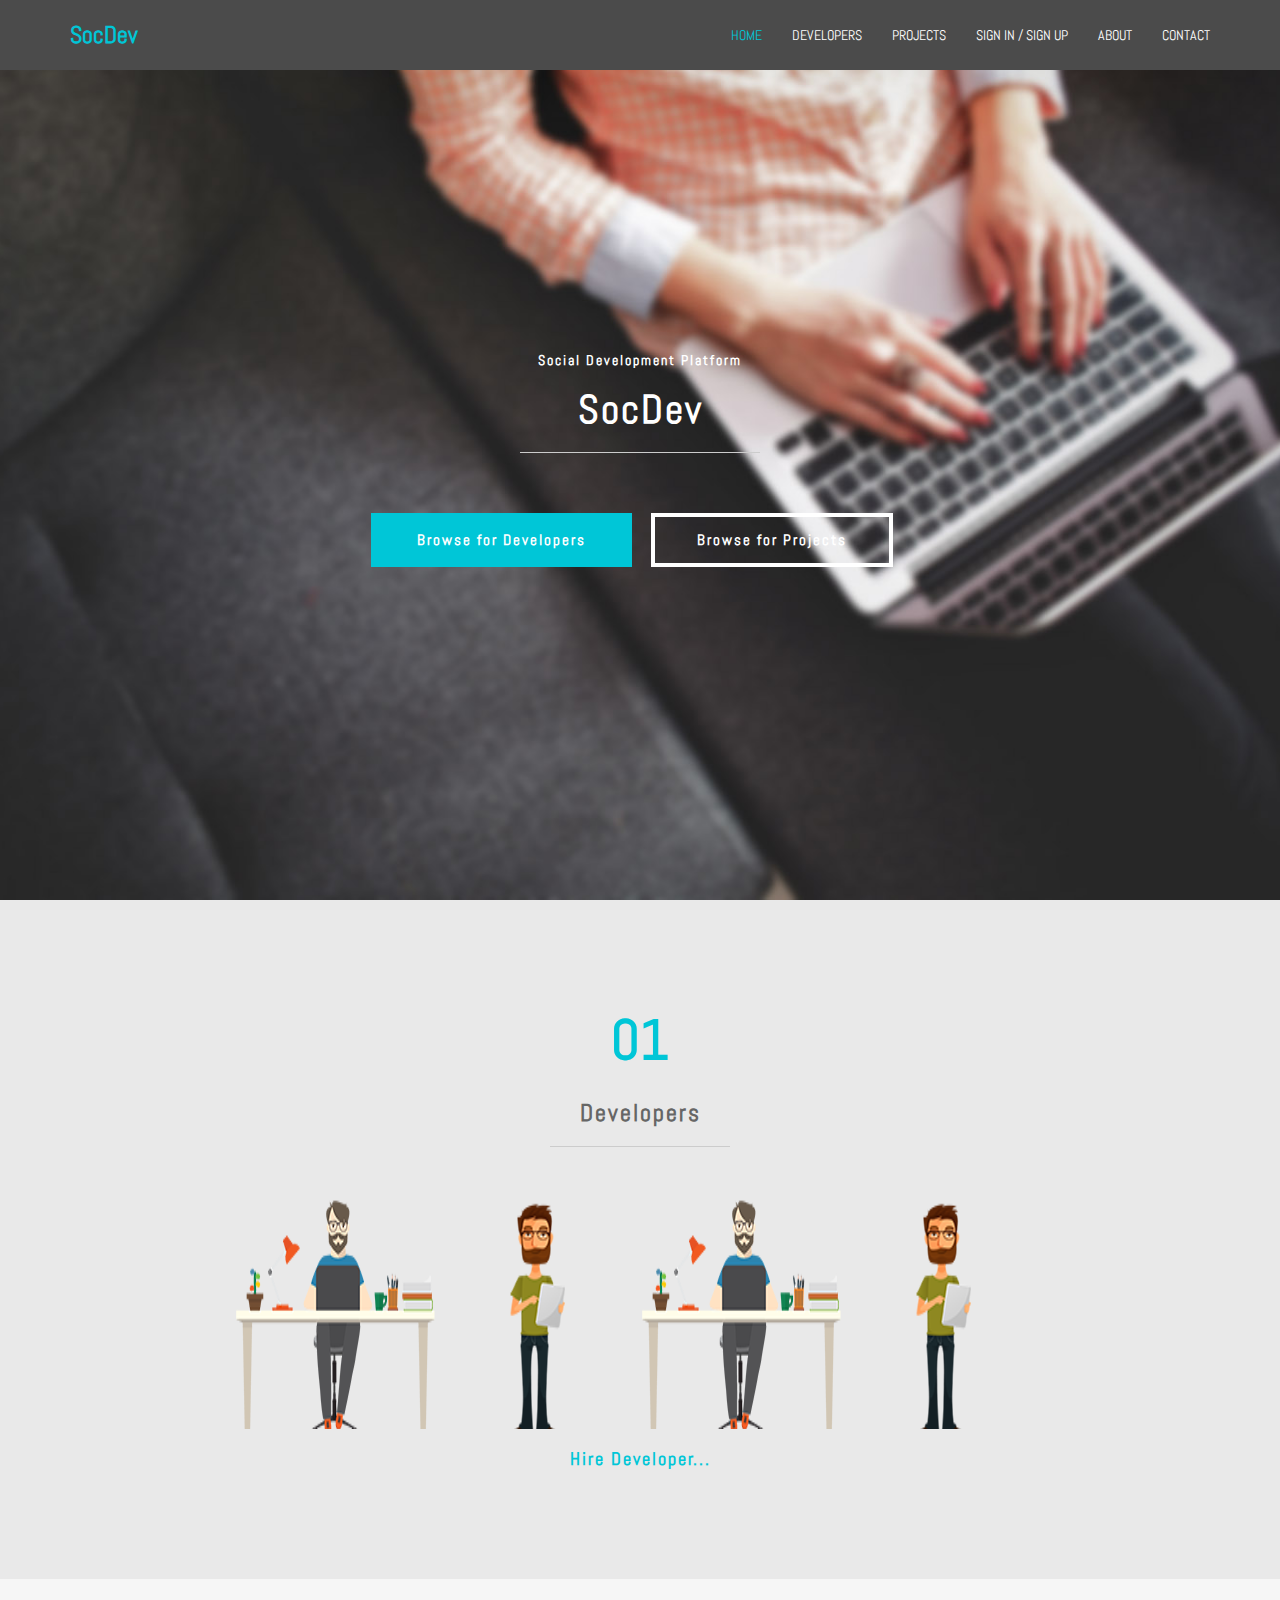
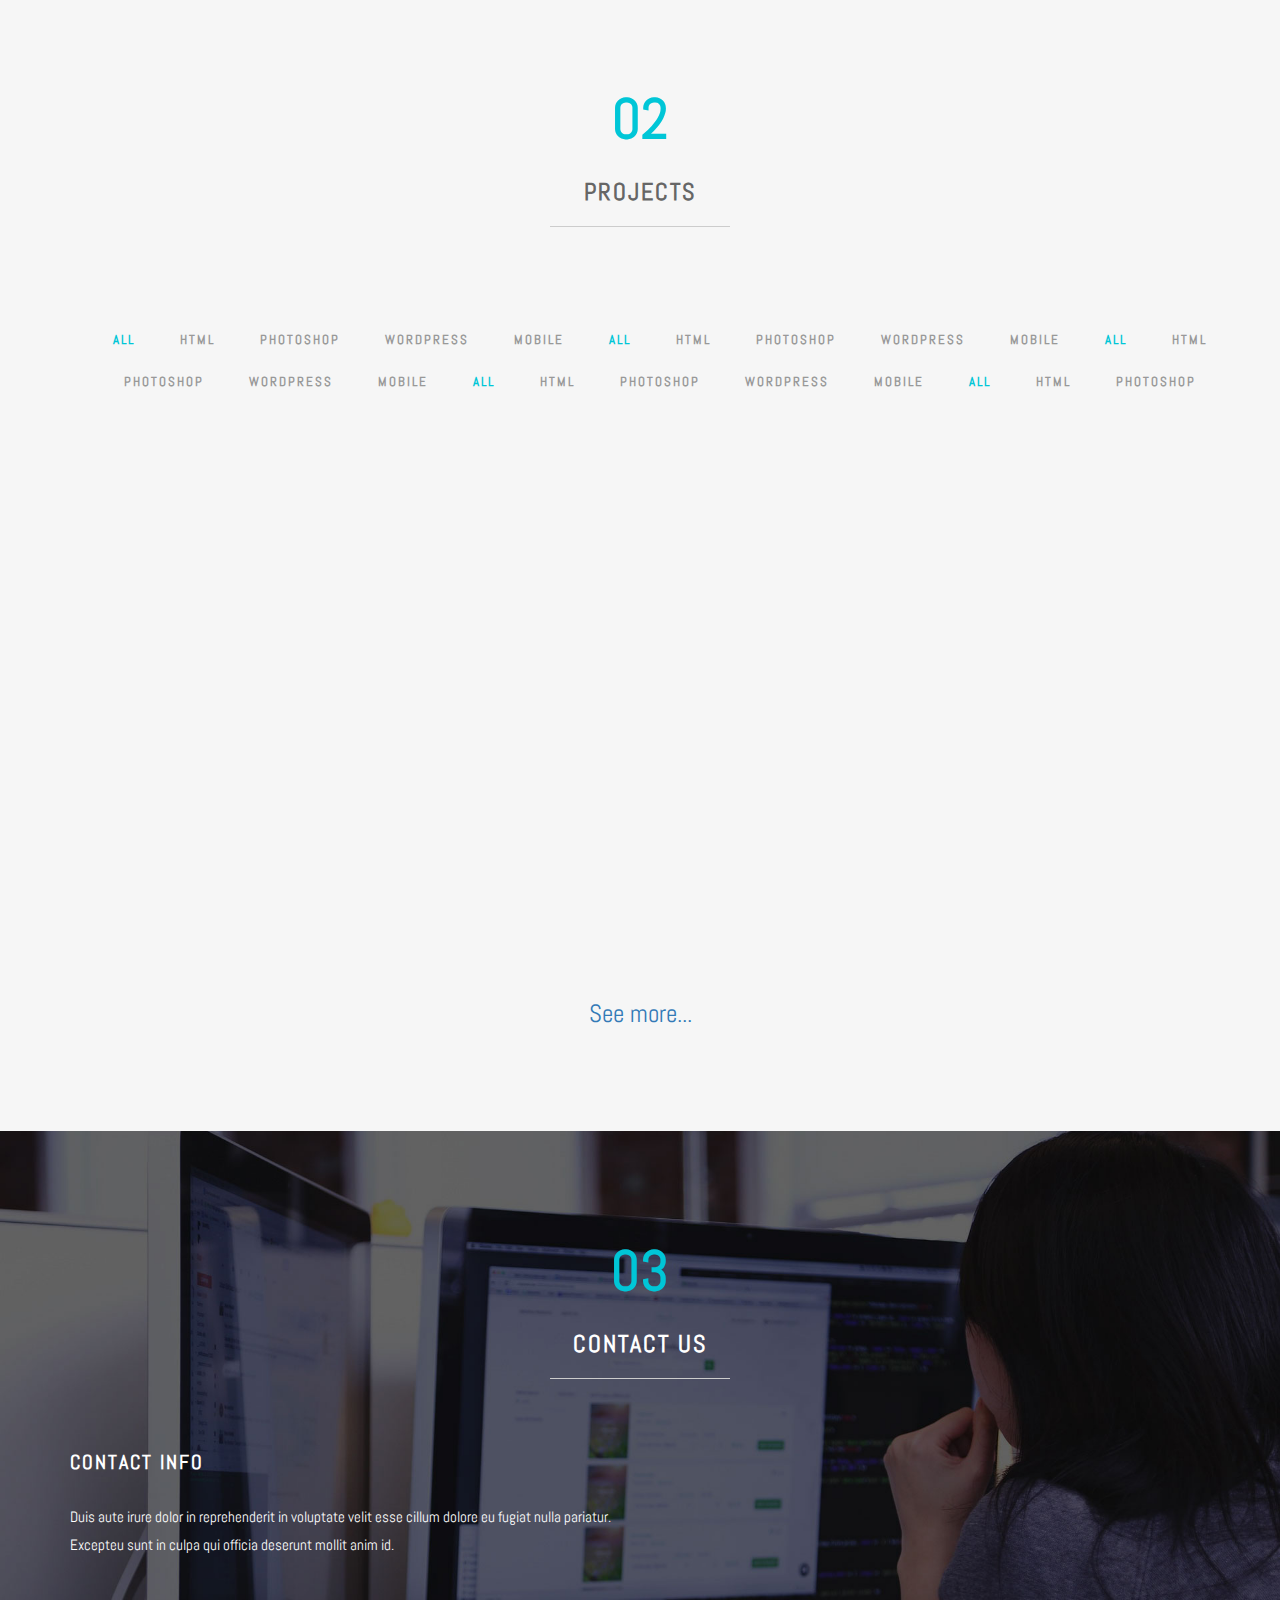
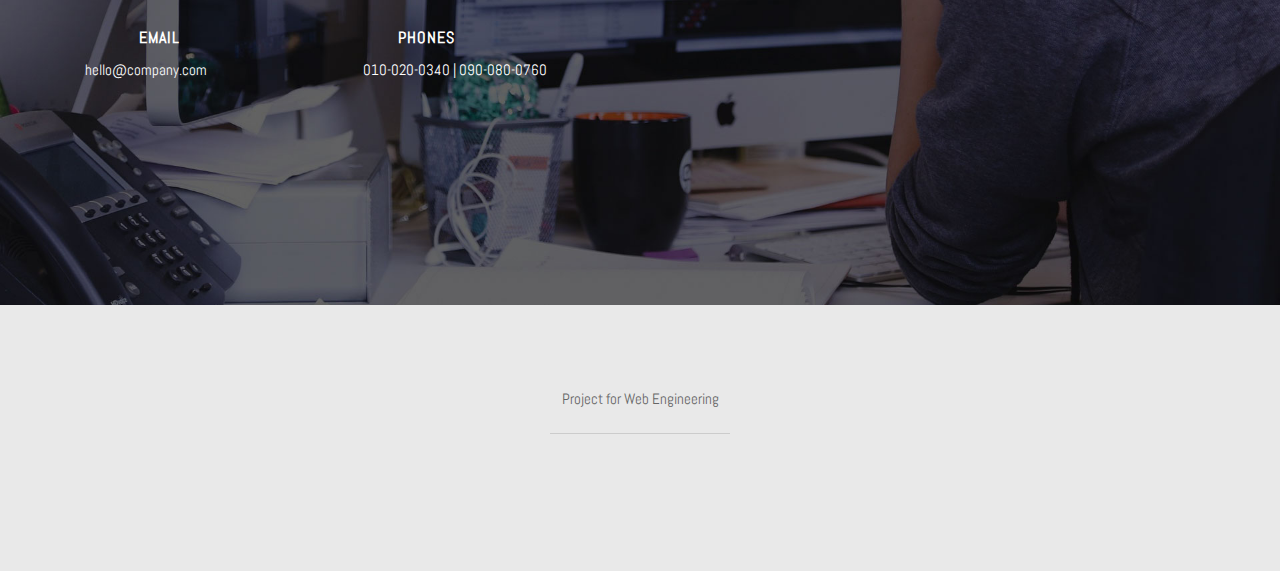
<file: index.html>
<!DOCTYPE html>
<html lang="en">
<head>
	<meta charset="utf-8">
	<title>SocDev</title>
	<meta http-equiv="X-UA-Compatible" content="IE=Edge">
	<meta name="viewport" content="width=device-width, initial-scale=1">
	<meta name="keywords" content="">
	<meta name="description" content="">
	<link rel="stylesheet" href="css/bootstrap.min.css">
	<link rel="stylesheet" href="css/slider_css.css">
	<link rel="stylesheet" href="css/font-awesome.min.css">
	<link rel="stylesheet" href="css/animate.min.css">
	<link rel="stylesheet" href="css/et-line-font.css">
	<link rel="stylesheet" href="css/nivo-lightbox.css">
	<link rel="stylesheet" href="css/nivo_themes/default/default.css">
	<link rel="stylesheet" href="css/style.css">
	<!-- Js only for Slider -->
	<link href='https://fonts.googleapis.com/css?family=Roboto:400,300,500' rel='stylesheet' type='text/css'>
	<script src="js/jssor.slider-23.1.6.min.js" type="text/javascript"></script>
	<script src="js/slider_carousel.js" type="text/javascript"></script>
	<!-- End Of Js Only for Slider -->
</head>
<body data-spy="scroll" data-target=".navbar-collapse" data-offset="50">

<!-- preloader section -->
<!--  <div class="preloader">
	<div class="sk-spinner sk-spinner-circle">
       <div class="sk-circle1 sk-circle"></div>
       <div class="sk-circle2 sk-circle"></div>
       <div class="sk-circle3 sk-circle"></div>
       <div class="sk-circle4 sk-circle"></div>
       <div class="sk-circle5 sk-circle"></div>
       <div class="sk-circle6 sk-circle"></div>
       <div class="sk-circle7 sk-circle"></div>
       <div class="sk-circle8 sk-circle"></div>
       <div class="sk-circle9 sk-circle"></div>
       <div class="sk-circle10 sk-circle"></div>
       <div class="sk-circle11 sk-circle"></div>
       <div class="sk-circle12 sk-circle"></div>
    </div>
</div>  -->

<!-- navigation section -->
<section class="navbar navbar-fixed-top custom-navbar" role="navigation">
	<div class="container">
		<div class="navbar-header">
			<button class="navbar-toggle" data-toggle="collapse" data-target=".navbar-collapse">
				<span class="icon icon-bar"></span>
				<span class="icon icon-bar"></span>
				<span class="icon icon-bar"></span>
			</button>
			<a href="index.html" class="navbar-brand">SocDev</a>
		</div>
		
		<div class="collapse navbar-collapse">
			<ul class="nav navbar-nav navbar-right">
				<li><a href="#home" class="smoothScroll">HOME</a></li>
				<li><a href="#work" class="smoothScroll">DEVELOPERS</a></li>
				<li><a href="#portfolio" class="smoothScroll">PROJECTS</a></li>
				<li><a href="login.html" class="smoothScroll">SIGN IN / SIGN UP</a></li>
				<li><a href="about.html" class="smoothScroll">ABOUT</a></li>
				<li><a href="#contact" class="smoothScroll">CONTACT</a></li>
				<!-- <li><a href="#team" class="smoothScroll">TEAM</a></li>
				<li><a href="#portfolio" class="smoothScroll">PORTFOLIO</a></li>
				<li><a href="#pricing" class="smoothScroll">PRICING</a></li>
				<li><a href="#contact" class="smoothScroll">CONTACT</a></li> -->
			</ul>
		</div>
	</div>
</section>

<!-- home section -->
<section id="home">
	<div class="container">
		<div class="row">
			<div class="col-md-12 col-sm-12">
				<h3>Social Development Platform</h3>
				<h1>SocDev</h1>
				<hr>
				<a href="#work" class="smoothScroll btn btn-danger">Browse for Developers</a>
				<a href="#portfolio" class="smoothScroll btn btn-default">Browse for Projects</a>
			</div>
		</div>
	</div>		
</section>

<!-- work section -->
<section id="work">
	<div class="container">
		<div class="row">
			<div class="col-md-12 col-sm-12">
				<div class="section-title">
					<strong>01</strong>
					<h1 class="heading bold">Developers</h1>
					<hr>
				</div>
			</div>
			
			    <!-- #region Jssor Slider Begin -->
    <div id="jssor_1" style="position:relative;margin:0 auto;top:0px;left:0px;width:809px;height:230px;overflow:hidden;visibility:hidden;">
        <!-- Loading Screen -->
        <div data-u="loading" style="position:absolute;top:0px;left:0px;background:url('images/loading.gif') no-repeat 50% 50%;background-color:rgba(0, 0, 0, 0.7);"></div>
        <div data-u="slides" style="cursor:pointer;position:relative;top:0px;left:0px;width:809px;height:230px;overflow:visible;">
           <!-- Slider Images -->
              <div class="team">
               <div class="" data-wow-delay="0.9s">
				
					<img src="images/developer1.png" class="img-responsive" alt="team img">
						<div class="team-des">
							<h4 style="margin-top: 25px;">Cindy</h4>
							<h3>Senior Designer</h3>
							<hr>
							<ul class="social-icon">
								<li><a href="#" class="fa fa-facebook wow fadeIn" data-wow-delay="0.3s"></a></li>
								<li><a href="#" class="fa fa-twitter wow fadeIn" data-wow-delay="0.6s"></a></li>
								<li><a href="#" class="fa fa-github wow fadeIn" data-wow-delay="0.9s"></a></li>
							</ul>
							<a href="profile-page.html" style="color: #fff; text-decoration: none; padding: 8px 16px; background-color: #00c6d7;">Read More</a>
						</div>
				</div>
            </div>
            <div class="team">
               <div class="" data-wow-delay="0.9s">
				
					<img src="images/developer2.png" class="img-responsive" alt="team img">
						<div class="team-des">
							<h4 style="margin-top: 25px;">Cindy</h4>
							<h3>Senior Designer</h3>
							<hr>
							<ul class="social-icon">
								<li><a href="#" class="fa fa-facebook wow fadeIn" data-wow-delay="0.3s"></a></li>
								<li><a href="#" class="fa fa-twitter wow fadeIn" data-wow-delay="0.6s"></a></li>
								<li><a href="#" class="fa fa-github wow fadeIn" data-wow-delay="0.9s"></a></li>
							</ul>
							<a href="profile-page.html" style="color: #fff; text-decoration: none; padding: 8px 16px; background-color: #00c6d7;">Read More</a>
						</div>
				</div>
            </div>
            <div class="team">
               <div class="" data-wow-delay="0.9s">
				
					<img src="images/developer1.png" class="img-responsive" alt="team img">
						<div class="team-des">
							<h4 style="margin-top: 25px;">Cindy</h4>
							<h3>Senior Designer</h3>
							<hr>
							<ul class="social-icon">
								<li><a href="#" class="fa fa-facebook wow fadeIn" data-wow-delay="0.3s"></a></li>
								<li><a href="#" class="fa fa-twitter wow fadeIn" data-wow-delay="0.6s"></a></li>
								<li><a href="#" class="fa fa-github wow fadeIn" data-wow-delay="0.9s"></a></li>
							</ul>
							<a href="profile-page.html" style="color: #fff; text-decoration: none; padding: 8px 16px; background-color: #00c6d7;">Read More</a>
						</div>
				</div>
            </div>
            <div class="team">
               <div class="" data-wow-delay="0.9s">
				
					<img src="images/developer2.png" class="img-responsive" alt="team img">
						<div class="team-des">
							<h4 style="margin-top: 25px;">Cindy</h4>
							<h3>Senior Designer</h3>
							<hr>
							<ul class="social-icon">
								<li><a href="#" class="fa fa-facebook wow fadeIn" data-wow-delay="0.3s"></a></li>
								<li><a href="#" class="fa fa-twitter wow fadeIn" data-wow-delay="0.6s"></a></li>
								<li><a href="#" class="fa fa-github wow fadeIn" data-wow-delay="0.9s"></a></li>
							</ul>
							<a href="profile-page.html" style="color: #fff; text-decoration: none; padding: 8px 16px; background-color: #00c6d7;">Read More</a>
						</div>
				</div>
            </div>
            <div class="team">
               <div class="" data-wow-delay="0.9s">
				
					<img src="images/developer1.png" class="img-responsive" alt="team img">
						<div class="team-des">
							<h4 style="margin-top: 25px;">Cindy</h4>
							<h3>Senior Designer</h3>
							<hr>
							<ul class="social-icon">
								<li><a href="#" class="fa fa-facebook wow fadeIn" data-wow-delay="0.3s"></a></li>
								<li><a href="#" class="fa fa-twitter wow fadeIn" data-wow-delay="0.6s"></a></li>
								<li><a href="#" class="fa fa-github wow fadeIn" data-wow-delay="0.9s"></a></li>
							</ul>
							<a href="profile-page.html" style="color: #fff; text-decoration: none; padding: 8px 16px; background-color: #00c6d7;">Read More</a>
						</div>
				</div>
            </div>
            <div class="team">
               <div class="" data-wow-delay="0.9s">
				
					<img src="images/developer2.png" class="img-responsive" alt="team img">
						<div class="team-des">
							<h4 style="margin-top: 25px;">Cindy</h4>
							<h3>Senior Designer</h3>
							<hr>
							<ul class="social-icon">
								<li><a href="#" class="fa fa-facebook wow fadeIn" data-wow-delay="0.3s"></a></li>
								<li><a href="#" class="fa fa-twitter wow fadeIn" data-wow-delay="0.6s"></a></li>
								<li><a href="#" class="fa fa-github wow fadeIn" data-wow-delay="0.9s"></a></li>
							</ul>
							<a href="profile-page.html" style="color: #fff; text-decoration: none; padding: 8px 16px; background-color: #00c6d7;">Read More</a>
						</div>
				</div>
            </div>
            <div class="team">
               <div class="" data-wow-delay="0.9s">
				
					<img src="images/developer1.png" class="img-responsive" alt="team img">
						<div class="team-des">
							<h4 style="margin-top: 25px;">Cindy</h4>
							<h3>Senior Designer</h3>
							<hr>
							<ul class="social-icon">
								<li><a href="#" class="fa fa-facebook wow fadeIn" data-wow-delay="0.3s"></a></li>
								<li><a href="#" class="fa fa-twitter wow fadeIn" data-wow-delay="0.6s"></a></li>
								<li><a href="#" class="fa fa-github wow fadeIn" data-wow-delay="0.9s"></a></li>
							</ul>
							<a href="profile-page.html" style="color: #fff; text-decoration: none; padding: 8px 16px; background-color: #00c6d7;">Read More</a>
						</div>
				</div>
            </div>
            <div class="team">
               <div class="" data-wow-delay="0.9s">
				
					<img src="images/developer2.png" class="img-responsive" alt="team img">
						<div class="team-des">
							<h4 style="margin-top: 25px;">Cindy</h4>
							<h3>Senior Designer</h3>
							<hr>
							<ul class="social-icon">
								<li><a href="#" class="fa fa-facebook wow fadeIn" data-wow-delay="0.3s"></a></li>
								<li><a href="#" class="fa fa-twitter wow fadeIn" data-wow-delay="0.6s"></a></li>
								<li><a href="#" class="fa fa-github wow fadeIn" data-wow-delay="0.9s"></a></li>
							</ul>
							<a href="profile-page.html" style="color: #fff; text-decoration: none; padding: 8px 16px; background-color: #00c6d7;">Read More</a>
						</div>
				</div>
            </div>
            <div class="team">
               <div class="" data-wow-delay="0.9s">
				
					<img src="images/developer1.png" class="img-responsive" alt="team img">
						<div class="team-des">
							<h4 style="margin-top: 25px;">Cindy</h4>
							<h3>Senior Designer</h3>
							<hr>
							<ul class="social-icon">
								<li><a href="#" class="fa fa-facebook wow fadeIn" data-wow-delay="0.3s"></a></li>
								<li><a href="#" class="fa fa-twitter wow fadeIn" data-wow-delay="0.6s"></a></li>
								<li><a href="#" class="fa fa-github wow fadeIn" data-wow-delay="0.9s"></a></li>
							</ul>
							<a href="profile-page.html" style="color: #fff; text-decoration: none; padding: 8px 16px; background-color: #00c6d7;">Read More</a>
						</div>
				</div>
            </div>
            <div class="team">
               <div class="" data-wow-delay="0.9s">
				
					<img src="images/developer2.png" class="img-responsive" alt="team img">
						<div class="team-des">
							<h4 style="margin-top: 25px;">Cindy</h4>
							<h3>Senior Designer</h3>
							<hr>
							<ul class="social-icon">
								<li><a href="#" class="fa fa-facebook wow fadeIn" data-wow-delay="0.3s"></a></li>
								<li><a href="#" class="fa fa-twitter wow fadeIn" data-wow-delay="0.6s"></a></li>
								<li><a href="#" class="fa fa-github wow fadeIn" data-wow-delay="0.9s"></a></li>
							</ul>
							<a href="profile-page.html" style="color: #fff; text-decoration: none; padding: 8px 16px; background-color: #00c6d7;">Read More</a>
						</div>
				</div>
            </div>
            <div class="team">
               <div class="" data-wow-delay="0.9s">
				
					<img src="images/developer1.png" class="img-responsive" alt="team img">
						<div class="team-des">
							<h4 style="margin-top: 25px;">Cindy</h4>
							<h3>Senior Designer</h3>
							<hr>
							<ul class="social-icon">
								<li><a href="#" class="fa fa-facebook wow fadeIn" data-wow-delay="0.3s"></a></li>
								<li><a href="#" class="fa fa-twitter wow fadeIn" data-wow-delay="0.6s"></a></li>
								<li><a href="#" class="fa fa-github wow fadeIn" data-wow-delay="0.9s"></a></li>
							</ul>
							<a href="profile-page.html" style="color: #fff; text-decoration: none; padding: 8px 16px; background-color: #00c6d7;">Read More</a>
						</div>
				</div>
            </div>
            <div class="team">
               <div class="" data-wow-delay="0.9s">
				
					<img src="images/developer2.png" class="img-responsive" alt="team img">
						<div class="team-des">
							<h4 style="margin-top: 25px;">Cindy</h4>
							<h3>Senior Designer</h3>
							<hr>
							<ul class="social-icon">
								<li><a href="#" class="fa fa-facebook wow fadeIn" data-wow-delay="0.3s"></a></li>
								<li><a href="#" class="fa fa-twitter wow fadeIn" data-wow-delay="0.6s"></a></li>
								<li><a href="#" class="fa fa-github wow fadeIn" data-wow-delay="0.9s"></a></li>
							</ul>
							<a href="profile-page.html" style="color: #fff; text-decoration: none; padding: 8px 16px; background-color: #00c6d7;">Read More</a>
						</div>
				</div>
            </div>
            <div class="team">
               <div class="" data-wow-delay="0.9s">
				
					<img src="images/developer1.png" class="img-responsive" alt="team img">
						<div class="team-des">
							<h4 style="margin-top: 25px;">Cindy</h4>
							<h3>Senior Designer</h3>
							<hr>
							<ul class="social-icon">
								<li><a href="#" class="fa fa-facebook wow fadeIn" data-wow-delay="0.3s"></a></li>
								<li><a href="#" class="fa fa-twitter wow fadeIn" data-wow-delay="0.6s"></a></li>
								<li><a href="#" class="fa fa-github wow fadeIn" data-wow-delay="0.9s"></a></li>
							</ul>
							<a href="profile-page.html" style="color: #fff; text-decoration: none; padding: 8px 16px; background-color: #00c6d7;">Read More</a>
						</div>
				</div>
            </div>
            <div class="team">
               <div class="" data-wow-delay="0.9s">
				
					<img src="images/developer1.png" class="img-responsive" alt="team img">
						<div class="team-des">
							<h4 style="margin-top: 25px;">Cindy</h4>
							<h3>Senior Designer</h3>
							<hr>
							<ul class="social-icon">
								<li><a href="#" class="fa fa-facebook wow fadeIn" data-wow-delay="0.3s"></a></li>
								<li><a href="#" class="fa fa-twitter wow fadeIn" data-wow-delay="0.6s"></a></li>
								<li><a href="#" class="fa fa-github wow fadeIn" data-wow-delay="0.9s"></a></li>
							</ul>
							<a href="profile-page.html" style="color: #fff; text-decoration: none; padding: 8px 16px; background-color: #00c6d7;">Read More</a>
						</div>
				</div>
            </div>
            <div class="team">
               <div class="" data-wow-delay="0.9s">
				
					<img src="images/developer2.png" class="img-responsive" alt="team img">
						<div class="team-des">
							<h4 style="margin-top: 25px;">Cindy</h4>
							<h3>Senior Designer</h3>
							<hr>
							<ul class="social-icon">
								<li><a href="#" class="fa fa-facebook wow fadeIn" data-wow-delay="0.3s"></a></li>
								<li><a href="#" class="fa fa-twitter wow fadeIn" data-wow-delay="0.6s"></a></li>
								<li><a href="#" class="fa fa-github wow fadeIn" data-wow-delay="0.9s"></a></li>
							</ul>
							<a href="profile-page.html" style="color: #fff; text-decoration: none; padding: 8px 16px; background-color: #00c6d7;">Read More</a>
						</div>
				</div>
            </div>
            <div class="team">
               <div class="" data-wow-delay="0.9s">
				
					<img src="images/developer1.png" class="img-responsive" alt="team img">
						<div class="team-des">
							<h4 style="margin-top: 25px;">Cindy</h4>
							<h3>Senior Designer</h3>
							<hr>
							<ul class="social-icon">
								<li><a href="#" class="fa fa-facebook wow fadeIn" data-wow-delay="0.3s"></a></li>
								<li><a href="#" class="fa fa-twitter wow fadeIn" data-wow-delay="0.6s"></a></li>
								<li><a href="#" class="fa fa-github wow fadeIn" data-wow-delay="0.9s"></a></li>
							</ul>
							<a href="profile-page.html" style="color: #fff; text-decoration: none; padding: 8px 16px; background-color: #00c6d7;">Read More</a>
						</div>
				</div>
            </div>
            <div class="team">
               <div class="" data-wow-delay="0.9s">
				
					<img src="images/developer1.png" class="img-responsive" alt="team img">
						<div class="team-des">
							<h4 style="margin-top: 25px;">Cindy</h4>
							<h3>Senior Designer</h3>
							<hr>
							<ul class="social-icon">
								<li><a href="#" class="fa fa-facebook wow fadeIn" data-wow-delay="0.3s"></a></li>
								<li><a href="#" class="fa fa-twitter wow fadeIn" data-wow-delay="0.6s"></a></li>
								<li><a href="#" class="fa fa-github wow fadeIn" data-wow-delay="0.9s"></a></li>
							</ul>
							<a href="profile-page.html" style="color: #fff; text-decoration: none; padding: 8px 16px; background-color: #00c6d7;">Read More</a>
						</div>
				</div>
            </div>
            <div class="team">
               <div class="" data-wow-delay="0.9s">
				
					<img src="images/developer2.png" class="img-responsive" alt="team img">
						<div class="team-des">
							<h4 style="margin-top: 25px;">Cindy</h4>
							<h3>Senior Designer</h3>
							<hr>
							<ul class="social-icon">
								<li><a href="#" class="fa fa-facebook wow fadeIn" data-wow-delay="0.3s"></a></li>
								<li><a href="#" class="fa fa-twitter wow fadeIn" data-wow-delay="0.6s"></a></li>
								<li><a href="#" class="fa fa-github wow fadeIn" data-wow-delay="0.9s"></a></li>
							</ul>
							<a href="profile-page.html" style="color: #fff; text-decoration: none; padding: 8px 16px; background-color: #00c6d7;">Read More</a>
						</div>
				</div>
            </div>
            <div class="team">
               <div class="" data-wow-delay="0.9s">
				
					<img src="images/developer1.png" class="img-responsive" alt="team img">
						<div class="team-des">
							<h4 style="margin-top: 25px;">Cindy</h4>
							<h3>Senior Designer</h3>
							<hr>
							<ul class="social-icon">
								<li><a href="#" class="fa fa-facebook wow fadeIn" data-wow-delay="0.3s"></a></li>
								<li><a href="#" class="fa fa-twitter wow fadeIn" data-wow-delay="0.6s"></a></li>
								<li><a href="#" class="fa fa-github wow fadeIn" data-wow-delay="0.9s"></a></li>
							</ul>
							<a href="profile-page.html" style="color: #fff; text-decoration: none; padding: 8px 16px; background-color: #00c6d7;">Read More</a>
						</div>
				</div>
            </div>
            <div class="team">
               <div class="" data-wow-delay="0.9s">
				
					<img src="images/developer2.png" class="img-responsive" alt="team img">
						<div class="team-des">
							<h4 style="margin-top: 25px;">Cindy</h4>
							<h3>Senior Designer</h3>
							<hr>
							<ul class="social-icon">
								<li><a href="#" class="fa fa-facebook wow fadeIn" data-wow-delay="0.3s"></a></li>
								<li><a href="#" class="fa fa-twitter wow fadeIn" data-wow-delay="0.6s"></a></li>
								<li><a href="#" class="fa fa-github wow fadeIn" data-wow-delay="0.9s"></a></li>
							</ul>
							<a href="profile-page.html" style="color: #fff; text-decoration: none; padding: 8px 16px; background-color: #00c6d7;">Read More</a>
						</div>
				</div>
            </div>
            <div class="team">
               <div class="" data-wow-delay="0.9s">
				
					<img src="images/developer1.png" class="img-responsive" alt="team img">
						<div class="team-des">
							<h4 style="margin-top: 25px;">Cindy</h4>
							<h3>Senior Designer</h3>
							<hr>
							<ul class="social-icon">
								<li><a href="#" class="fa fa-facebook wow fadeIn" data-wow-delay="0.3s"></a></li>
								<li><a href="#" class="fa fa-twitter wow fadeIn" data-wow-delay="0.6s"></a></li>
								<li><a href="#" class="fa fa-github wow fadeIn" data-wow-delay="0.9s"></a></li>
							</ul>
							<a href="profile-page.html" style="color: #fff; text-decoration: none; padding: 8px 16px; background-color: #00c6d7;">Read More</a>
						</div>
				</div>
            </div>
            <div class="team">
               <div class="" data-wow-delay="0.9s">
				
					<img src="images/developer2.png" class="img-responsive" alt="team img">
						<div class="team-des">
							<h4 style="margin-top: 25px;">Cindy</h4>
							<h3>Senior Designer</h3>
							<hr>
							<ul class="social-icon">
								<li><a href="#" class="fa fa-facebook wow fadeIn" data-wow-delay="0.3s"></a></li>
								<li><a href="#" class="fa fa-twitter wow fadeIn" data-wow-delay="0.6s"></a></li>
								<li><a href="#" class="fa fa-github wow fadeIn" data-wow-delay="0.9s"></a></li>
							</ul>
							<a href="profile-page.html" style="color: #fff; text-decoration: none; padding: 8px 16px; background-color: #00c6d7;">Read More</a>
						</div>
				</div>
            </div>
            <a data-u="any" href="https://wordpress.org/plugins/jssor-slider/" style="display:none">wordpress banner rotator</a>
        </div>
        <!-- Bullet Navigator -->
        <div data-u="navigator" class="jssorb03" style="bottom:10px;right:10px;">
            <!-- bullet navigator item prototype -->
            <div data-u="prototype" style="display: none; width:21px;height:21px;">
                <div data-u="numbertemplate"></div>
            </div>
        </div>
        <!-- Arrow Navigator -->
        <!-- <span data-u="arrowleft" class="jssora03l" style="top:0px;left:8px;width:55px;height:55px;" data-autocenter="2"></span>
        <span data-u="arrowright" class="jssora03r" style="top:0px;right:8px;width:55px;height:55px;" data-autocenter="2"></span> -->
    </div>
    <script type="text/javascript">jssor_1_slider_init();</script>
    <!-- #endregion Jssor Slider End -->
		</div>
	</div>
	<h3><a href="all-developers.html" style="margin-top: 12px; color: #00C6D7; text-decoration: none;">Hire Developer...</a></h3>
</section>


<!-- portfolio section -->
<div id="portfolio">
	<div class="container">
		<div class="row">
			<div class="col-md-12 col-sm-12">
				<div class="section-title">
					<strong>02</strong>
					<h1 class="heading bold">PROJECTS</h1>
					<hr>
				</div>
				<!-- ISO section -->
				<div class="iso-section">
					<ul class="filter-wrapper clearfix">
                   		 <li><a href="#" data-filter="*" class="selected opc-main-bg">All</a></li>
                   		 <li><a href="#" class="opc-main-bg" data-filter=".html">HTML</a></li>
                   		 <li><a href="#" class="opc-main-bg" data-filter=".photoshop">Photoshop</a></li>
                    	 <li><a href="#" class="opc-main-bg" data-filter=".wordpress">Wordpress</a></li>
                    	 <li><a href="#" class="opc-main-bg" data-filter=".mobile">Mobile</a></li>
                    	 <li><a href="#" data-filter="*" class="selected opc-main-bg">All</a></li>
                   		 <li><a href="#" class="opc-main-bg" data-filter=".html">HTML</a></li>
                   		 <li><a href="#" class="opc-main-bg" data-filter=".photoshop">Photoshop</a></li>
                    	 <li><a href="#" class="opc-main-bg" data-filter=".wordpress">Wordpress</a></li>
                    	 <li><a href="#" class="opc-main-bg" data-filter=".mobile">Mobile</a></li>
                    	 <li><a href="#" data-filter="*" class="selected opc-main-bg">All</a></li>
                   		 <li><a href="#" class="opc-main-bg" data-filter=".html">HTML</a></li>
                   		 <li><a href="#" class="opc-main-bg" data-filter=".photoshop">Photoshop</a></li>
                    	 <li><a href="#" class="opc-main-bg" data-filter=".wordpress">Wordpress</a></li>
                    	 <li><a href="#" class="opc-main-bg" data-filter=".mobile">Mobile</a></li>
                    	 <li><a href="#" data-filter="*" class="selected opc-main-bg">All</a></li>
                   		 <li><a href="#" class="opc-main-bg" data-filter=".html">HTML</a></li>
                   		 <li><a href="#" class="opc-main-bg" data-filter=".photoshop">Photoshop</a></li>
                    	 <li><a href="#" class="opc-main-bg" data-filter=".wordpress">Wordpress</a></li>
                    	 <li><a href="#" class="opc-main-bg" data-filter=".mobile">Mobile</a></li>
                    	 <li><a href="#" data-filter="*" class="selected opc-main-bg">All</a></li>
                   		 <li><a href="#" class="opc-main-bg" data-filter=".html">HTML</a></li>
                   		 <li><a href="#" class="opc-main-bg" data-filter=".photoshop">Photoshop</a></li>
               		</ul>
               		<div class="iso-box-section wow fadeIn" data-wow-delay="0.9s">
               			<div class="iso-box-wrapper col4-iso-box">

               				 <div class="iso-box html wordpress mobile hover_text col-lg-4 col-md-4 col-sm-6">
               				 	<a href="images/portfolio-img1.jpg" data-lightbox-gallery="portfolio-gallery"><img src="images/portfolio-img1.jpg" alt="portfolio img"></a>
               				 	<div class="project_description">
               				 		<div class="des">
               				 			<h1>Name Of Project</h1>
               				 			<a href="project-page-index.html" target="_blank">Read More</a>
               				 		</div>
               				 	</div>
               				 </div>

               				 <div class="iso-box wordpress hover_text col-lg-4 col-md-4 col-sm-6">
               				 	<a href="images/portfolio-img2.jpg" data-lightbox-gallery="portfolio-gallery"><img src="images/portfolio-img2.jpg" alt="portfolio img"></a>
               				 	<div class="project_description">
               				 		<div class="des">
               				 			<h1>Name Of Project</h1>
               				 			<a href="project-page-index.html">Read More</a>
               				 		</div>
               				 	</div>
               				 </div>

               				 <div class="iso-box html mobile hover_text col-lg-4 col-md-4 col-sm-6">
               				 	<a href="images/portfolio-img3.jpg" data-lightbox-gallery="portfolio-gallery"><img src="images/portfolio-img3.jpg" alt="portfolio img"></a>
               				 	<div class="project_description">
               				 		<div class="des">
               				 			<h1>Name Of Project</h1>
               				 			<a href="project-page-index.html">Read More</a>
               				 		</div>
               				 	</div>
               				 </div>

               				 <div class="iso-box wordpress hover_text col-lg-4 col-md-4 col-sm-6">
               				 	<a href="images/portfolio-img4.jpg" data-lightbox-gallery="portfolio-gallery"><img src="images/portfolio-img4.jpg" alt="portfolio img"></a>
               				 	<div class="project_description">
               				 		<div class="des">
               				 			<h1>Name Of Project</h1>
               				 			<a href="project-page-index.html">Read More</a>
               				 		</div>
               				 	</div>
               				 </div>

               				 <div class="iso-box html photoshop hover_text col-lg-4 col-md-4 col-sm-6">
               				 	<a href="images/portfolio-img5.jpg" data-lightbox-gallery="portfolio-gallery"><img src="images/portfolio-img5.jpg" alt="portfolio img"></a>
               				 	<div class="project_description">
               				 		<div class="des">
               				 			<h1>Name Of Project</h1>
               				 			<a href="project-page-index.html">Read More</a>
               				 		</div>
               				 	</div>
               				 </div>

               				 <div class="iso-box photoshop hover_text col-lg-4 col-md-4 col-sm-6">
               				 	<a href="images/portfolio-img6.jpg" data-lightbox-gallery="portfolio-gallery"><img src="images/portfolio-img6.jpg" alt="portfolio img"></a>
               				 	<div class="project_description">
               				 		<div class="des">
               				 			<h1>Name Of Project</h1>
               				 			<a href="project-page-index.html">Read More</a>
               				 		</div>
               				 	</div>
               				 </div>

               			</div>
               		</div>

				</div>
			</div>
		</div>
	</div>
	<div class="read-more"><a href="all-projects.html">See more...</a></div>
</div>		


<!-- contact section -->
<section id="contact">
	<div class="container">
		<div class="row">
			<div class="col-md-12 col-sm-12 text-center">
				<div class="section-title">
					<strong>03</strong>
					<h1 class="heading bold">CONTACT US</h1>
					<hr>
				</div>
			</div>
			<div class="col-md-6 col-sm-12 contact-info">
				<h2 class="heading bold">CONTACT INFO</h2>
				<p>Duis aute irure dolor in reprehenderit in voluptate velit esse cillum dolore eu fugiat nulla pariatur. Excepteu sunt in culpa qui officia deserunt mollit anim id.</p>
				<div class="col-md-6 col-sm-4">
					<h3><i class="icon-envelope medium-icon wow bounceIn" data-wow-delay="0.6s"></i> EMAIL</h3>
					<p>hello@company.com</p>
				</div>
				<div class="col-md-6 col-sm-4">
					<h3><i class="icon-phone medium-icon wow bounceIn" data-wow-delay="0.6s"></i> PHONES</h3>
					<p>010-020-0340 | 090-080-0760</p>
				</div>
			</div>
			<div class="col-md-6 col-sm-12">
				<form action="#" method="get" class="wow fadeInUp" data-wow-delay="0.6s">
					<div class="col-md-6 col-sm-6">
						<input type="text" class="form-control" placeholder="Name" name="name">
					</div>
					<div class="col-md-6 col-sm-6">
						<input type="email" class="form-control" placeholder="Email" name="email">
					</div>
					<div class="col-md-12 col-sm-12">
						<textarea class="form-control" placeholder="Message" rows="7" name="message"></textarea>
					</div>
					<div class="col-md-offset-4 col-md-8 col-sm-offset-4 col-sm-8">
						<input type="submit" class="form-control" value="SEND MESSAGE">
					</div>
				</form>
			</div>
		</div>
	</div>
</section>

<!-- footer section -->
<footer>
	<div class="container">
		<div class="row">
			<div class="col-md-12 col-sm-12">
				<p>Project for Web Engineering</p>
				<hr>
				<ul class="social-icon">
					<li><a href="#" class="fa fa-facebook wow fadeIn" data-wow-delay="0.3s"></a></li>
					<li><a href="#" class="fa fa-twitter wow fadeIn" data-wow-delay="0.6s"></a></li>
					<li><a href="#" class="fa fa-dribbble wow fadeIn" data-wow-delay="0.9s"></a></li>
					<li><a href="#" class="fa fa-behance wow fadeIn" data-wow-delay="0.9s"></a></li>
					<li><a href="#" class="fa fa-tumblr wow fadeIn" data-wow-delay="0.9s"></a></li>
				</ul>
			</div>
		</div>
	</div>
</footer>


<script src="js/jquery.js"></script>
<script src="js/bootstrap.min.js"></script>
<script src="js/smoothscroll.js"></script>
<script src="js/isotope.js"></script>
<script src="js/imagesloaded.min.js"></script>
<script src="js/nivo-lightbox.min.js"></script>
<script src="js/jquery.backstretch.min.js"></script>
<script src="js/wow.min.js"></script>
<script src="js/custom.js"></script>

</body>
</html>
</file>
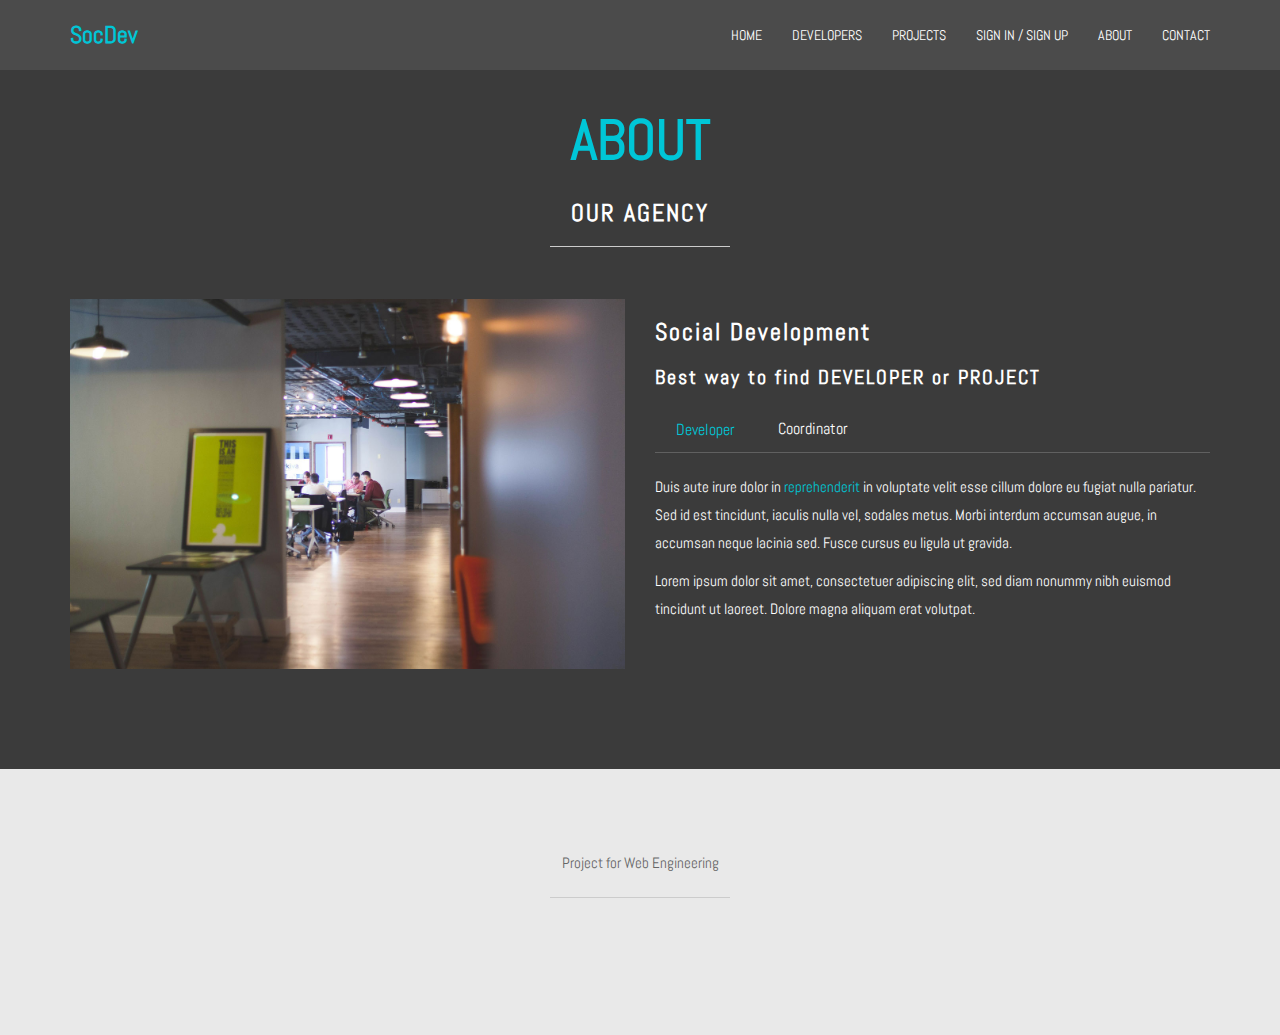
<file: about.html>
<!DOCTYPE html>
<html lang="en">
<head>
	<meta charset="utf-8">
	<title>SocDev</title>
	<meta http-equiv="X-UA-Compatible" content="IE=Edge">
	<meta name="viewport" content="width=device-width, initial-scale=1">
	<meta name="keywords" content="">
	<meta name="description" content="">
	<link rel="stylesheet" href="css/bootstrap.min.css">
	<link rel="stylesheet" href="css/slider_css.css">
	<link rel="stylesheet" href="css/font-awesome.min.css">
	<link rel="stylesheet" href="css/animate.min.css">
	<link rel="stylesheet" href="css/et-line-font.css">
	<link rel="stylesheet" href="css/nivo-lightbox.css">
	<link rel="stylesheet" href="css/nivo_themes/default/default.css">
	<link rel="stylesheet" href="css/style.css">
	<!-- Js only for Slider -->
	<link href='https://fonts.googleapis.com/css?family=Roboto:400,300,500' rel='stylesheet' type='text/css'>
	<script src="js/jssor.slider-23.1.6.min.js" type="text/javascript"></script>
	<script src="js/slider_carousel.js" type="text/javascript"></script>
	<!-- End Of Js Only for Slider -->
</head>
<body data-spy="scroll" data-target=".navbar-collapse" data-offset="50">

<!-- preloader section -->
<!-- <div class="preloader">
	<div class="sk-spinner sk-spinner-circle">
       <div class="sk-circle1 sk-circle"></div>
       <div class="sk-circle2 sk-circle"></div>
       <div class="sk-circle3 sk-circle"></div>
       <div class="sk-circle4 sk-circle"></div>
       <div class="sk-circle5 sk-circle"></div>
       <div class="sk-circle6 sk-circle"></div>
       <div class="sk-circle7 sk-circle"></div>
       <div class="sk-circle8 sk-circle"></div>
       <div class="sk-circle9 sk-circle"></div>
       <div class="sk-circle10 sk-circle"></div>
       <div class="sk-circle11 sk-circle"></div>
       <div class="sk-circle12 sk-circle"></div>
    </div>
</div> -->

<!-- navigation section -->
<section class="navbar navbar-fixed-top custom-navbar" role="navigation">
	<div class="container">
		<div class="navbar-header">
			<button class="navbar-toggle" data-toggle="collapse" data-target=".navbar-collapse">
				<span class="icon icon-bar"></span>
				<span class="icon icon-bar"></span>
				<span class="icon icon-bar"></span>
			</button>
			<a href="index.html" class="navbar-brand">SocDev</a>
		</div>
		
		<div class="collapse navbar-collapse">
			<ul class="nav navbar-nav navbar-right">
				<li><a href="index.html" class="smoothScroll">HOME</a></li>
				<li><a href="index.html#work" class="smoothScroll">DEVELOPERS</a></li>
				<li><a href="index.html#portfolio" class="smoothScroll">PROJECTS</a></li>
				<li><a href="login.html" class="smoothScroll">SIGN IN / SIGN UP</a></li>
				<li><a href="about.html" class="smoothScroll">ABOUT</a></li>
				<li><a href="index.html#contact" class="smoothScroll">CONTACT</a></li>
			</ul>
		</div>
	</div>
</section>

<section id="about">
	<div class="container">
		<div class="row">
			<div class="col-md-12 col-sm-12 text-center">
				<div class="section-title">
					<strong>ABOUT</strong>
					<h1 class="heading bold">OUR AGENCY</h1>
					<hr>
				</div>
			</div>
			<div class="col-md-6 col-sm-12">
				<img src="images/about-img.jpg" class="img-responsive" alt="about img">
			</div>
			<div class="col-md-6 col-sm-12">
				<h3 class="bold">Social Development</h3>
				<h1 class="heading bold">Best way to find DEVELOPER or PROJECT</h1>
				<!-- Nav tabs -->
				<ul class="nav nav-tabs" role="tablist">
					<li class="active"><a href="#design" aria-controls="design" role="tab" data-toggle="tab">Developer</a></li>
					<li><a href="#mobile" aria-controls="mobile" role="tab" data-toggle="tab">Coordinator</a></li>
					<!-- <li><a href="#social" aria-controls="social" role="tab" data-toggle="tab">SOCIAL</a></li> -->
				</ul>
				<!-- tab panes -->
				<div class="tab-content">
					<div role="tabpanel" class="tab-pane active" id="design">
						<p>Duis aute irure dolor in <a href="#">reprehenderit</a> in voluptate velit esse cillum dolore eu fugiat nulla pariatur. Sed id est tincidunt, iaculis nulla vel, sodales metus. Morbi interdum accumsan augue, in accumsan neque lacinia sed. Fusce cursus eu ligula ut gravida.</p>
						<p>Lorem ipsum dolor sit amet, consectetuer adipiscing elit, sed diam nonummy nibh euismod tincidunt ut laoreet. Dolore magna aliquam erat volutpat.</p>
					</div>
					<div role="tabpanel" class="tab-pane" id="mobile">
						<p>Aenean commodo ligula eget dolor. Lorem ipsum dolor sit amet, consectetuer adipiscing elit. Lorem ipsum dolor sit amet, consectetuer adipiscing elit.</p>
						<p><a href="#">Duis aute irure dolor</a> in reprehenderit in voluptate velit esse cillum dolore eu fugiat nulla pariatur. Lorem ipsum dolor sit amet, consectetuer adipiscing elit, sed diam nonummy nibh euismod tincidunt ut laoreet.</p>
					</div>
					<!-- <div role="tabpanel" class="tab-pane" id="social">
						<p>Pellentesque elementum, lacus sit amet <a href="#">hendrerit</a> posuere, quam quam tristique nisi, nec ornare ligula magna id nisl. Donec blandit enim ac semper facilisis. Curabitur eu laoreet mauris, eget fermentum velit.</p>
						<p>Lorem ipsum dolor sit amet, consectetuer adipiscing elit, sed diam nonummy nibh euismod tincidunt ut laoreet. Dolore magna aliquam erat volutpat.</p>
					</div> -->

				</div>
			</div>
		</div>
	</div>
</section>

<!-- footer section -->
<footer>
	<div class="container">
		<div class="row">
			<div class="col-md-12 col-sm-12">
				<p>Project for Web Engineering</p>
				<hr>
				<ul class="social-icon">
					<li><a href="#" class="fa fa-facebook wow fadeIn" data-wow-delay="0.3s"></a></li>
					<li><a href="#" class="fa fa-twitter wow fadeIn" data-wow-delay="0.6s"></a></li>
					<li><a href="#" class="fa fa-dribbble wow fadeIn" data-wow-delay="0.9s"></a></li>
					<li><a href="#" class="fa fa-behance wow fadeIn" data-wow-delay="0.9s"></a></li>
					<li><a href="#" class="fa fa-tumblr wow fadeIn" data-wow-delay="0.9s"></a></li>
				</ul>
			</div>
		</div>
	</div>
</footer>


<script src="js/jquery.js"></script>
<script src="js/bootstrap.min.js"></script>
<script src="js/smoothscroll.js"></script>
<script src="js/isotope.js"></script>
<script src="js/imagesloaded.min.js"></script>
<script src="js/nivo-lightbox.min.js"></script>
<script src="js/jquery.backstretch.min.js"></script>
<script src="js/wow.min.js"></script>
<script src="js/custom.js"></script>

</body>
</html>
</file>
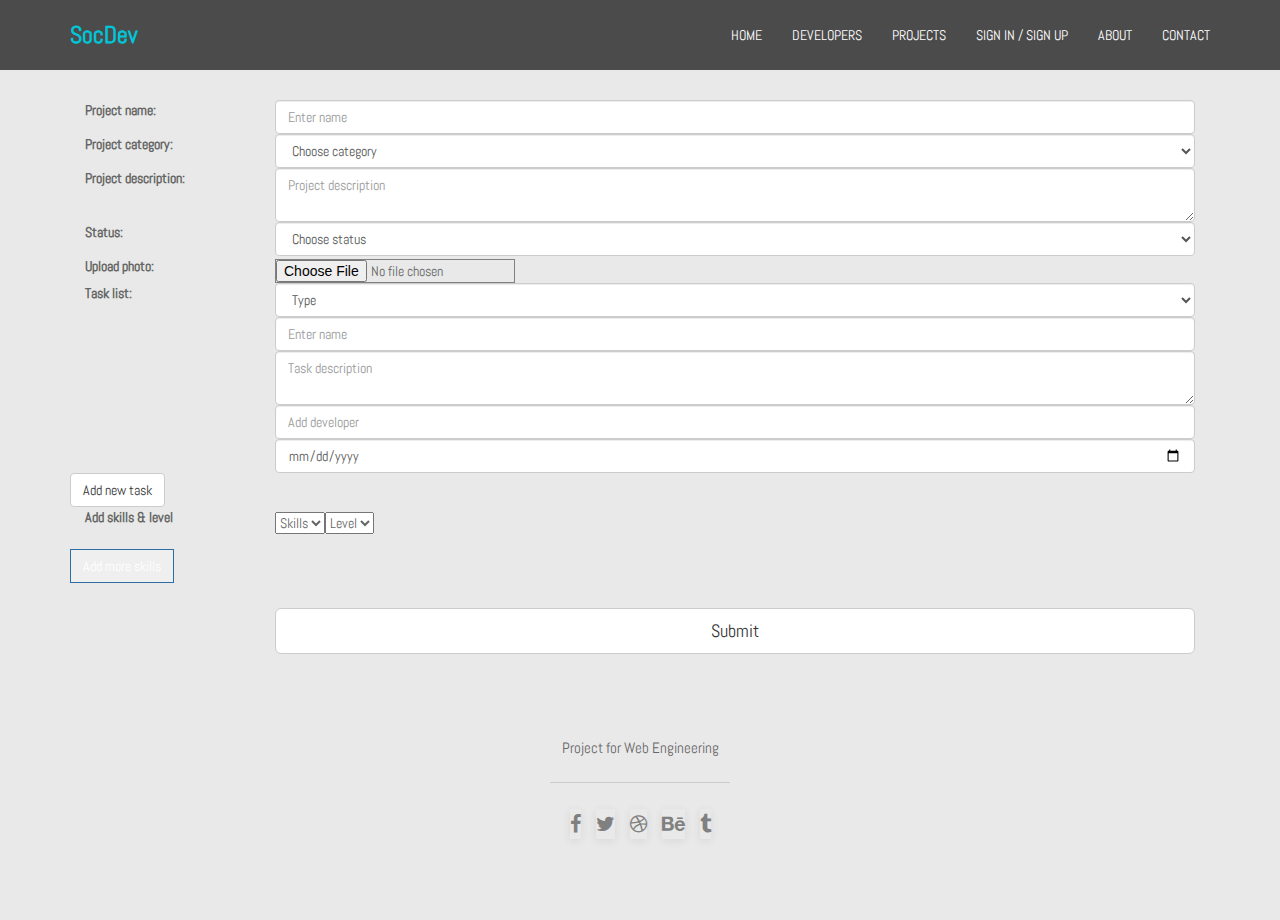
<file: add-project.html>
<!DOCTYPE html>
<html lang="en">
<head>
	<meta charset="utf-8">
	<title>SocDev</title>
	<meta http-equiv="X-UA-Compatible" content="IE=Edge">
	<meta name="viewport" content="width=device-width, initial-scale=1">
	<meta name="keywords" content="">
	<meta name="description" content="">
	<link rel="stylesheet" href="css/bootstrap.min.css">
	<link rel="stylesheet" href="css/slider_css.css">
	<link rel="stylesheet" href="css/font-awesome.min.css">
	<link rel="stylesheet" href="css/animate.min.css">
	<link rel="stylesheet" href="css/et-line-font.css">
	<link rel="stylesheet" href="css/nivo-lightbox.css">
	<link rel="stylesheet" href="css/nivo_themes/default/default.css">
	<link rel="stylesheet" href="css/style.css">
</head>
<body data-spy="scroll" data-target=".navbar-collapse" data-offset="50">

<!-- preloader section -->
<!-- <div class="preloader">
	<div class="sk-spinner sk-spinner-circle">
       <div class="sk-circle1 sk-circle"></div>
       <div class="sk-circle2 sk-circle"></div>
       <div class="sk-circle3 sk-circle"></div>
       <div class="sk-circle4 sk-circle"></div>
       <div class="sk-circle5 sk-circle"></div>
       <div class="sk-circle6 sk-circle"></div>
       <div class="sk-circle7 sk-circle"></div>
       <div class="sk-circle8 sk-circle"></div>
       <div class="sk-circle9 sk-circle"></div>
       <div class="sk-circle10 sk-circle"></div>
       <div class="sk-circle11 sk-circle"></div>
       <div class="sk-circle12 sk-circle"></div>
    </div>
</div> -->

<!-- navigation section -->
<section class="navbar navbar-fixed-top custom-navbar" role="navigation">
	<div class="container">
		<div class="navbar-header">
			<button class="navbar-toggle" data-toggle="collapse" data-target=".navbar-collapse">
				<span class="icon icon-bar"></span>
				<span class="icon icon-bar"></span>
				<span class="icon icon-bar"></span>
			</button>
			<a href="index.html" class="navbar-brand">SocDev</a>
		</div>
		
		<div class="collapse navbar-collapse">
			<ul class="nav navbar-nav navbar-right">
				<li><a href="index.html" class="smoothScroll">HOME</a></li>
				<li><a href="index.html#work" class="smoothScroll">DEVELOPERS</a></li>
				<li><a href="index.html#portfolio" class="smoothScroll">PROJECTS</a></li>
				<li><a href="login.html" class="smoothScroll">SIGN IN / SIGN UP</a></li>
				<li><a href="about.html" class="smoothScroll">ABOUT</a></li>
				<li><a href="index.html#contact" class="smoothScroll">CONTACT</a></li>
			</ul>
		</div>
	</div>
</section>
<div class="login-wrapper"></div>
 

<div class="pen-title"></div>
<!-- Form Module-->
<form>
	<div class="container">
		
			<div class="form-group">
     			 <label class="control-label col-sm-2">Project name:</label>
    			 <div class="col-sm-10">
        		 	<input type="name" class="form-control" placeholder="Enter name">
      			 </div>
   		    </div>
   		    <div class="form-group">
     			<label class="control-label col-sm-2">Project category:</label>
    			<div class="col-sm-10">
        		 	<select class="selectpicker form-control">
        		 		<option>Choose category</option>
  						<option>HTML</option>
						<option>CSS</option>
					    <option>PHP</option>
					</select>
      			</div>
   		    </div>
   		    <!-- <div class="form-group">
     			 <label class="control-label col-sm-2">Invite developer:</label>
    			 <div class="col-sm-10">
        		 	<input type="name" class="form-control" placeholder="Invite developer">
      			 </div>
   		    </div> -->
   		    <div class="form-group">
    			<label class="control-label col-sm-2" for="Textarea">Project description:</label>
   					 <div class="col-sm-10">
    					<textarea class="form-control" id="projectDescription" placeholder="Project description"></textarea>
    				 </div>
  			</div>
  			<div class="form-group">
     			 <label class="control-label col-sm-2">Status:</label>
    			 <div class="col-sm-10">
        		 	<select class="selectpicker form-control">
        		 		<option>Choose status</option>
  						<option>Open</option>
						<option>Precess</option>
					    <option>Closed</option>
					</select>
      			 </div>
   		    </div>

  			<div class="form-group">
				<label class="control-label col-sm-2">Upload photo:</label>
					<div class="col-sm-10">
						<input type="file" accept="image/*" style="border:1px solid grey; margin-top: 3px;" required />
					</div>
			</div>
			<!-- Start Task List -->
			<div id="taskselections">
				<div class="input-group-task" id="selectionTask">
				<div class="form-group">
					<label class="control-label col-sm-2">Task list:</label>
					<div class="col-sm-10">
						<select class="selectpicker form-control">
	        		 		<option>Type</option>
	  						<option>html</option>
							<option>C++</option>
						    <option>Java</option>
						</select>
						<input type="text" class="form-control" placeholder="Enter name">
						<textarea class="form-control" id="tasktDescription" placeholder="Task description"></textarea>
						<input type="text" class="form-control" placeholder="Add developer">
						<input type="date" class="form-control">
					</div>
				</div>
				</div>
			</div>
			<button class="btn btn-default" type="button">Add new task</button>
			<div class="form-group">
			<hr style="display: none;">
			<label class="control-label col-sm-2">Add skills & level</label>
				<div id="selections">
		  			<div class="input-group" id="selection">
		    			<span class="input-group-addon" style="display: none;"><i class="icon wb-menu" aria-hidden="true"></i></span>
		   					<select class="show-tick" data-plugin="select2" id="select" style="margin-bottom: 15px; margin-top: 5px; margin-left: 15px;">
							      <option>Skills</option>
								  <option value="php">Php</option>
								  <option value="html">Html</option>
								  <option value="css">Css</option>
								  <option value="java">Java</option>
							</select>

		     				<select class="show-tick" data-plugin="select2" id="select">
							      <option>Level</option>
								  <option value="one">1</option>
								  <option value="two">2</option>
								  <option value="three">3</option>
								  <option value="four">4</option>
								  <option value="five">5</option>
								  <option value="six">6</option>
								  <option value="seven">7</option>
								  <option value="eight">8</option>
								  <option value="nine">9</option>
								  <option value="ten">10</option>
							</select>
		  			</div>
				</div>
				<button class="btn btn-primary" id="add_skill" type="button" style="border-radius: 0px;"> Add more skills</button>
			</div>
			<div class="form-group">        
      <div class="col-sm-offset-2 col-sm-10">
        <button type="submit" class="btn btn-default btn-lg btn-block">Submit</button>
      </div>
    </div>
	</div>
</form>


<script src='http://cdnjs.cloudflare.com/ajax/libs/jquery/2.1.3/jquery.min.js'></script>
<script src="js/index.js"></script>

<!-- footer section -->
<footer>
	<div class="container">
		<div class="row">
			<div class="col-md-12 col-sm-12">
				<p>Project for Web Engineering</p>
				<hr>
				<ul class="social-icon">
					<li><a href="#" class="fa fa-facebook wow fadeIn" data-wow-delay="0.3s"></a></li>
					<li><a href="#" class="fa fa-twitter wow fadeIn" data-wow-delay="0.6s"></a></li>
					<li><a href="#" class="fa fa-dribbble wow fadeIn" data-wow-delay="0.9s"></a></li>
					<li><a href="#" class="fa fa-behance wow fadeIn" data-wow-delay="0.9s"></a></li>
					<li><a href="#" class="fa fa-tumblr wow fadeIn" data-wow-delay="0.9s"></a></li>
				</ul>
			</div>
		</div>
	</div>
</footer>


<script src="js/jquery.js"></script>
<script src="js/bootstrap.min.js"></script>
<script src="js/smoothscroll.js"></script>
<script src="js/isotope.js"></script>
<script src="js/imagesloaded.min.js"></script>
<script src="js/nivo-lightbox.min.js"></script>
<script src="js/jquery.backstretch.min.js"></script>
<script src="js/wow.min.js"></script>
<script src="js/custom.js"></script>
<script src='http://cdnjs.cloudflare.com/ajax/libs/jquery/2.1.3/jquery.min.js'></script>
<script src='http://cdnjs.cloudflare.com/ajax/libs/jquery/2.1.3/jquery.min.js'></script>
<script src="js/login.js"></script>
<script src="js/clonedivs.js"></script>
<script src="js/clonetaskdiv.js"></script>
<script src="https://ajax.googleapis.com/ajax/libs/jquery/2.1.1/jquery.min.js"></script>

</body>
</html>
</file>
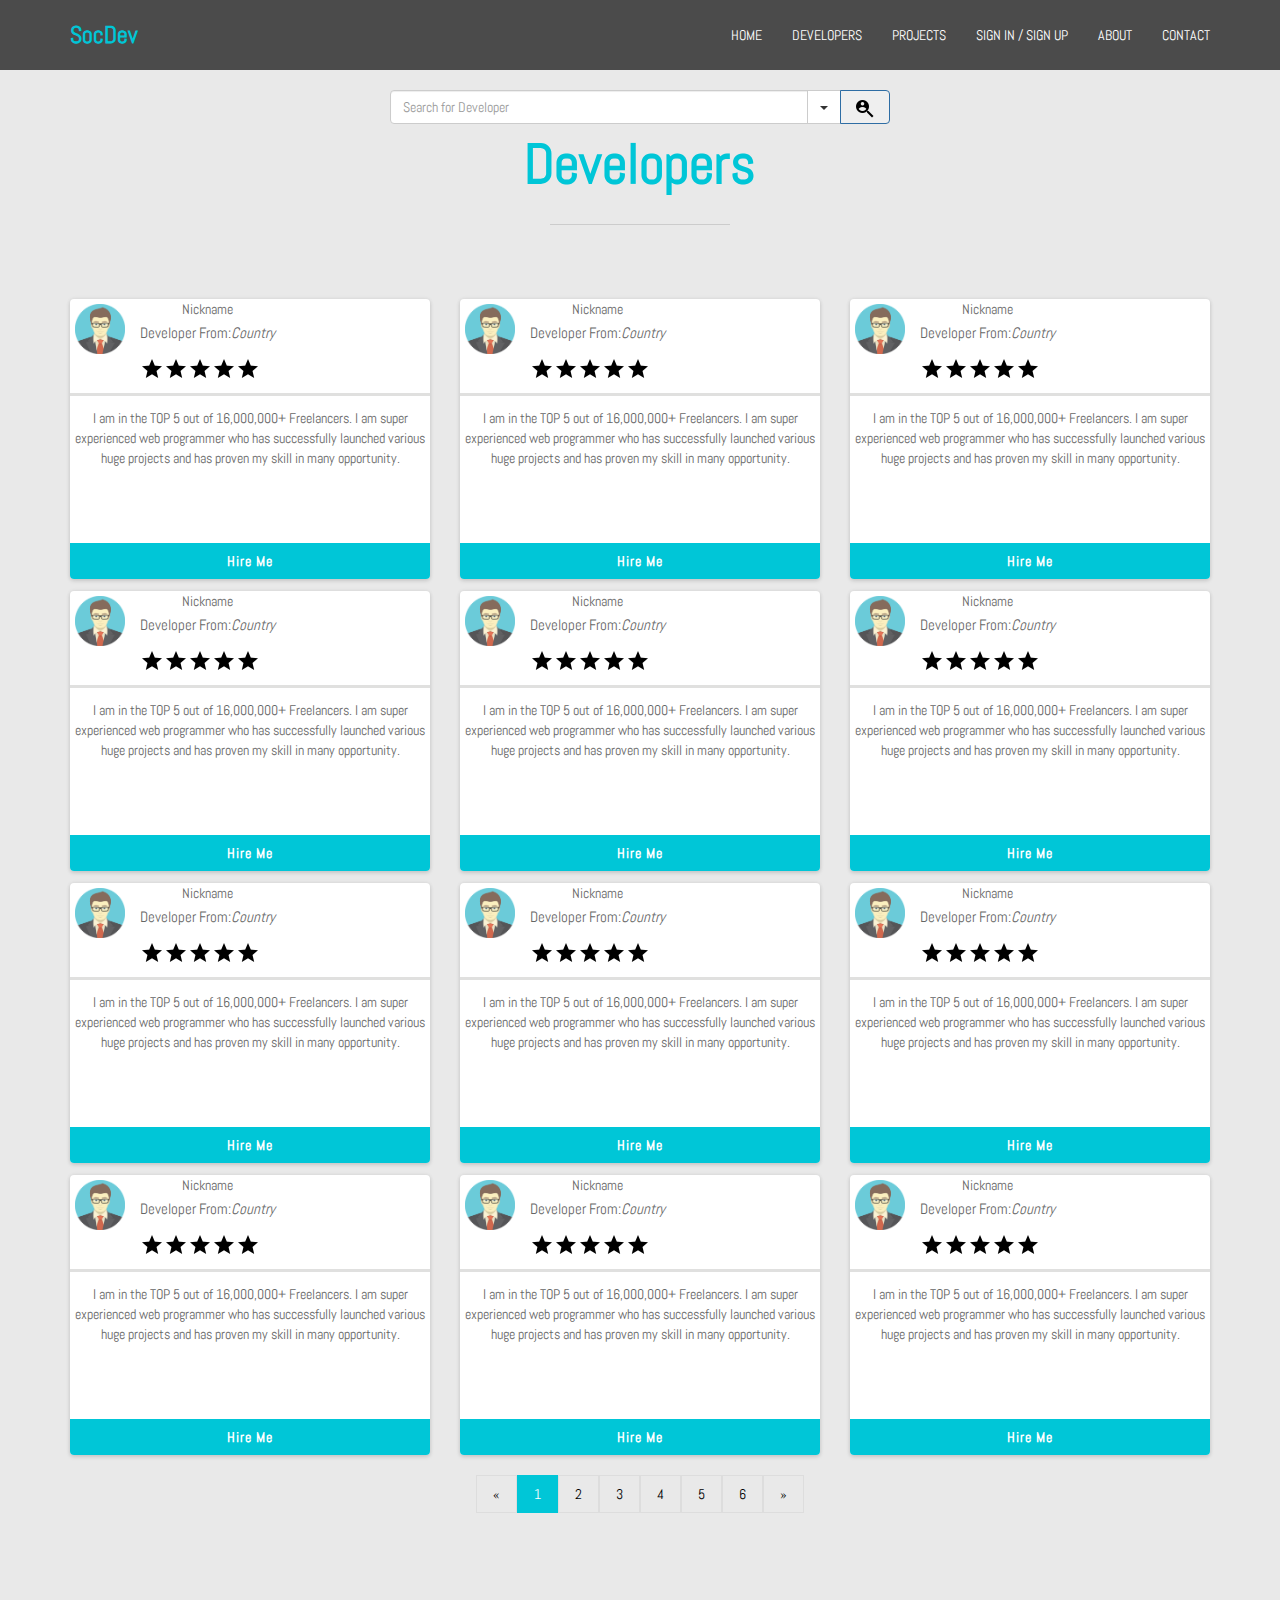
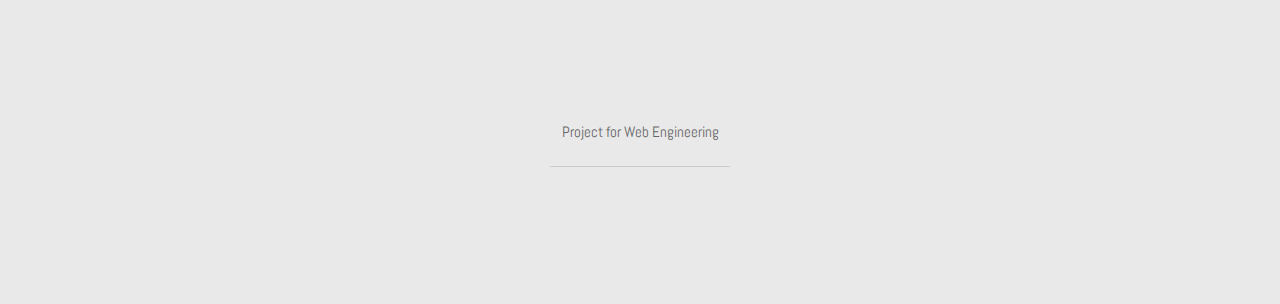
<file: all-developers.html>
<!DOCTYPE html>
<html lang="en">
<head>
	<meta charset="utf-8">
	<title>SocDev</title>
	<meta http-equiv="X-UA-Compatible" content="IE=Edge">
	<meta name="viewport" content="width=device-width, initial-scale=1">
	<meta name="keywords" content="">
	<meta name="description" content="">
	<link rel="stylesheet" href="css/bootstrap.min.css">
	<link rel="stylesheet" href="css/slider_css.css">
	<link rel="stylesheet" href="css/font-awesome.min.css">
	<link rel="stylesheet" href="css/animate.min.css">
	<link rel="stylesheet" href="css/et-line-font.css">
	<link rel="stylesheet" href="css/nivo-lightbox.css">
	<link rel="stylesheet" href="css/nivo_themes/default/default.css">
	<link rel="stylesheet" href="css/style.css">
	<!-- Js only for Slider -->
	<link href='https://fonts.googleapis.com/css?family=Roboto:400,300,500' rel='stylesheet' type='text/css'>
	<script src="js/jssor.slider-23.1.6.min.js" type="text/javascript"></script>
	<script src="js/slider_carousel.js" type="text/javascript"></script>
	<!-- End Of Js Only for Slider -->
</head>
<body data-spy="scroll" data-target=".navbar-collapse" data-offset="50">

<!-- preloader section -->
<!-- <div class="preloader">
	<div class="sk-spinner sk-spinner-circle">
       <div class="sk-circle1 sk-circle"></div>
       <div class="sk-circle2 sk-circle"></div>
       <div class="sk-circle3 sk-circle"></div>
       <div class="sk-circle4 sk-circle"></div>
       <div class="sk-circle5 sk-circle"></div>
       <div class="sk-circle6 sk-circle"></div>
       <div class="sk-circle7 sk-circle"></div>
       <div class="sk-circle8 sk-circle"></div>
       <div class="sk-circle9 sk-circle"></div>
       <div class="sk-circle10 sk-circle"></div>
       <div class="sk-circle11 sk-circle"></div>
       <div class="sk-circle12 sk-circle"></div>
    </div>
</div> -->

<!-- navigation section -->
<section class="navbar navbar-fixed-top custom-navbar" role="navigation">
	<div class="container">
		<div class="navbar-header">
			<button class="navbar-toggle" data-toggle="collapse" data-target=".navbar-collapse">
				<span class="icon icon-bar"></span>
				<span class="icon icon-bar"></span>
				<span class="icon icon-bar"></span>
			</button>
			<a href="index.html" class="navbar-brand">SocDev</a>
		</div>
		
		<div class="collapse navbar-collapse">
			<ul class="nav navbar-nav navbar-right">
				<li><a href="index.html" class="smoothScroll">HOME</a></li>
				<li><a href="index.html#work" class="smoothScroll">DEVELOPERS</a></li>
				<li><a href="index.html#portfolio" class="smoothScroll">PROJECTS</a></li>
				<li><a href="login.html" class="smoothScroll">SIGN IN / SIGN UP</a></li>
				<li><a href="about.html" class="smoothScroll">ABOUT</a></li>
				<li><a href="index.html#contact" class="smoothScroll">CONTACT</a></li>
			</ul>
		</div>
	</div>
</section>

<section id="team">
	<div class="col-md-12" style="margin-top: 90px;">
            <div class="input-group" id="adv-search">
                <input type="text" class="form-control" placeholder="Search for Developer" />
                <div class="input-group-btn">
                    <div class="btn-group" role="group">
                        <div class="dropdown dropdown-lg">
                            <button type="button" class="btn btn-default dropdown-toggle" data-toggle="dropdown" aria-expanded="false"><span class="caret"></span></button>
                            <div class="dropdown-menu dropdown-menu-right" role="menu">
                               <form class="form-horizontal" role="form">
                                  <div class="form-group">
                                  	<div id="visibleskills">
                                    <label for="filter">Filter by skills</label>
                                    <select class="form-control">
                                        <option value="all" selected>All</option>
                                        <option value="html">Html</option>
                                        <option value="css">Css</option>
                                        <option value="js">Javascript</option>
                                        <option value="java">Java</option>
                                        <option value="Csharp">C#</option>
                                    </select>
                                  </div>
                                  </div>
                                  <input id="btnvisible" class="btn btn-default" type="button" value="Add Level" />
                                  <div id="hidedskills">
	                                  <div class="form-group">
	                                    <label for="filter">Filter by level</label>
	                                    <select class="form-control">
	                                        <option value="all" selected>All</option>
	                                        <option value="one">1</option>
	                                        <option value="two">2</option>
	                                        <option value="three">3</option>
	                                        <option value="four">4</option>
	                                        <option value="five">5</option>
	                                        <option value="six">6</option>
	                                        <option value="seven">7</option>
	                                        <option value="eight">8</option>
	                                        <option value="nine">9</option>
	                                        <option value="ten">10</option>
	                                    </select>
	                                  </div>
                                  </div>
                                  <input id="btnhide" class="btn btn-default" type="button" value="Delete Level" />

                                  <div class="form-group">
                                    
                                  </div>
                                  <button type="submit" class="btn btn-primary"><img src="images/account-search.png"></button>
                                </form>
                            </div>
                        </div>
                        <button type="button" class="btn btn-primary"><img src="images/account-search.png"></button>

</section>
<section id="pricing">
	<div class="container">
		<div class="row">
			<div class="col-md-12 col-sm-12 text-center">
				<div class="section-title">
					<strong>Developers</strong>
					<hr style="margin-bottom: 30px;">
				</div>
			</div>
			<!-- If you want to add another Developers add right here !!!! -->
			
		<!-- Developer Description Start -->	
		<div class="animated" data-wow-delay="0.3s" style="visibility: visible; animation-delay: 0.3s; animation-name: bounceIn;">
			<div class="col-sm-4">
				<div class="developer_description">
					<div class="head_developer_description">
						<div class="developer_image"><img src="images/developer1.jpg" alt="developer image"></div>
						<div class="developer_column">
							<div class="nickname"><span>Nickname</span></div>
							<div class="developer_from"><p>Developer From:<em>Country</em></p>
							</div>
							<div class="head_developer_description">
								<img src="images/star.png" class="developer_star" alt="developerimage">
								<img src="images/star.png" class="developer_star">
								<img src="images/star.png" class="developer_star">
								<img src="images/star.png" class="developer_star">
								<img src="images/star.png" class="developer_star">
							</div>
						</div>
					</div>
					<div class="developer_short_description"><span>I am in the TOP 5 out of 16,000,000+ Freelancers. I am super experienced web programmer who has successfully launched various huge projects and has proven my skill in many opportunity.</span>
					</div>
					<div class="hireme"><a href="profile-page.html">Hire Me</a></div>
				</div>
			</div>
			
			<div class="col-sm-4">
				<div class="developer_description">
					<div class="head_developer_description">
						<div class="developer_image"><img src="images/developer1.jpg" alt="developer image"></div>
						<div class="developer_column">
							<div class="nickname"><span>Nickname</span></div>
							<div class="developer_from"><p>Developer From:<em>Country</em></p>
							</div>
							<div class="head_developer_description">
								<img src="images/star.png" class="developer_star">
								<img src="images/star.png" class="developer_star">
								<img src="images/star.png" class="developer_star">
								<img src="images/star.png" class="developer_star">
								<img src="images/star.png" class="developer_star">
							</div>
						</div>
					</div>
					<div class="developer_short_description"><span>I am in the TOP 5 out of 16,000,000+ Freelancers. I am super experienced web programmer who has successfully launched various huge projects and has proven my skill in many opportunity.</span>
					</div>
					<div class="hireme"><a href="profile-page.html">Hire Me</a></div>
				</div>
			</div>

			<div class="col-sm-4">
				<div class="developer_description">
					<div class="head_developer_description">
						<div class="developer_image"><img src="images/developer1.jpg" alt="developer image"></div>
						<div class="developer_column">
							<div class="nickname"><span>Nickname</span></div>
							<div class="developer_from"><p>Developer From:<em>Country</em></p>
							</div>
							<div class="head_developer_description">
								<img src="images/star.png" class="developer_star">
								<img src="images/star.png" class="developer_star">
								<img src="images/star.png" class="developer_star">
								<img src="images/star.png" class="developer_star">
								<img src="images/star.png" class="developer_star">
							</div>
						</div>
					</div>
					<div class="developer_short_description"><span>I am in the TOP 5 out of 16,000,000+ Freelancers. I am super experienced web programmer who has successfully launched various huge projects and has proven my skill in many opportunity.</span>
					</div>
					<div class="hireme"><a href="profile-page.html">Hire Me</a></div>
				</div>
			</div>

			<div class="col-sm-4">
				<div class="developer_description">
					<div class="head_developer_description">
						<div class="developer_image"><img src="images/developer1.jpg" alt="developer image"></div>
						<div class="developer_column">
							<div class="nickname"><span>Nickname</span></div>
							<div class="developer_from"><p>Developer From:<em>Country</em></p>
							</div>
							<div class="head_developer_description">
								<img src="images/star.png" class="developer_star">
								<img src="images/star.png" class="developer_star">
								<img src="images/star.png" class="developer_star">
								<img src="images/star.png" class="developer_star">
								<img src="images/star.png" class="developer_star">
							</div>
						</div>
					</div>
					<div class="developer_short_description"><span>I am in the TOP 5 out of 16,000,000+ Freelancers. I am super experienced web programmer who has successfully launched various huge projects and has proven my skill in many opportunity. </span>
					</div>
					<div class="hireme"><a href="profile-page.html">Hire Me</a></div>
				</div>
			</div>

			<div class="col-sm-4">
				<div class="developer_description">
					<div class="head_developer_description">
						<div class="developer_image"><img src="images/developer1.jpg" alt="developer image"></div>
						<div class="developer_column">
							<div class="nickname"><span>Nickname</span></div>
							<div class="developer_from"><p>Developer From:<em>Country</em></p>
							</div>
							<div class="head_developer_description">
								<img src="images/star.png" class="developer_star">
								<img src="images/star.png" class="developer_star">
								<img src="images/star.png" class="developer_star">
								<img src="images/star.png" class="developer_star">
								<img src="images/star.png" class="developer_star">
							</div>
						</div>
					</div>
					<div class="developer_short_description"><span>I am in the TOP 5 out of 16,000,000+ Freelancers. I am super experienced web programmer who has successfully launched various huge projects and has proven my skill in many opportunity. </span>
					</div>
					<div class="hireme"><a href="profile-page.html">Hire Me</a></div>
				</div>
			</div>

			<div class="col-sm-4">
				<div class="developer_description">
					<div class="head_developer_description">
						<div class="developer_image"><img src="images/developer1.jpg" alt="developer image"></div>
						<div class="developer_column">
							<div class="nickname"><span>Nickname</span></div>
							<div class="developer_from"><p>Developer From:<em>Country</em></p>
							</div>
							<div class="head_developer_description">
								<img src="images/star.png" class="developer_star">
								<img src="images/star.png" class="developer_star">
								<img src="images/star.png" class="developer_star">
								<img src="images/star.png" class="developer_star">
								<img src="images/star.png" class="developer_star">
							</div>
						</div>
					</div>
					<div class="developer_short_description"><span>I am in the TOP 5 out of 16,000,000+ Freelancers. I am super experienced web programmer who has successfully launched various huge projects and has proven my skill in many opportunity. </span>
					</div>
					<div class="hireme"><a href="profile-page.html">Hire Me</a></div>
				</div>
			</div>

			<div class="col-sm-4">
				<div class="developer_description">
					<div class="head_developer_description">
						<div class="developer_image"><img src="images/developer1.jpg" alt="developer image"></div>
						<div class="developer_column">
							<div class="nickname"><span>Nickname</span></div>
							<div class="developer_from"><p>Developer From:<em>Country</em></p>
							</div>
							<div class="head_developer_description">
								<img src="images/star.png" class="developer_star">
								<img src="images/star.png" class="developer_star">
								<img src="images/star.png" class="developer_star">
								<img src="images/star.png" class="developer_star">
								<img src="images/star.png" class="developer_star">
							</div>
						</div>
					</div>
					<div class="developer_short_description"><span>I am in the TOP 5 out of 16,000,000+ Freelancers. I am super experienced web programmer who has successfully launched various huge projects and has proven my skill in many opportunity.</span>
					</div>
					<div class="hireme"><a href="profile-page.html">Hire Me</a></div>
				</div>
			</div>

			<div class="col-sm-4">
				<div class="developer_description">
					<div class="head_developer_description">
						<div class="developer_image"><img src="images/developer1.jpg" alt="developer image"></div>
						<div class="developer_column">
							<div class="nickname"><span>Nickname</span></div>
							<div class="developer_from"><p>Developer From:<em>Country</em></p>
							</div>
							<div class="head_developer_description">
								<img src="images/star.png" class="developer_star">
								<img src="images/star.png" class="developer_star">
								<img src="images/star.png" class="developer_star">
								<img src="images/star.png" class="developer_star">
								<img src="images/star.png" class="developer_star">
							</div>
						</div>
					</div>
					<div class="developer_short_description"><span>I am in the TOP 5 out of 16,000,000+ Freelancers. I am super experienced web programmer who has successfully launched various huge projects and has proven my skill in many opportunity.</span>
					</div>
					<div class="hireme"><a href="profile-page.html">Hire Me</a></div>
				</div>
			</div>

			<div class="col-sm-4">
				<div class="developer_description">
					<div class="head_developer_description">
						<div class="developer_image"><img src="images/developer1.jpg" alt="developer image"></div>
						<div class="developer_column">
							<div class="nickname"><span>Nickname</span></div>
							<div class="developer_from"><p>Developer From:<em>Country</em></p>
							</div>
							<div class="head_developer_description">
								<img src="images/star.png" class="developer_star">
								<img src="images/star.png" class="developer_star">
								<img src="images/star.png" class="developer_star">
								<img src="images/star.png" class="developer_star">
								<img src="images/star.png" class="developer_star">
							</div>
						</div>
					</div>
					<div class="developer_short_description"><span>I am in the TOP 5 out of 16,000,000+ Freelancers. I am super experienced web programmer who has successfully launched various huge projects and has proven my skill in many opportunity.</span>
					</div>
					<div class="hireme"><a href="profile-page.html">Hire Me</a></div>
				</div>
			</div>

			<div class="col-sm-4">
				<div class="developer_description">
					<div class="head_developer_description">
						<div class="developer_image"><img src="images/developer1.jpg" alt="developer image"></div>
						<div class="developer_column">
							<div class="nickname"><span>Nickname</span></div>
							<div class="developer_from"><p>Developer From:<em>Country</em></p>
							</div>
							<div class="head_developer_description">
								<img src="images/star.png" class="developer_star">
								<img src="images/star.png" class="developer_star">
								<img src="images/star.png" class="developer_star">
								<img src="images/star.png" class="developer_star">
								<img src="images/star.png" class="developer_star">
							</div>
						</div>
					</div>
					<div class="developer_short_description"><span>I am in the TOP 5 out of 16,000,000+ Freelancers. I am super experienced web programmer who has successfully launched various huge projects and has proven my skill in many opportunity.</span>
					</div>
					<div class="hireme"><a href="profile-page.html">Hire Me</a></div>
				</div>
			</div>

			<div class="col-sm-4">
				<div class="developer_description">
					<div class="head_developer_description">
						<div class="developer_image"><img src="images/developer1.jpg" alt="developer image"></div>
						<div class="developer_column">
							<div class="nickname"><span>Nickname</span></div>
							<div class="developer_from"><p>Developer From:<em>Country</em></p>
							</div>
							<div class="head_developer_description">
								<img src="images/star.png" class="developer_star">
								<img src="images/star.png" class="developer_star">
								<img src="images/star.png" class="developer_star">
								<img src="images/star.png" class="developer_star">
								<img src="images/star.png" class="developer_star">
							</div>
						</div>
					</div>
					<div class="developer_short_description"><span>I am in the TOP 5 out of 16,000,000+ Freelancers. I am super experienced web programmer who has successfully launched various huge projects and has proven my skill in many opportunity.</span>
					</div>
					<div class="hireme"><a href="profile-page.html">Hire Me</a></div>
				</div>
			</div>

			<div class="col-sm-4">
				<div class="developer_description">
					<div class="head_developer_description">
						<div class="developer_image"><img src="images/developer1.jpg" alt="developer image"></div>
						<div class="developer_column">
							<div class="nickname"><span>Nickname</span></div>
							<div class="developer_from"><p>Developer From:<em>Country</em></p>
							</div>
							<div class="head_developer_description">
								<img src="images/star.png" class="developer_star">
								<img src="images/star.png" class="developer_star">
								<img src="images/star.png" class="developer_star">
								<img src="images/star.png" class="developer_star">
								<img src="images/star.png" class="developer_star">
							</div>
						</div>
					</div>
					<div class="developer_short_description"><span>I am in the TOP 5 out of 16,000,000+ Freelancers. I am super experienced web programmer who has successfully launched various huge projects and has proven my skill in many opportunity.</span>
					</div>
					<div class="hireme"><a href="profile-page.html">Hire Me</a></div>
				</div>
			</div>
		</div>
		<!-- Developer Description End -->
			<!-- Page Counter -->
				<div class="pagination">
				    <a href="#">&laquo;</a>
				    <a href="#"  class="active">1</a>
				    <a href="#">2</a>
				    <a href="#">3</a>
				    <a href="#">4</a>
				    <a href="#">5</a>
				    <a href="#">6</a>
				    <a href="#">&raquo;</a>
  				</div>
		</div>
	</div>
</section>

<!-- footer section -->
<footer>
	<div class="container">
		<div class="row">
			<div class="col-md-12 col-sm-12">
				<p>Project for Web Engineering</p>
				<hr>
				<ul class="social-icon">
					<li><a href="#" class="fa fa-facebook wow fadeIn" data-wow-delay="0.3s"></a></li>
					<li><a href="#" class="fa fa-twitter wow fadeIn" data-wow-delay="0.6s"></a></li>
					<li><a href="#" class="fa fa-dribbble wow fadeIn" data-wow-delay="0.9s"></a></li>
					<li><a href="#" class="fa fa-behance wow fadeIn" data-wow-delay="0.9s"></a></li>
					<li><a href="#" class="fa fa-tumblr wow fadeIn" data-wow-delay="0.9s"></a></li>
				</ul>
			</div>
		</div>
	</div>
</footer>


<script src="js/jquery.js"></script>
<script src="js/bootstrap.min.js"></script>
<script src="js/smoothscroll.js"></script>
<script src="js/isotope.js"></script>
<script src="js/imagesloaded.min.js"></script>
<script src="js/nivo-lightbox.min.js"></script>
<script src="js/jquery.backstretch.min.js"></script>
<script src="js/wow.min.js"></script>
<script src="js/custom.js"></script>
<script src="js/skillsvisibility.js"></script>


</body>
</html>
</file>
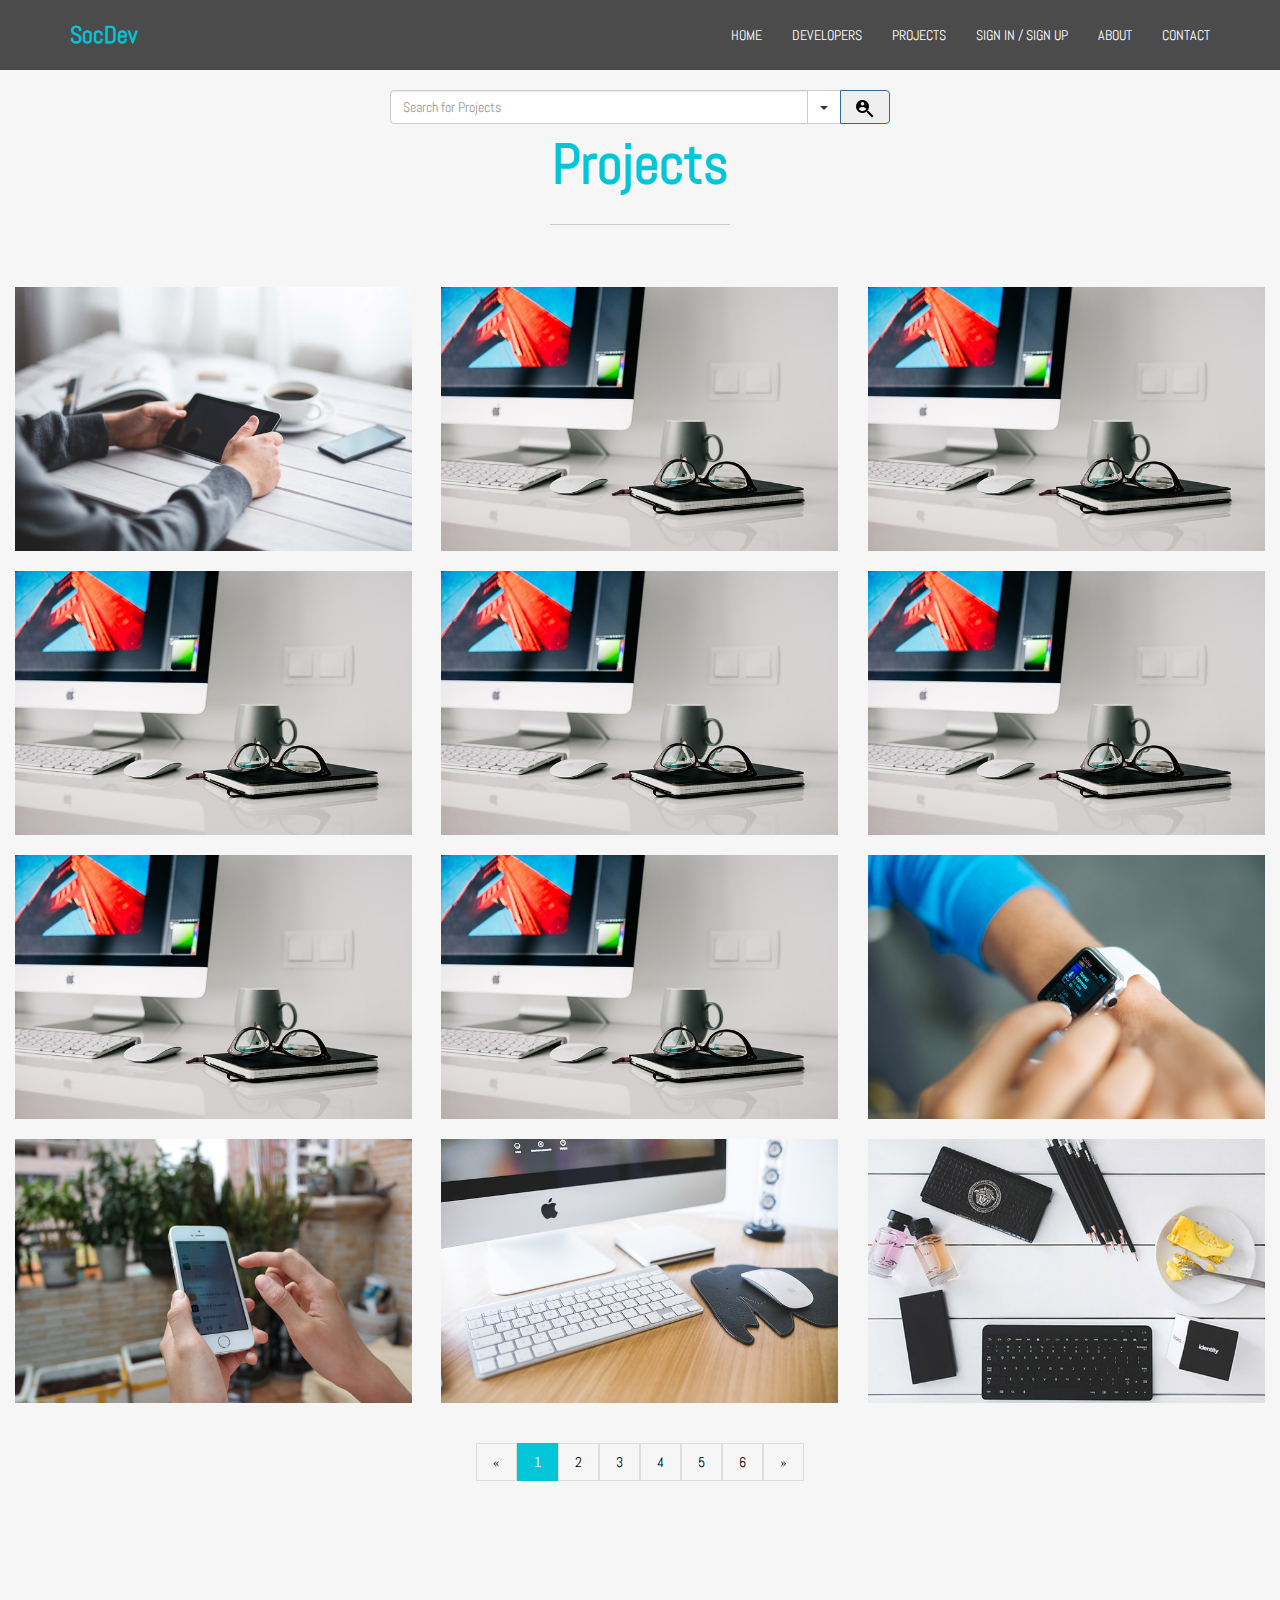
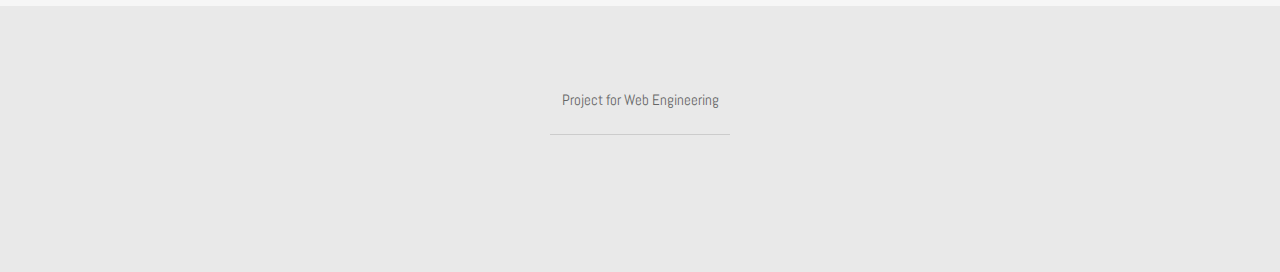
<file: all-projects.html>
<!DOCTYPE html>
<html lang="en">
<head>
	<meta charset="utf-8">
	<title>SocDev</title>
	<meta http-equiv="X-UA-Compatible" content="IE=Edge">
	<meta name="viewport" content="width=device-width, initial-scale=1">
	<meta name="keywords" content="">
	<meta name="description" content="">
	<link rel="stylesheet" href="css/bootstrap.min.css">
	<link rel="stylesheet" href="css/slider_css.css">
	<link rel="stylesheet" href="css/font-awesome.min.css">
	<link rel="stylesheet" href="css/animate.min.css">
	<link rel="stylesheet" href="css/et-line-font.css">
	<link rel="stylesheet" href="css/nivo-lightbox.css">
	<link rel="stylesheet" href="css/nivo_themes/default/default.css">
	<link rel="stylesheet" href="css/style.css">
	<!-- Js only for Slider -->
	<link href='https://fonts.googleapis.com/css?family=Roboto:400,300,500' rel='stylesheet' type='text/css'>
	<script src="js/jssor.slider-23.1.6.min.js" type="text/javascript"></script>
	<script src="js/slider_carousel.js" type="text/javascript"></script>
	<!-- End Of Js Only for Slider -->
</head>
<body data-spy="scroll" data-target=".navbar-collapse" data-offset="50">

<!-- preloader section -->
<!-- <div class="preloader">
	<div class="sk-spinner sk-spinner-circle">
       <div class="sk-circle1 sk-circle"></div>
       <div class="sk-circle2 sk-circle"></div>
       <div class="sk-circle3 sk-circle"></div>
       <div class="sk-circle4 sk-circle"></div>
       <div class="sk-circle5 sk-circle"></div>
       <div class="sk-circle6 sk-circle"></div>
       <div class="sk-circle7 sk-circle"></div>
       <div class="sk-circle8 sk-circle"></div>
       <div class="sk-circle9 sk-circle"></div>
       <div class="sk-circle10 sk-circle"></div>
       <div class="sk-circle11 sk-circle"></div>
       <div class="sk-circle12 sk-circle"></div>
    </div>
</div> -->

<!-- navigation section -->
<section class="navbar navbar-fixed-top custom-navbar" role="navigation">
	<div class="container">
		<div class="navbar-header">
			<button class="navbar-toggle" data-toggle="collapse" data-target=".navbar-collapse">
				<span class="icon icon-bar"></span>
				<span class="icon icon-bar"></span>
				<span class="icon icon-bar"></span>
			</button>
			<a href="index.html" class="navbar-brand">SocDev</a>
		</div>
		
		<div class="collapse navbar-collapse">
			<ul class="nav navbar-nav navbar-right">
				<li><a href="index.html" class="smoothScroll">HOME</a></li>
				<li><a href="index.html#work" class="smoothScroll">DEVELOPERS</a></li>
				<li><a href="index.html#portfolio" class="smoothScroll">PROJECTS</a></li>
				<li><a href="login.html" class="smoothScroll">SIGN IN / SIGN UP</a></li>
				<li><a href="about.html" class="smoothScroll">ABOUT</a></li>
				<li><a href="index.html#contact" class="smoothScroll">CONTACT</a></li>
			</ul>
		</div>
	</div>
</section>

<section id="team">
	<div class="col-md-12" style="margin-top: 90px;">
            <div class="input-group" id="adv-search">
                <input type="text" class="form-control" placeholder="Search for Projects" />
                <div class="input-group-btn">
                    <div class="btn-group" role="group">
                        <div class="dropdown dropdown-lg">
                            <button type="button" class="btn btn-default dropdown-toggle" data-toggle="dropdown" aria-expanded="false"><span class="caret"></span></button>
                            <div class="dropdown-menu dropdown-menu-right" role="menu">
                                <form class="form-horizontal" role="form">
                                  <div class="form-group">
                                    <label for="filter">Filter by category</label>
                                    <select class="form-control">
                                        <option value="0" selected>All</option>
                                        <option value="html">Html</option>
                                        <option value="css">Css</option>
                                        <option value="js">Javascript</option>
                                        <option value="java">Java</option>
                                        <option value="Csharp">C#</option>
                                    </select>
                                  </div>
                                  <div class="form-group">
                                    <div id="visibleskills2">
                                    <label for="filter">Filter by skills</label>
                                    <select class="form-control">
                                        <option value="all" selected>All</option>
                                        <option value="html">Html</option>
                                        <option value="css">Css</option>
                                        <option value="js">Javascript</option>
                                        <option value="java">Java</option>
                                        <option value="Csharp">C#</option>
                                    </select>
                                  </div>
                                  </div>
                                  <input id="btnvisible2" class="btn btn-default" type="button" value="Add level" style="margin-bottom: 10px; border-radius: 4px;transition: all 0.4s ease-in-out;" />
                                  <div id="hidedskills2">
                                    <div class="form-group">
                                      <label for="filter">Filter by level</label>
                                      <select class="form-control">
                                          <option value="all" selected>All</option>
                                          <option value="one">1</option>
                                          <option value="two">2</option>
                                          <option value="three">3</option>
                                          <option value="four">4</option>
                                          <option value="five">5</option>
                                          <option value="six">6</option>
                                          <option value="seven">7</option>
                                          <option value="eight">8</option>
                                          <option value="nine">9</option>
                                          <option value="ten">10</option>
                                      </select>
                                    </div>
                                  </div>
                                  <input id="btnhide2" class="btn btn-default" type="button" value="Delete Level" style="border-radius: 4px;transition: all 0.4s ease-in-out;" />
                                  <div class="form-group">
                                    <!-- <label for="filter">Filter by date</label>
                                    <select class="form-control">
                                        <option value="0" selected>All</option>
                                        <option value="new">New</option>
                                        <option value="old">Old</option>
                                    </select> -->
                                  </div>
                                  <button type="submit" class="btn btn-primary"><img src="images/account-search.png"></button>
                                </form>
                            </div>
                        </div>
                        <button type="button" class="btn btn-primary"><img src="images/account-search.png"></button>
</section>

<!-- Projects section -->
<div id="portfolio">
	<div class="container">
		<div class="row">
			<div class="col-md-12 col-sm-12">
				<div class="section-title">
					<strong>Projects</strong>
					<hr style="margin-bottom: 30px;">
				</div>
				<!-- ISO section -->
				<div class="iso-section">
               		<div class="wow fadeIn" data-wow-delay="0.9s">
               			<div class="iso-box-wrapper col4-iso-box">

               				 <div class="iso-box html wordpress mobile hover_text col-lg-4 col-md-4 col-sm-6">
               				 	<a href="images/portfolio-img1.jpg" data-lightbox-gallery="portfolio-gallery"><img src="images/portfolio-img1.jpg" alt="portfolio img"></a>
               				 	<div class="project_description">
               				 		<div class="des">
               				 			<h1>Name Of Project</h1>
               				 			<a href="project-page.html">Read More</a>
               				 		</div>
               				 	</div>
               				 </div>

               				 <div class="iso-box wordpress hover_text col-lg-4 col-md-4 col-sm-6">
               				 	<a href="images/portfolio-img2.jpg" data-lightbox-gallery="portfolio-gallery"><img src="images/portfolio-img2.jpg" alt="portfolio img"></a>
               				 	<div class="project_description">
               				 		<div class="des">
               				 			<h1>Name Of Project</h1>
               				 			<a href="project-page.html">Read More</a>
               				 		</div>
               				 	</div>
               				 </div>

               				 <div class="iso-box wordpress hover_text col-lg-4 col-md-4 col-sm-6">
               				 	<a href="images/portfolio-img2.jpg" data-lightbox-gallery="portfolio-gallery"><img src="images/portfolio-img2.jpg" alt="portfolio img"></a>
               				 	<div class="project_description">
               				 		<div class="des">
               				 			<h1>Name Of Project</h1>
               				 			<a href="project-page.html">Read More</a>
               				 		</div>
               				 	</div>
               				 </div>

               				 <div class="iso-box wordpress hover_text col-lg-4 col-md-4 col-sm-6">
               				 	<a href="images/portfolio-img2.jpg" data-lightbox-gallery="portfolio-gallery"><img src="images/portfolio-img2.jpg" alt="portfolio img"></a>
               				 	<div class="project_description">
               				 		<div class="des">
               				 			<h1>Name Of Project</h1>
               				 			<a href="project-page.html">Read More</a>
               				 		</div>
               				 	</div>
               				 </div>

               				 <div class="iso-box wordpress hover_text col-lg-4 col-md-4 col-sm-6">
               				 	<a href="images/portfolio-img2.jpg" data-lightbox-gallery="portfolio-gallery"><img src="images/portfolio-img2.jpg" alt="portfolio img"></a>
               				 	<div class="project_description">
               				 		<div class="des">
               				 			<h1>Name Of Project</h1>
               				 			<a href="project-page.html">Read More</a>
               				 		</div>
               				 	</div>
               				 </div>

               				 <div class="iso-box wordpress hover_text col-lg-4 col-md-4 col-sm-6">
               				 	<a href="images/portfolio-img2.jpg" data-lightbox-gallery="portfolio-gallery"><img src="images/portfolio-img2.jpg" alt="portfolio img"></a>
               				 	<div class="project_description">
               				 		<div class="des">
               				 			<h1>Name Of Project</h1>
               				 			<a href="project-page.html">Read More</a>
               				 		</div>
               				 	</div>
               				 </div>

               				 <div class="iso-box wordpress hover_text col-lg-4 col-md-4 col-sm-6">
               				 	<a href="images/portfolio-img2.jpg" data-lightbox-gallery="portfolio-gallery"><img src="images/portfolio-img2.jpg" alt="portfolio img"></a>
               				 	<div class="project_description">
               				 		<div class="des">
               				 			<h1>Name Of Project</h1>
               				 			<a href="project-page.html">Read More</a>
               				 		</div>
               				 	</div>
               				 </div>

               				 <div class="iso-box wordpress hover_text col-lg-4 col-md-4 col-sm-6">
               				 	<a href="images/portfolio-img2.jpg" data-lightbox-gallery="portfolio-gallery"><img src="images/portfolio-img2.jpg" alt="portfolio img"></a>
               				 	<div class="project_description">
               				 		<div class="des">
               				 			<h1>Name Of Project</h1>
               				 			<a href="project-page.html">Read More</a>
               				 		</div>
               				 	</div>
               				 </div>

               				 <div class="iso-box html mobile hover_text col-lg-4 col-md-4 col-sm-6">
               				 	<a href="images/portfolio-img3.jpg" data-lightbox-gallery="portfolio-gallery"><img src="images/portfolio-img3.jpg" alt="portfolio img"></a>
               				 	<div class="project_description">
               				 		<div class="des">
               				 			<h1>Name Of Project</h1>
               				 			<a href="project-page.html">Read More</a>
               				 		</div>
               				 	</div>
               				 </div>

               				 <div class="iso-box wordpress hover_text col-lg-4 col-md-4 col-sm-6">
               				 	<a href="images/portfolio-img4.jpg" data-lightbox-gallery="portfolio-gallery"><img src="images/portfolio-img4.jpg" alt="portfolio img"></a>
               				 	<div class="project_description">
               				 		<div class="des">
               				 			<h1>Name Of Project</h1>
               				 			<a href="project-page.html">Read More</a>
               				 		</div>
               				 	</div>
               				 </div>

               				 <div class="iso-box html photoshop hover_text col-lg-4 col-md-4 col-sm-6">
               				 	<a href="images/portfolio-img5.jpg" data-lightbox-gallery="portfolio-gallery"><img src="images/portfolio-img5.jpg" alt="portfolio img"></a>
               				 	<div class="project_description">
               				 		<div class="des">
               				 			<h1>Name Of Project</h1>
               				 			<a href="project-page.html">Read More</a>
               				 		</div>
               				 	</div>
               				 </div>

               				 <div class="iso-box photoshop hover_text col-lg-4 col-md-4 col-sm-6">
               				 	<a href="images/portfolio-img6.jpg" data-lightbox-gallery="portfolio-gallery"><img src="images/portfolio-img6.jpg" alt="portfolio img"></a>
               				 	<div class="project_description">
               				 		<div class="des">
               				 			<h1>Name Of Project</h1>
               				 			<a href="project-page.html">Read More</a>
               				 		</div>
               				 	</div>
               				 </div>

               			</div>
               		</div>

				</div>
			</div>
		</div>
	</div>
	<!-- Page Counter -->
				<div class="pagination">
				    <a href="#">&laquo;</a>
				    <a href="#"  class="active">1</a>
				    <a href="#">2</a>
				    <a href="#">3</a>
				    <a href="#">4</a>
				    <a href="#">5</a>
				    <a href="#">6</a>
				    <a href="#">&raquo;</a>
  				</div>
</div>		
<!-- footer section -->
<footer>
	<div class="container">
		<div class="row">
			<div class="col-md-12 col-sm-12">
				<p>Project for Web Engineering</p>
				<hr>
				<ul class="social-icon">
					<li><a href="#" class="fa fa-facebook wow fadeIn" data-wow-delay="0.3s"></a></li>
					<li><a href="#" class="fa fa-twitter wow fadeIn" data-wow-delay="0.6s"></a></li>
					<li><a href="#" class="fa fa-dribbble wow fadeIn" data-wow-delay="0.9s"></a></li>
					<li><a href="#" class="fa fa-behance wow fadeIn" data-wow-delay="0.9s"></a></li>
					<li><a href="#" class="fa fa-tumblr wow fadeIn" data-wow-delay="0.9s"></a></li>
				</ul>
			</div>
		</div>
	</div>
</footer>


<script src="js/jquery.js"></script>
<script src="js/bootstrap.min.js"></script>
<script src="js/smoothscroll.js"></script>
<script src="js/isotope.js"></script>
<script src="js/imagesloaded.min.js"></script>
<script src="js/nivo-lightbox.min.js"></script>
<script src="js/jquery.backstretch.min.js"></script>
<script src="js/wow.min.js"></script>
<script src="js/custom.js"></script>
<script src="js/skillsvisibilitydeveloper.js"></script>

</body>
</html>
</file>
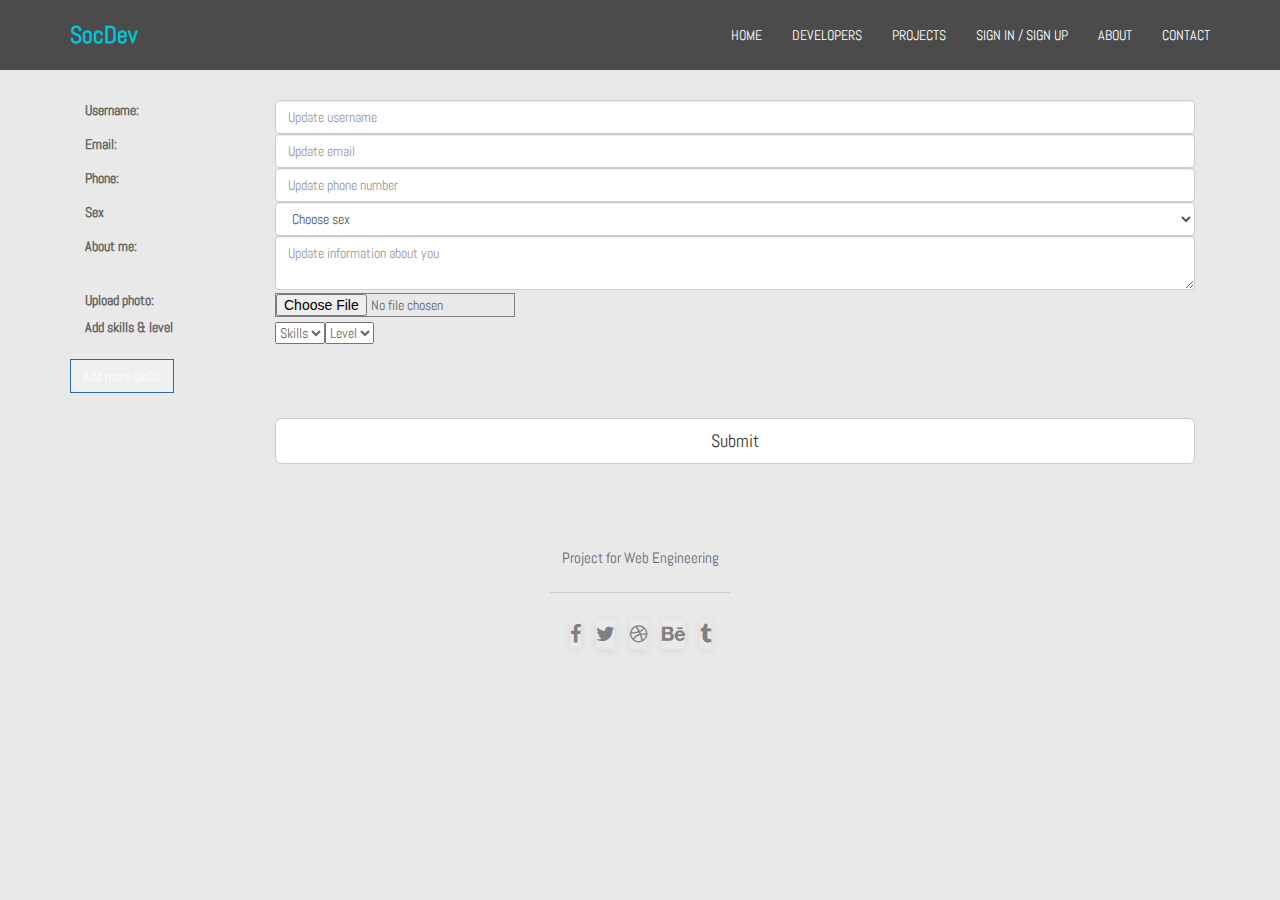
<file: edit-profile.html>
<!DOCTYPE html>
<html lang="en">
<head>
	<meta charset="utf-8">
	<title>SocDev</title>
	<meta http-equiv="X-UA-Compatible" content="IE=Edge">
	<meta name="viewport" content="width=device-width, initial-scale=1">
	<meta name="keywords" content="">
	<meta name="description" content="">
	<link rel="stylesheet" href="css/bootstrap.min.css">
	<link rel="stylesheet" href="css/slider_css.css">
	<link rel="stylesheet" href="css/font-awesome.min.css">
	<link rel="stylesheet" href="css/animate.min.css">
	<link rel="stylesheet" href="css/et-line-font.css">
	<link rel="stylesheet" href="css/nivo-lightbox.css">
	<link rel="stylesheet" href="css/nivo_themes/default/default.css">
	<link rel="stylesheet" href="css/style.css">
</head>
<body data-spy="scroll" data-target=".navbar-collapse" data-offset="50">

<!-- preloader section -->
<!-- <div class="preloader">
	<div class="sk-spinner sk-spinner-circle">
       <div class="sk-circle1 sk-circle"></div>
       <div class="sk-circle2 sk-circle"></div>
       <div class="sk-circle3 sk-circle"></div>
       <div class="sk-circle4 sk-circle"></div>
       <div class="sk-circle5 sk-circle"></div>
       <div class="sk-circle6 sk-circle"></div>
       <div class="sk-circle7 sk-circle"></div>
       <div class="sk-circle8 sk-circle"></div>
       <div class="sk-circle9 sk-circle"></div>
       <div class="sk-circle10 sk-circle"></div>
       <div class="sk-circle11 sk-circle"></div>
       <div class="sk-circle12 sk-circle"></div>
    </div>
</div> -->

<!-- navigation section -->
<section class="navbar navbar-fixed-top custom-navbar" role="navigation">
	<div class="container">
		<div class="navbar-header">
			<button class="navbar-toggle" data-toggle="collapse" data-target=".navbar-collapse">
				<span class="icon icon-bar"></span>
				<span class="icon icon-bar"></span>
				<span class="icon icon-bar"></span>
			</button>
			<a href="index.html" class="navbar-brand">SocDev</a>
		</div>
		
		<div class="collapse navbar-collapse">
			<ul class="nav navbar-nav navbar-right">
				<li><a href="index.html" class="smoothScroll">HOME</a></li>
				<li><a href="index.html#work" class="smoothScroll">DEVELOPERS</a></li>
				<li><a href="index.html#portfolio" class="smoothScroll">PROJECTS</a></li>
				<li><a href="login.html" class="smoothScroll">SIGN IN / SIGN UP</a></li>
				<li><a href="about.html" class="smoothScroll">ABOUT</a></li>
				<li><a href="index.html#contact" class="smoothScroll">CONTACT</a></li>
			</ul>
		</div>
	</div>
</section>
<div class="login-wrapper"></div>
 

<div class="pen-title"></div>
<!-- Form Module-->
<form>
	<div class="container">
		
			<div class="form-group">
     			 <label class="control-label col-sm-2">Username:</label>
    			 <div class="col-sm-10">
        		 	<input type="text" class="form-control" placeholder="Update username">
      			 </div>
   		    </div>
			<div class="form-group">
     			 <label class="control-label col-sm-2">Email:</label>
    			 <div class="col-sm-10">
        		 	<input type="email" class="form-control" placeholder="Update email">
      			 </div>
   		    </div>
   		    <div class="form-group">
     			 <label class="control-label col-sm-2">Phone:</label>
    			 <div class="col-sm-10">
        		 	<input type="text" class="form-control" placeholder="Update phone number">
      			 </div>
   		    </div>
   		    <div class="form-group">
     			<label class="control-label col-sm-2">Sex</label>
    			<div class="col-sm-10">
        		 	<select class="selectpicker form-control">
        		 		<option>Choose sex</option>
  						<option>Male</option>
						<option>Female</option>
					</select>
      			</div>
   		    </div>
   		    <div class="form-group">
    			<label class="control-label col-sm-2" for="Textarea">About me:</label>
   					 <div class="col-sm-10">
    					<textarea class="form-control" placeholder="Update information about you"></textarea>
    				 </div>
  			</div>
  			<div class="form-group">
				<label class="control-label col-sm-2">Upload photo:</label>
					<div class="col-sm-10">
						<input type="file" accept="image/*" style="border:1px solid grey; margin-top: 3px;" required />
					</div>
			</div>
			<!-- Start Task List -->

			<div class="form-group">
			<hr style="display: none;">
			<label class="control-label col-sm-2">Add skills & level</label>
				<div id="selections">
		  			<div class="input-group" id="selection">
		    			<span class="input-group-addon" style="display: none;"><i class="icon wb-menu" aria-hidden="true"></i></span>
		   					<select class="show-tick" data-plugin="select2" id="select" style="margin-bottom: 15px; margin-top: 5px; margin-left: 15px;">
							      <option>Skills</option>
								  <option value="php">Php</option>
								  <option value="html">Html</option>
								  <option value="css">Css</option>
								  <option value="java">Java</option>
							</select>

		     				<select class="show-tick" data-plugin="select2" id="select">
							      <option>Level</option>
								  <option value="one">1</option>
								  <option value="two">2</option>
								  <option value="three">3</option>
								  <option value="four">4</option>
								  <option value="five">5</option>
								  <option value="six">6</option>
								  <option value="seven">7</option>
								  <option value="eight">8</option>
								  <option value="nine">9</option>
								  <option value="ten">10</option>
							</select>
		  			</div>
				</div>
				<button class="btn btn-primary" id="add_skill" type="button" style="border-radius: 0px;"> Add more skills</button>
			</div>
			<div class="form-group">        
      <div class="col-sm-offset-2 col-sm-10">
        <button type="submit" class="btn btn-default btn-lg btn-block">Submit</button>
      </div>
    </div>
	</div>
</form>


<script src='http://cdnjs.cloudflare.com/ajax/libs/jquery/2.1.3/jquery.min.js'></script>
<script src="js/index.js"></script>

<!-- footer section -->
<footer>
	<div class="container">
		<div class="row">
			<div class="col-md-12 col-sm-12">
				<p>Project for Web Engineering</p>
				<hr>
				<ul class="social-icon">
					<li><a href="#" class="fa fa-facebook wow fadeIn" data-wow-delay="0.3s"></a></li>
					<li><a href="#" class="fa fa-twitter wow fadeIn" data-wow-delay="0.6s"></a></li>
					<li><a href="#" class="fa fa-dribbble wow fadeIn" data-wow-delay="0.9s"></a></li>
					<li><a href="#" class="fa fa-behance wow fadeIn" data-wow-delay="0.9s"></a></li>
					<li><a href="#" class="fa fa-tumblr wow fadeIn" data-wow-delay="0.9s"></a></li>
				</ul>
			</div>
		</div>
	</div>
</footer>


<script src="js/jquery.js"></script>
<script src="js/bootstrap.min.js"></script>
<script src="js/smoothscroll.js"></script>
<script src="js/isotope.js"></script>
<script src="js/imagesloaded.min.js"></script>
<script src="js/nivo-lightbox.min.js"></script>
<script src="js/jquery.backstretch.min.js"></script>
<script src="js/wow.min.js"></script>
<script src="js/custom.js"></script>
<script src='http://cdnjs.cloudflare.com/ajax/libs/jquery/2.1.3/jquery.min.js'></script>
<script src='http://cdnjs.cloudflare.com/ajax/libs/jquery/2.1.3/jquery.min.js'></script>
<script src="js/login.js"></script>
<script src="js/clonedivs.js"></script>
<script src="js/clonetaskdiv.js"></script>
<script src="https://ajax.googleapis.com/ajax/libs/jquery/2.1.1/jquery.min.js"></script>

</body>
</html>
</file>
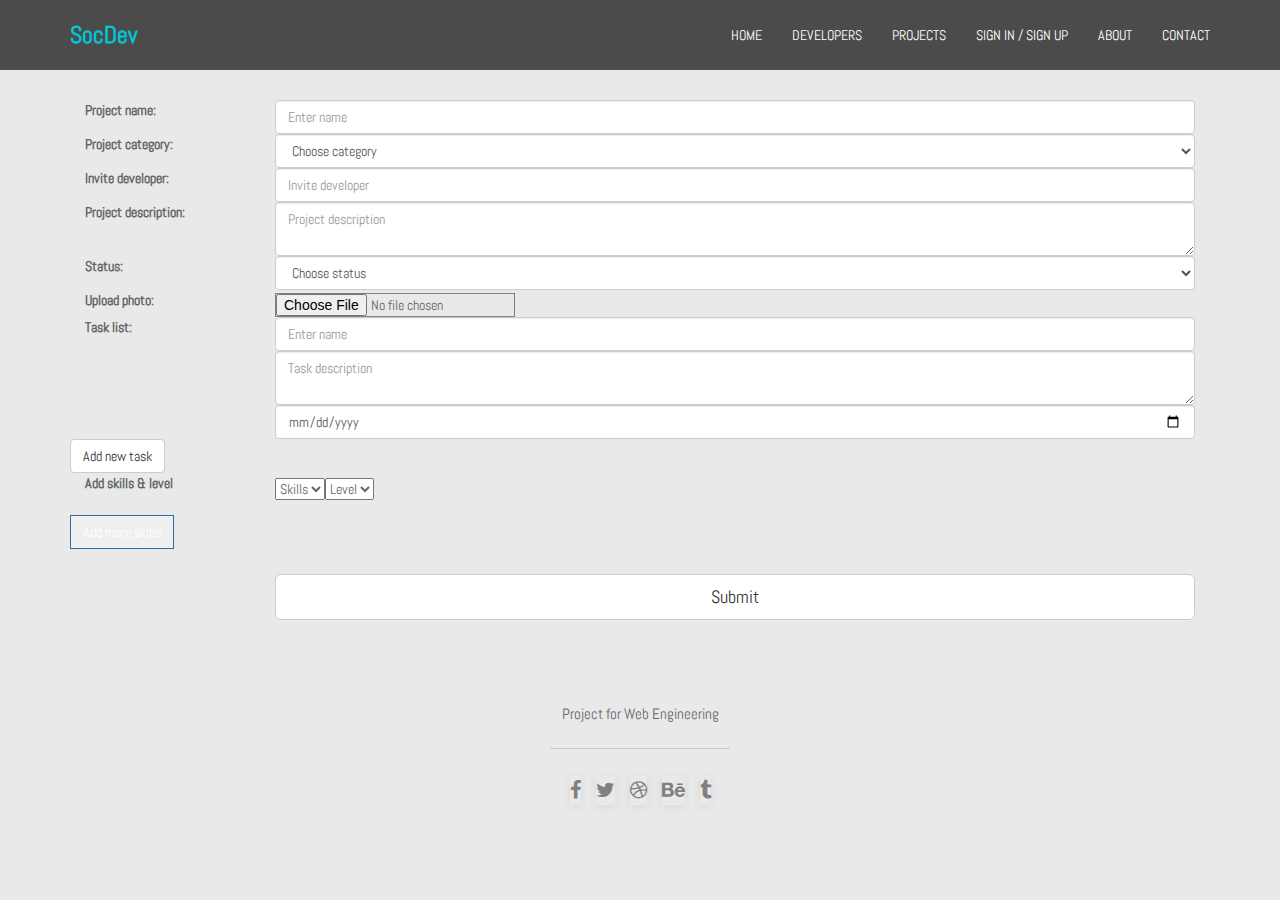
<file: edit-project.html>
<!DOCTYPE html>
<html lang="en">
<head>
	<meta charset="utf-8">
	<title>SocDev</title>
	<meta http-equiv="X-UA-Compatible" content="IE=Edge">
	<meta name="viewport" content="width=device-width, initial-scale=1">
	<meta name="keywords" content="">
	<meta name="description" content="">
	<link rel="stylesheet" href="css/bootstrap.min.css">
	<link rel="stylesheet" href="css/slider_css.css">
	<link rel="stylesheet" href="css/font-awesome.min.css">
	<link rel="stylesheet" href="css/animate.min.css">
	<link rel="stylesheet" href="css/et-line-font.css">
	<link rel="stylesheet" href="css/nivo-lightbox.css">
	<link rel="stylesheet" href="css/nivo_themes/default/default.css">
	<link rel="stylesheet" href="css/style.css">
</head>
<body data-spy="scroll" data-target=".navbar-collapse" data-offset="50">

<!-- preloader section -->
<!-- <div class="preloader">
	<div class="sk-spinner sk-spinner-circle">
       <div class="sk-circle1 sk-circle"></div>
       <div class="sk-circle2 sk-circle"></div>
       <div class="sk-circle3 sk-circle"></div>
       <div class="sk-circle4 sk-circle"></div>
       <div class="sk-circle5 sk-circle"></div>
       <div class="sk-circle6 sk-circle"></div>
       <div class="sk-circle7 sk-circle"></div>
       <div class="sk-circle8 sk-circle"></div>
       <div class="sk-circle9 sk-circle"></div>
       <div class="sk-circle10 sk-circle"></div>
       <div class="sk-circle11 sk-circle"></div>
       <div class="sk-circle12 sk-circle"></div>
    </div>
</div> -->

<!-- navigation section -->
<section class="navbar navbar-fixed-top custom-navbar" role="navigation">
	<div class="container">
		<div class="navbar-header">
			<button class="navbar-toggle" data-toggle="collapse" data-target=".navbar-collapse">
				<span class="icon icon-bar"></span>
				<span class="icon icon-bar"></span>
				<span class="icon icon-bar"></span>
			</button>
			<a href="index.html" class="navbar-brand">SocDev</a>
		</div>
		
		<div class="collapse navbar-collapse">
			<ul class="nav navbar-nav navbar-right">
				<li><a href="index.html" class="smoothScroll">HOME</a></li>
				<li><a href="index.html#work" class="smoothScroll">DEVELOPERS</a></li>
				<li><a href="index.html#portfolio" class="smoothScroll">PROJECTS</a></li>
				<li><a href="login.html" class="smoothScroll">SIGN IN / SIGN UP</a></li>
				<li><a href="about.html" class="smoothScroll">ABOUT</a></li>
				<li><a href="index.html#contact" class="smoothScroll">CONTACT</a></li>
			</ul>
		</div>
	</div>
</section>
<div class="login-wrapper"></div>
 

<div class="pen-title"></div>
<!-- Form Module-->
<form>
	<div class="container">
		
			<div class="form-group">
     			 <label class="control-label col-sm-2">Project name:</label>
    			 <div class="col-sm-10">
        		 	<input type="name" class="form-control" placeholder="Enter name">
      			 </div>
   		    </div>
   		    <div class="form-group">
     			<label class="control-label col-sm-2">Project category:</label>
    			<div class="col-sm-10">
        		 	<select class="selectpicker form-control">
        		 		<option>Choose category</option>
  						<option>HTML</option>
						<option>CSS</option>
					    <option>PHP</option>
					</select>
      			</div>
   		    </div>
   		    <div class="form-group">
     			 <label class="control-label col-sm-2">Invite developer:</label>
    			 <div class="col-sm-10">
        		 	<input type="name" class="form-control" placeholder="Invite developer">
      			 </div>
   		    </div>
   		    <div class="form-group">
    			<label class="control-label col-sm-2" for="Textarea">Project description:</label>
   					 <div class="col-sm-10">
    					<textarea class="form-control" id="projectDescription" placeholder="Project description"></textarea>
    				 </div>
  			</div>
  			<div class="form-group">
     			 <label class="control-label col-sm-2">Status:</label>
    			 <div class="col-sm-10">
        		 	<select class="selectpicker form-control">
        		 		<option>Choose status</option>
  						<option>Open</option>
						<option>Precess</option>
					    <option>Closed</option>
					</select>
      			 </div>
   		    </div>
  			<div class="form-group">
				<label class="control-label col-sm-2">Upload photo:</label>
					<div class="col-sm-10">
						<input type="file" accept="image/*" style="border:1px solid grey; margin-top: 3px;" required />
					</div>
			</div>
			<!-- Start Task List -->
			<div id="taskselections">
				<div class="input-group-task" id="selectionTask">
				<div class="form-group">
					<label class="control-label col-sm-2">Task list:</label>
					<div class="col-sm-10">
						<input type="text" class="form-control" placeholder="Enter name">
						<textarea class="form-control" id="tasktDescription" placeholder="Task description"></textarea>
						<input type="date" class="form-control">
					</div>
				</div>
				</div>
			</div>
			<button class="btn btn-default" type="button">Add new task</button>
			<div class="form-group">
			<hr style="display: none;">
			<label class="control-label col-sm-2">Add skills & level</label>
				<div id="selections">
		  			<div class="input-group" id="selection">
		    			<span class="input-group-addon" style="display: none;"><i class="icon wb-menu" aria-hidden="true"></i></span>
		   					<select class="show-tick" data-plugin="select2" id="select" style="margin-bottom: 15px; margin-top: 5px; margin-left: 15px;">
							      <option>Skills</option>
								  <option value="php">Php</option>
								  <option value="html">Html</option>
								  <option value="css">Css</option>
								  <option value="java">Java</option>
							</select>

		     				<select class="show-tick" data-plugin="select2" id="select">
							      <option>Level</option>
								  <option value="one">1</option>
								  <option value="two">2</option>
								  <option value="three">3</option>
								  <option value="four">4</option>
								  <option value="five">5</option>
								  <option value="six">6</option>
								  <option value="seven">7</option>
								  <option value="eight">8</option>
								  <option value="nine">9</option>
								  <option value="ten">10</option>
							</select>
		  			</div>
				</div>
				<button class="btn btn-primary" id="add_skill" type="button" style="border-radius: 0px;"> Add more skills</button>
			</div>
			<div class="form-group">        
      <div class="col-sm-offset-2 col-sm-10">
        <button type="submit" class="btn btn-default btn-lg btn-block">Submit</button>
      </div>
    </div>
	</div>
</form>


<script src='http://cdnjs.cloudflare.com/ajax/libs/jquery/2.1.3/jquery.min.js'></script>
<script src="js/index.js"></script>

<!-- footer section -->
<footer>
	<div class="container">
		<div class="row">
			<div class="col-md-12 col-sm-12">
				<p>Project for Web Engineering</p>
				<hr>
				<ul class="social-icon">
					<li><a href="#" class="fa fa-facebook wow fadeIn" data-wow-delay="0.3s"></a></li>
					<li><a href="#" class="fa fa-twitter wow fadeIn" data-wow-delay="0.6s"></a></li>
					<li><a href="#" class="fa fa-dribbble wow fadeIn" data-wow-delay="0.9s"></a></li>
					<li><a href="#" class="fa fa-behance wow fadeIn" data-wow-delay="0.9s"></a></li>
					<li><a href="#" class="fa fa-tumblr wow fadeIn" data-wow-delay="0.9s"></a></li>
				</ul>
			</div>
		</div>
	</div>
</footer>


<script src="js/jquery.js"></script>
<script src="js/bootstrap.min.js"></script>
<script src="js/smoothscroll.js"></script>
<script src="js/isotope.js"></script>
<script src="js/imagesloaded.min.js"></script>
<script src="js/nivo-lightbox.min.js"></script>
<script src="js/jquery.backstretch.min.js"></script>
<script src="js/wow.min.js"></script>
<script src="js/custom.js"></script>
<script src='http://cdnjs.cloudflare.com/ajax/libs/jquery/2.1.3/jquery.min.js'></script>
<script src='http://cdnjs.cloudflare.com/ajax/libs/jquery/2.1.3/jquery.min.js'></script>
<script src="js/login.js"></script>
<script src="js/clonedivs.js"></script>
<script src="js/clonetaskdiv.js"></script>
<script src="https://ajax.googleapis.com/ajax/libs/jquery/2.1.1/jquery.min.js"></script>

</body>
</html>
</file>
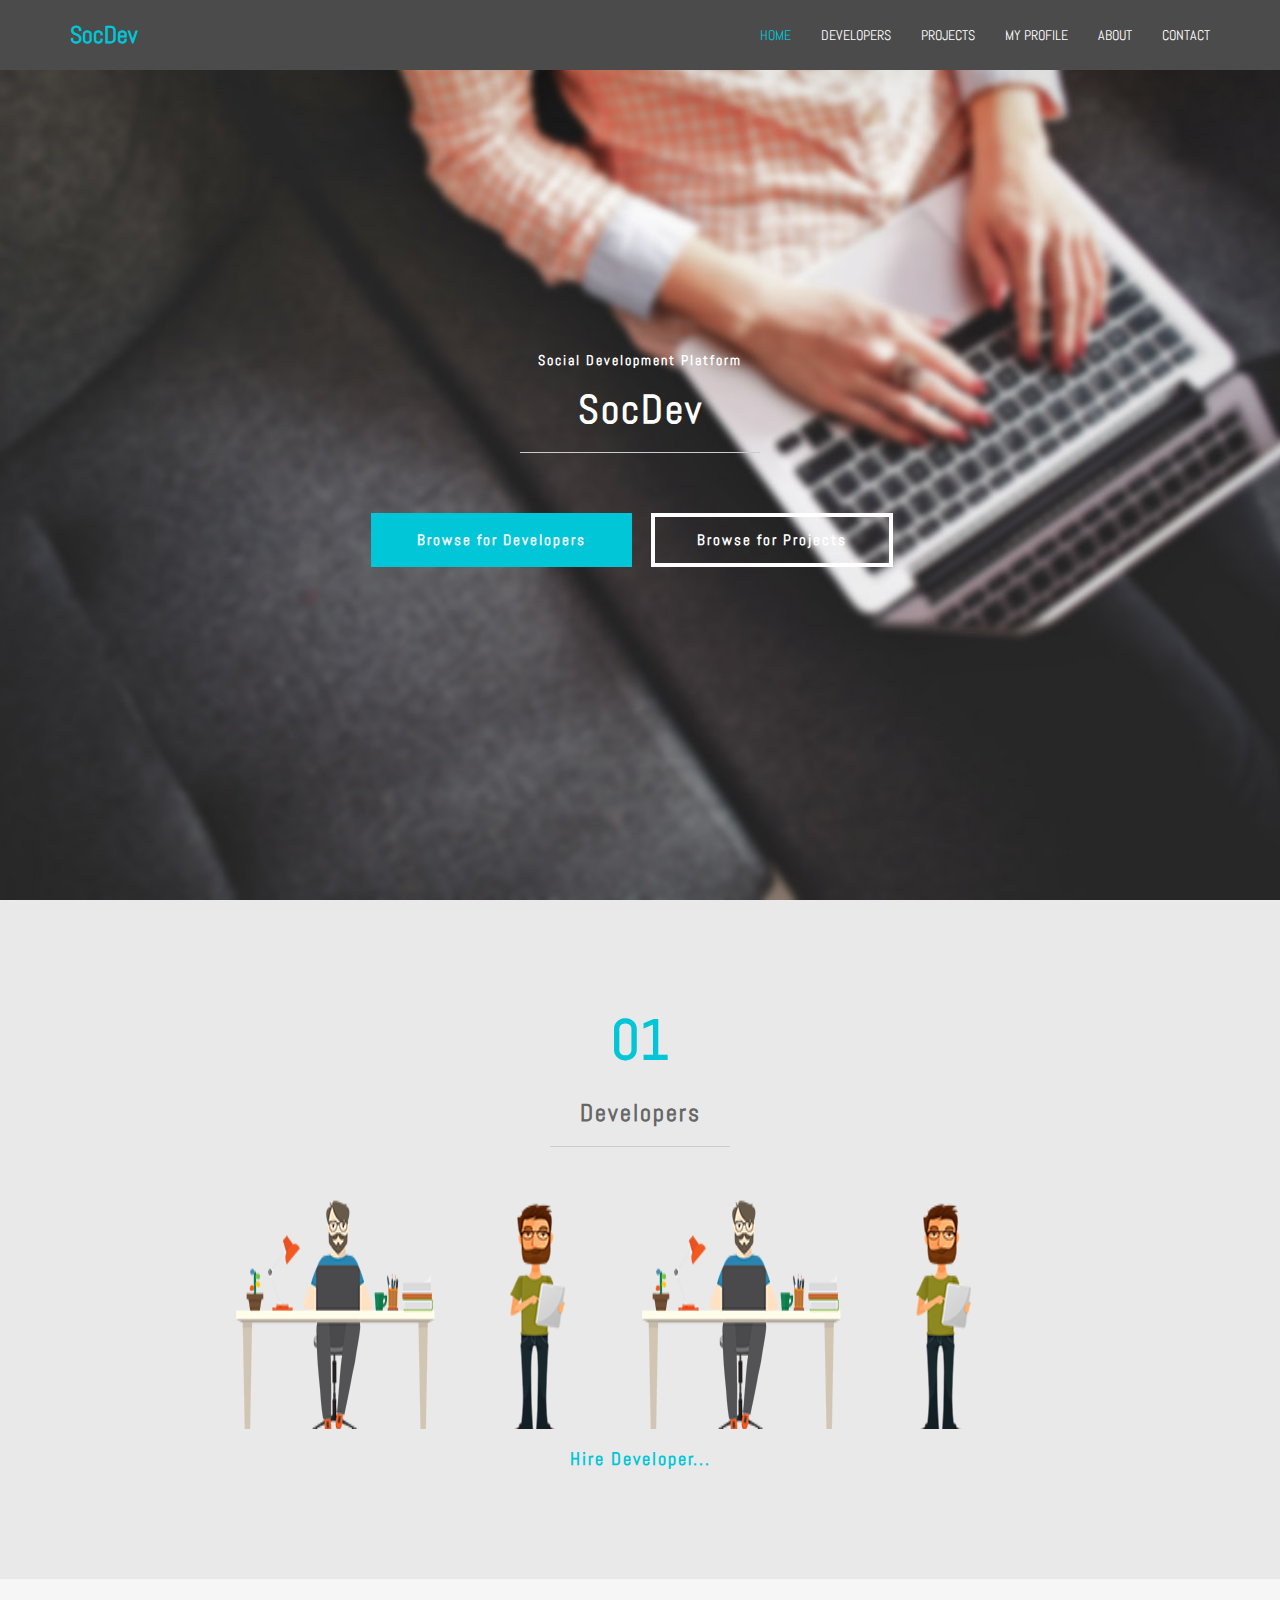
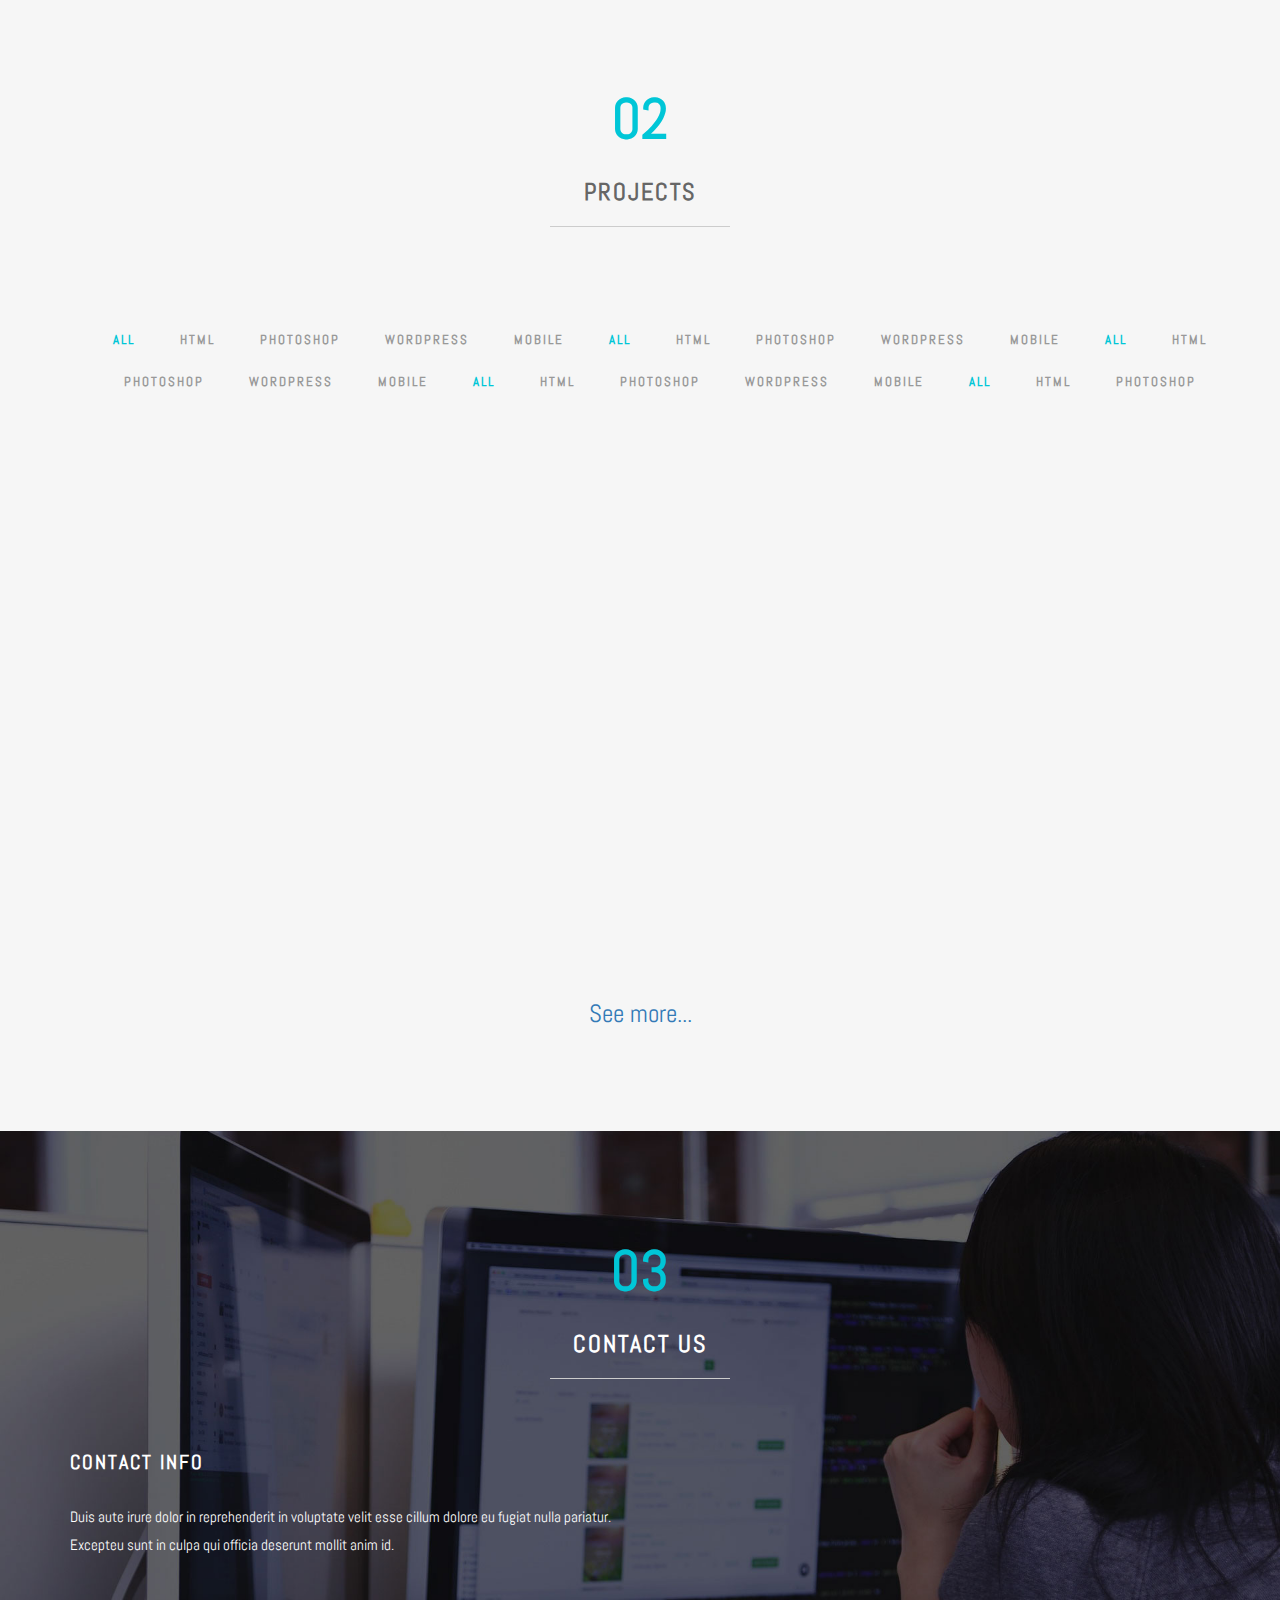
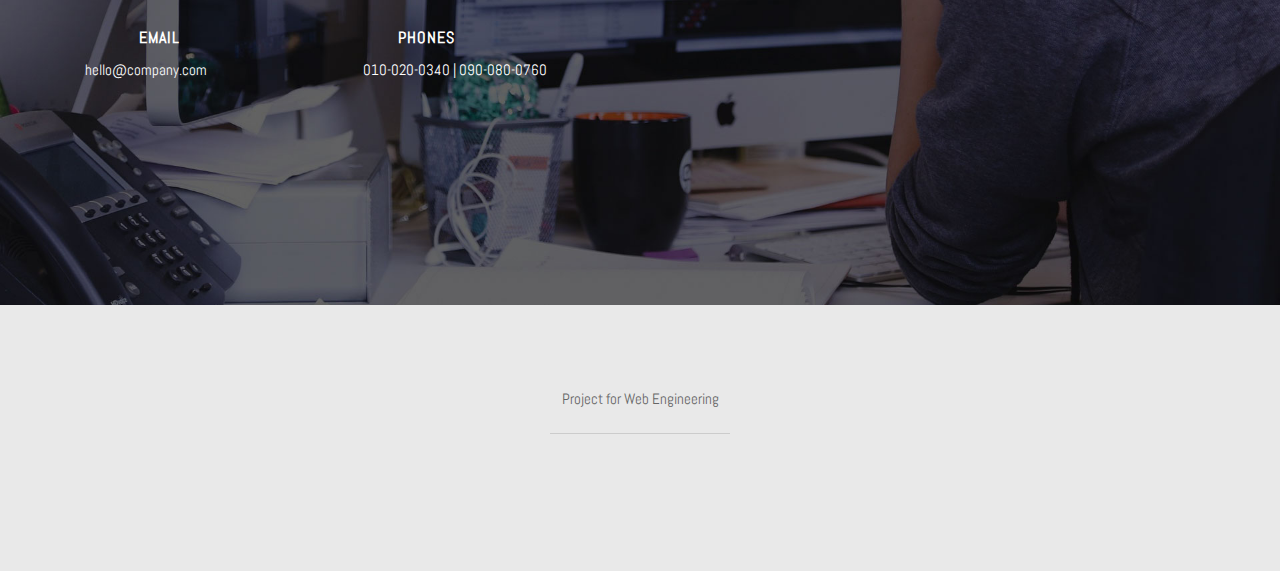
<file: index2.html>
<!DOCTYPE html>
<html lang="en">
<head>
	<meta charset="utf-8">
	<title>SocDev</title>
	<meta http-equiv="X-UA-Compatible" content="IE=Edge">
	<meta name="viewport" content="width=device-width, initial-scale=1">
	<meta name="keywords" content="">
	<meta name="description" content="">
	<link rel="stylesheet" href="css/bootstrap.min.css">
	<link rel="stylesheet" href="css/slider_css.css">
	<link rel="stylesheet" href="css/font-awesome.min.css">
	<link rel="stylesheet" href="css/animate.min.css">
	<link rel="stylesheet" href="css/et-line-font.css">
	<link rel="stylesheet" href="css/nivo-lightbox.css">
	<link rel="stylesheet" href="css/nivo_themes/default/default.css">
	<link rel="stylesheet" href="css/style.css">
	<!-- Js only for Slider -->
	<link href='https://fonts.googleapis.com/css?family=Roboto:400,300,500' rel='stylesheet' type='text/css'>
	<script src="js/jssor.slider-23.1.6.min.js" type="text/javascript"></script>
	<script src="js/slider_carousel.js" type="text/javascript"></script>
	<!-- End Of Js Only for Slider -->
</head>
<body data-spy="scroll" data-target=".navbar-collapse" data-offset="50">

<!-- preloader section -->
<!-- <div class="preloader">
	<div class="sk-spinner sk-spinner-circle">
       <div class="sk-circle1 sk-circle"></div>
       <div class="sk-circle2 sk-circle"></div>
       <div class="sk-circle3 sk-circle"></div>
       <div class="sk-circle4 sk-circle"></div>
       <div class="sk-circle5 sk-circle"></div>
       <div class="sk-circle6 sk-circle"></div>
       <div class="sk-circle7 sk-circle"></div>
       <div class="sk-circle8 sk-circle"></div>
       <div class="sk-circle9 sk-circle"></div>
       <div class="sk-circle10 sk-circle"></div>
       <div class="sk-circle11 sk-circle"></div>
       <div class="sk-circle12 sk-circle"></div>
    </div>
</div> -->

<!-- navigation section -->
<section class="navbar navbar-fixed-top custom-navbar" role="navigation">
	<div class="container">
		<div class="navbar-header">
			<button class="navbar-toggle" data-toggle="collapse" data-target=".navbar-collapse">
				<span class="icon icon-bar"></span>
				<span class="icon icon-bar"></span>
				<span class="icon icon-bar"></span>
			</button>
			<a href="index.html" class="navbar-brand">SocDev</a>
		</div>
		
		<div class="collapse navbar-collapse">
			<ul class="nav navbar-nav navbar-right">
				<li><a href="#home" class="smoothScroll">HOME</a></li>
				<li><a href="#work" class="smoothScroll">DEVELOPERS</a></li>
				<li><a href="#portfolio" class="smoothScroll">PROJECTS</a></li>
				<li><a href="user-profile-page.html" class="smoothScroll">MY PROFILE</a></li>
				<li><a href="about.html" class="smoothScroll">ABOUT</a></li>
				<li><a href="#contact" class="smoothScroll">CONTACT</a></li>
				<!-- <li><a href="#team" class="smoothScroll">TEAM</a></li>
				<li><a href="#portfolio" class="smoothScroll">PORTFOLIO</a></li>
				<li><a href="#pricing" class="smoothScroll">PRICING</a></li>
				<li><a href="#contact" class="smoothScroll">CONTACT</a></li> -->
			</ul>
		</div>
	</div>
</section>

<!-- home section -->
<section id="home">
	<div class="container">
		<div class="row">
			<div class="col-md-12 col-sm-12">
				<h3>Social Development Platform</h3>
				<h1>SocDev</h1>
				<hr>
				<a href="#work" class="smoothScroll btn btn-danger">Browse for Developers</a>
				<a href="#portfolio" class="smoothScroll btn btn-default">Browse for Projects</a>
			</div>
		</div>
	</div>		
</section>

<!-- work section -->
<section id="work">
	<div class="container">
		<div class="row">
			<div class="col-md-12 col-sm-12">
				<div class="section-title">
					<strong>01</strong>
					<h1 class="heading bold">Developers</h1>
					<hr>
				</div>
			</div>
			
			    <!-- #region Jssor Slider Begin -->
    <div id="jssor_1" style="position:relative;margin:0 auto;top:0px;left:0px;width:809px;height:230px;overflow:hidden;visibility:hidden;">
        <!-- Loading Screen -->
        <div data-u="loading" style="position:absolute;top:0px;left:0px;background:url('images/loading.gif') no-repeat 50% 50%;background-color:rgba(0, 0, 0, 0.7);"></div>
        <div data-u="slides" style="cursor:pointer;position:relative;top:0px;left:0px;width:809px;height:230px;overflow:visible;">
           <!-- Slider Images -->
              <div class="team">
               <div class="" data-wow-delay="0.9s">
				
					<img src="images/developer1.png" class="img-responsive" alt="team img">
						<div class="team-des">
							<h4 style="margin-top: 25px;">Cindy</h4>
							<h3>Senior Designer</h3>
							<hr>
							<ul class="social-icon">
								<li><a href="#" class="fa fa-facebook wow fadeIn" data-wow-delay="0.3s"></a></li>
								<li><a href="#" class="fa fa-twitter wow fadeIn" data-wow-delay="0.6s"></a></li>
								<li><a href="#" class="fa fa-github wow fadeIn" data-wow-delay="0.9s"></a></li>
							</ul>
							<a href="profile-page.html" style="color: #fff; text-decoration: none; padding: 8px 16px; background-color: #00c6d7;">Read More</a>
						</div>
				</div>
            </div>
            <div class="team">
               <div class="" data-wow-delay="0.9s">
				
					<img src="images/developer2.png" class="img-responsive" alt="team img">
						<div class="team-des">
							<h4 style="margin-top: 25px;">Cindy</h4>
							<h3>Senior Designer</h3>
							<hr>
							<ul class="social-icon">
								<li><a href="#" class="fa fa-facebook wow fadeIn" data-wow-delay="0.3s"></a></li>
								<li><a href="#" class="fa fa-twitter wow fadeIn" data-wow-delay="0.6s"></a></li>
								<li><a href="#" class="fa fa-github wow fadeIn" data-wow-delay="0.9s"></a></li>
							</ul>
							<a href="profile-page.html" style="color: #fff; text-decoration: none; padding: 8px 16px; background-color: #00c6d7;">Read More</a>
						</div>
				</div>
            </div>
            <div class="team">
               <div class="" data-wow-delay="0.9s">
				
					<img src="images/developer1.png" class="img-responsive" alt="team img">
						<div class="team-des">
							<h4 style="margin-top: 25px;">Cindy</h4>
							<h3>Senior Designer</h3>
							<hr>
							<ul class="social-icon">
								<li><a href="#" class="fa fa-facebook wow fadeIn" data-wow-delay="0.3s"></a></li>
								<li><a href="#" class="fa fa-twitter wow fadeIn" data-wow-delay="0.6s"></a></li>
								<li><a href="#" class="fa fa-github wow fadeIn" data-wow-delay="0.9s"></a></li>
							</ul>
							<a href="profile-page.html" style="color: #fff; text-decoration: none; padding: 8px 16px; background-color: #00c6d7;">Read More</a>
						</div>
				</div>
            </div>
            <div class="team">
               <div class="" data-wow-delay="0.9s">
				
					<img src="images/developer2.png" class="img-responsive" alt="team img">
						<div class="team-des">
							<h4 style="margin-top: 25px;">Cindy</h4>
							<h3>Senior Designer</h3>
							<hr>
							<ul class="social-icon">
								<li><a href="#" class="fa fa-facebook wow fadeIn" data-wow-delay="0.3s"></a></li>
								<li><a href="#" class="fa fa-twitter wow fadeIn" data-wow-delay="0.6s"></a></li>
								<li><a href="#" class="fa fa-github wow fadeIn" data-wow-delay="0.9s"></a></li>
							</ul>
							<a href="profile-page.html" style="color: #fff; text-decoration: none; padding: 8px 16px; background-color: #00c6d7;">Read More</a>
						</div>
				</div>
            </div>
            <div class="team">
               <div class="" data-wow-delay="0.9s">
				
					<img src="images/developer1.png" class="img-responsive" alt="team img">
						<div class="team-des">
							<h4 style="margin-top: 25px;">Cindy</h4>
							<h3>Senior Designer</h3>
							<hr>
							<ul class="social-icon">
								<li><a href="#" class="fa fa-facebook wow fadeIn" data-wow-delay="0.3s"></a></li>
								<li><a href="#" class="fa fa-twitter wow fadeIn" data-wow-delay="0.6s"></a></li>
								<li><a href="#" class="fa fa-github wow fadeIn" data-wow-delay="0.9s"></a></li>
							</ul>
							<a href="profile-page.html" style="color: #fff; text-decoration: none; padding: 8px 16px; background-color: #00c6d7;">Read More</a>
						</div>
				</div>
            </div>
            <div class="team">
               <div class="" data-wow-delay="0.9s">
				
					<img src="images/developer2.png" class="img-responsive" alt="team img">
						<div class="team-des">
							<h4 style="margin-top: 25px;">Cindy</h4>
							<h3>Senior Designer</h3>
							<hr>
							<ul class="social-icon">
								<li><a href="#" class="fa fa-facebook wow fadeIn" data-wow-delay="0.3s"></a></li>
								<li><a href="#" class="fa fa-twitter wow fadeIn" data-wow-delay="0.6s"></a></li>
								<li><a href="#" class="fa fa-github wow fadeIn" data-wow-delay="0.9s"></a></li>
							</ul>
							<a href="profile-page.html" style="color: #fff; text-decoration: none; padding: 8px 16px; background-color: #00c6d7;">Read More</a>
						</div>
				</div>
            </div>
            <div class="team">
               <div class="" data-wow-delay="0.9s">
				
					<img src="images/developer1.png" class="img-responsive" alt="team img">
						<div class="team-des">
							<h4 style="margin-top: 25px;">Cindy</h4>
							<h3>Senior Designer</h3>
							<hr>
							<ul class="social-icon">
								<li><a href="#" class="fa fa-facebook wow fadeIn" data-wow-delay="0.3s"></a></li>
								<li><a href="#" class="fa fa-twitter wow fadeIn" data-wow-delay="0.6s"></a></li>
								<li><a href="#" class="fa fa-github wow fadeIn" data-wow-delay="0.9s"></a></li>
							</ul>
							<a href="profile-page.html" style="color: #fff; text-decoration: none; padding: 8px 16px; background-color: #00c6d7;">Read More</a>
						</div>
				</div>
            </div>
            <div class="team">
               <div class="" data-wow-delay="0.9s">
				
					<img src="images/developer2.png" class="img-responsive" alt="team img">
						<div class="team-des">
							<h4 style="margin-top: 25px;">Cindy</h4>
							<h3>Senior Designer</h3>
							<hr>
							<ul class="social-icon">
								<li><a href="#" class="fa fa-facebook wow fadeIn" data-wow-delay="0.3s"></a></li>
								<li><a href="#" class="fa fa-twitter wow fadeIn" data-wow-delay="0.6s"></a></li>
								<li><a href="#" class="fa fa-github wow fadeIn" data-wow-delay="0.9s"></a></li>
							</ul>
							<a href="profile-page.html" style="color: #fff; text-decoration: none; padding: 8px 16px; background-color: #00c6d7;">Read More</a>
						</div>
				</div>
            </div>
            <div class="team">
               <div class="" data-wow-delay="0.9s">
				
					<img src="images/developer1.png" class="img-responsive" alt="team img">
						<div class="team-des">
							<h4 style="margin-top: 25px;">Cindy</h4>
							<h3>Senior Designer</h3>
							<hr>
							<ul class="social-icon">
								<li><a href="#" class="fa fa-facebook wow fadeIn" data-wow-delay="0.3s"></a></li>
								<li><a href="#" class="fa fa-twitter wow fadeIn" data-wow-delay="0.6s"></a></li>
								<li><a href="#" class="fa fa-github wow fadeIn" data-wow-delay="0.9s"></a></li>
							</ul>
							<a href="profile-page.html" style="color: #fff; text-decoration: none; padding: 8px 16px; background-color: #00c6d7;">Read More</a>
						</div>
				</div>
            </div>
            <div class="team">
               <div class="" data-wow-delay="0.9s">
				
					<img src="images/developer2.png" class="img-responsive" alt="team img">
						<div class="team-des">
							<h4 style="margin-top: 25px;">Cindy</h4>
							<h3>Senior Designer</h3>
							<hr>
							<ul class="social-icon">
								<li><a href="#" class="fa fa-facebook wow fadeIn" data-wow-delay="0.3s"></a></li>
								<li><a href="#" class="fa fa-twitter wow fadeIn" data-wow-delay="0.6s"></a></li>
								<li><a href="#" class="fa fa-github wow fadeIn" data-wow-delay="0.9s"></a></li>
							</ul>
							<a href="profile-page.html" style="color: #fff; text-decoration: none; padding: 8px 16px; background-color: #00c6d7;">Read More</a>
						</div>
				</div>
            </div>
            <div class="team">
               <div class="" data-wow-delay="0.9s">
				
					<img src="images/developer1.png" class="img-responsive" alt="team img">
						<div class="team-des">
							<h4 style="margin-top: 25px;">Cindy</h4>
							<h3>Senior Designer</h3>
							<hr>
							<ul class="social-icon">
								<li><a href="#" class="fa fa-facebook wow fadeIn" data-wow-delay="0.3s"></a></li>
								<li><a href="#" class="fa fa-twitter wow fadeIn" data-wow-delay="0.6s"></a></li>
								<li><a href="#" class="fa fa-github wow fadeIn" data-wow-delay="0.9s"></a></li>
							</ul>
							<a href="profile-page.html" style="color: #fff; text-decoration: none; padding: 8px 16px; background-color: #00c6d7;">Read More</a>
						</div>
				</div>
            </div>
            <div class="team">
               <div class="" data-wow-delay="0.9s">
				
					<img src="images/developer2.png" class="img-responsive" alt="team img">
						<div class="team-des">
							<h4 style="margin-top: 25px;">Cindy</h4>
							<h3>Senior Designer</h3>
							<hr>
							<ul class="social-icon">
								<li><a href="#" class="fa fa-facebook wow fadeIn" data-wow-delay="0.3s"></a></li>
								<li><a href="#" class="fa fa-twitter wow fadeIn" data-wow-delay="0.6s"></a></li>
								<li><a href="#" class="fa fa-github wow fadeIn" data-wow-delay="0.9s"></a></li>
							</ul>
							<a href="profile-page.html" style="color: #fff; text-decoration: none; padding: 8px 16px; background-color: #00c6d7;">Read More</a>
						</div>
				</div>
            </div>
            <div class="team">
               <div class="" data-wow-delay="0.9s">
				
					<img src="images/developer1.png" class="img-responsive" alt="team img">
						<div class="team-des">
							<h4 style="margin-top: 25px;">Cindy</h4>
							<h3>Senior Designer</h3>
							<hr>
							<ul class="social-icon">
								<li><a href="#" class="fa fa-facebook wow fadeIn" data-wow-delay="0.3s"></a></li>
								<li><a href="#" class="fa fa-twitter wow fadeIn" data-wow-delay="0.6s"></a></li>
								<li><a href="#" class="fa fa-github wow fadeIn" data-wow-delay="0.9s"></a></li>
							</ul>
							<a href="profile-page.html" style="color: #fff; text-decoration: none; padding: 8px 16px; background-color: #00c6d7;">Read More</a>
						</div>
				</div>
            </div>
            <div class="team">
               <div class="" data-wow-delay="0.9s">
				
					<img src="images/developer1.png" class="img-responsive" alt="team img">
						<div class="team-des">
							<h4 style="margin-top: 25px;">Cindy</h4>
							<h3>Senior Designer</h3>
							<hr>
							<ul class="social-icon">
								<li><a href="#" class="fa fa-facebook wow fadeIn" data-wow-delay="0.3s"></a></li>
								<li><a href="#" class="fa fa-twitter wow fadeIn" data-wow-delay="0.6s"></a></li>
								<li><a href="#" class="fa fa-github wow fadeIn" data-wow-delay="0.9s"></a></li>
							</ul>
							<a href="profile-page.html" style="color: #fff; text-decoration: none; padding: 8px 16px; background-color: #00c6d7;">Read More</a>
						</div>
				</div>
            </div>
            <div class="team">
               <div class="" data-wow-delay="0.9s">
				
					<img src="images/developer2.png" class="img-responsive" alt="team img">
						<div class="team-des">
							<h4 style="margin-top: 25px;">Cindy</h4>
							<h3>Senior Designer</h3>
							<hr>
							<ul class="social-icon">
								<li><a href="#" class="fa fa-facebook wow fadeIn" data-wow-delay="0.3s"></a></li>
								<li><a href="#" class="fa fa-twitter wow fadeIn" data-wow-delay="0.6s"></a></li>
								<li><a href="#" class="fa fa-github wow fadeIn" data-wow-delay="0.9s"></a></li>
							</ul>
							<a href="profile-page.html" style="color: #fff; text-decoration: none; padding: 8px 16px; background-color: #00c6d7;">Read More</a>
						</div>
				</div>
            </div>
            <div class="team">
               <div class="" data-wow-delay="0.9s">
				
					<img src="images/developer1.png" class="img-responsive" alt="team img">
						<div class="team-des">
							<h4 style="margin-top: 25px;">Cindy</h4>
							<h3>Senior Designer</h3>
							<hr>
							<ul class="social-icon">
								<li><a href="#" class="fa fa-facebook wow fadeIn" data-wow-delay="0.3s"></a></li>
								<li><a href="#" class="fa fa-twitter wow fadeIn" data-wow-delay="0.6s"></a></li>
								<li><a href="#" class="fa fa-github wow fadeIn" data-wow-delay="0.9s"></a></li>
							</ul>
							<a href="profile-page.html" style="color: #fff; text-decoration: none; padding: 8px 16px; background-color: #00c6d7;">Read More</a>
						</div>
				</div>
            </div>
            <div class="team">
               <div class="" data-wow-delay="0.9s">
				
					<img src="images/developer1.png" class="img-responsive" alt="team img">
						<div class="team-des">
							<h4 style="margin-top: 25px;">Cindy</h4>
							<h3>Senior Designer</h3>
							<hr>
							<ul class="social-icon">
								<li><a href="#" class="fa fa-facebook wow fadeIn" data-wow-delay="0.3s"></a></li>
								<li><a href="#" class="fa fa-twitter wow fadeIn" data-wow-delay="0.6s"></a></li>
								<li><a href="#" class="fa fa-github wow fadeIn" data-wow-delay="0.9s"></a></li>
							</ul>
							<a href="profile-page.html" style="color: #fff; text-decoration: none; padding: 8px 16px; background-color: #00c6d7;">Read More</a>
						</div>
				</div>
            </div>
            <div class="team">
               <div class="" data-wow-delay="0.9s">
				
					<img src="images/developer2.png" class="img-responsive" alt="team img">
						<div class="team-des">
							<h4 style="margin-top: 25px;">Cindy</h4>
							<h3>Senior Designer</h3>
							<hr>
							<ul class="social-icon">
								<li><a href="#" class="fa fa-facebook wow fadeIn" data-wow-delay="0.3s"></a></li>
								<li><a href="#" class="fa fa-twitter wow fadeIn" data-wow-delay="0.6s"></a></li>
								<li><a href="#" class="fa fa-github wow fadeIn" data-wow-delay="0.9s"></a></li>
							</ul>
							<a href="profile-page.html" style="color: #fff; text-decoration: none; padding: 8px 16px; background-color: #00c6d7;">Read More</a>
						</div>
				</div>
            </div>
            <div class="team">
               <div class="" data-wow-delay="0.9s">
				
					<img src="images/developer1.png" class="img-responsive" alt="team img">
						<div class="team-des">
							<h4 style="margin-top: 25px;">Cindy</h4>
							<h3>Senior Designer</h3>
							<hr>
							<ul class="social-icon">
								<li><a href="#" class="fa fa-facebook wow fadeIn" data-wow-delay="0.3s"></a></li>
								<li><a href="#" class="fa fa-twitter wow fadeIn" data-wow-delay="0.6s"></a></li>
								<li><a href="#" class="fa fa-github wow fadeIn" data-wow-delay="0.9s"></a></li>
							</ul>
							<a href="profile-page.html" style="color: #fff; text-decoration: none; padding: 8px 16px; background-color: #00c6d7;">Read More</a>
						</div>
				</div>
            </div>
            <div class="team">
               <div class="" data-wow-delay="0.9s">
				
					<img src="images/developer2.png" class="img-responsive" alt="team img">
						<div class="team-des">
							<h4 style="margin-top: 25px;">Cindy</h4>
							<h3>Senior Designer</h3>
							<hr>
							<ul class="social-icon">
								<li><a href="#" class="fa fa-facebook wow fadeIn" data-wow-delay="0.3s"></a></li>
								<li><a href="#" class="fa fa-twitter wow fadeIn" data-wow-delay="0.6s"></a></li>
								<li><a href="#" class="fa fa-github wow fadeIn" data-wow-delay="0.9s"></a></li>
							</ul>
							<a href="profile-page.html" style="color: #fff; text-decoration: none; padding: 8px 16px; background-color: #00c6d7;">Read More</a>
						</div>
				</div>
            </div>
            <div class="team">
               <div class="" data-wow-delay="0.9s">
				
					<img src="images/developer1.png" class="img-responsive" alt="team img">
						<div class="team-des">
							<h4 style="margin-top: 25px;">Cindy</h4>
							<h3>Senior Designer</h3>
							<hr>
							<ul class="social-icon">
								<li><a href="#" class="fa fa-facebook wow fadeIn" data-wow-delay="0.3s"></a></li>
								<li><a href="#" class="fa fa-twitter wow fadeIn" data-wow-delay="0.6s"></a></li>
								<li><a href="#" class="fa fa-github wow fadeIn" data-wow-delay="0.9s"></a></li>
							</ul>
							<a href="profile-page.html" style="color: #fff; text-decoration: none; padding: 8px 16px; background-color: #00c6d7;">Read More</a>
						</div>
				</div>
            </div>
            <div class="team">
               <div class="" data-wow-delay="0.9s">
				
					<img src="images/developer2.png" class="img-responsive" alt="team img">
						<div class="team-des">
							<h4 style="margin-top: 25px;">Cindy</h4>
							<h3>Senior Designer</h3>
							<hr>
							<ul class="social-icon">
								<li><a href="#" class="fa fa-facebook wow fadeIn" data-wow-delay="0.3s"></a></li>
								<li><a href="#" class="fa fa-twitter wow fadeIn" data-wow-delay="0.6s"></a></li>
								<li><a href="#" class="fa fa-github wow fadeIn" data-wow-delay="0.9s"></a></li>
							</ul>
							<a href="profile-page.html" style="color: #fff; text-decoration: none; padding: 8px 16px; background-color: #00c6d7;">Read More</a>
						</div>
				</div>
            </div>
            <a data-u="any" href="https://wordpress.org/plugins/jssor-slider/" style="display:none">wordpress banner rotator</a>
        </div>
        <!-- Bullet Navigator -->
        <div data-u="navigator" class="jssorb03" style="bottom:10px;right:10px;">
            <!-- bullet navigator item prototype -->
            <div data-u="prototype" style="display: none; width:21px;height:21px;">
                <div data-u="numbertemplate"></div>
            </div>
        </div>
        <!-- Arrow Navigator -->
        <!-- <span data-u="arrowleft" class="jssora03l" style="top:0px;left:8px;width:55px;height:55px;" data-autocenter="2"></span>
        <span data-u="arrowright" class="jssora03r" style="top:0px;right:8px;width:55px;height:55px;" data-autocenter="2"></span> -->
    </div>
    <script type="text/javascript">jssor_1_slider_init();</script>
    <!-- #endregion Jssor Slider End -->
		</div>
	</div>
	<h3><a href="all-developers.html" style="margin-top: 12px; color: #00C6D7; text-decoration: none;">Hire Developer...</a></h3>
</section>


<!-- portfolio section -->
<div id="portfolio">
	<div class="container">
		<div class="row">
			<div class="col-md-12 col-sm-12">
				<div class="section-title">
					<strong>02</strong>
					<h1 class="heading bold">PROJECTS</h1>
					<hr>
				</div>
				<!-- ISO section -->
				<div class="iso-section">
					<ul class="filter-wrapper clearfix">
                   		 <li><a href="#" data-filter="*" class="selected opc-main-bg">All</a></li>
                   		 <li><a href="#" class="opc-main-bg" data-filter=".html">HTML</a></li>
                   		 <li><a href="#" class="opc-main-bg" data-filter=".photoshop">Photoshop</a></li>
                    	 <li><a href="#" class="opc-main-bg" data-filter=".wordpress">Wordpress</a></li>
                    	 <li><a href="#" class="opc-main-bg" data-filter=".mobile">Mobile</a></li>
                    	 <li><a href="#" data-filter="*" class="selected opc-main-bg">All</a></li>
                   		 <li><a href="#" class="opc-main-bg" data-filter=".html">HTML</a></li>
                   		 <li><a href="#" class="opc-main-bg" data-filter=".photoshop">Photoshop</a></li>
                    	 <li><a href="#" class="opc-main-bg" data-filter=".wordpress">Wordpress</a></li>
                    	 <li><a href="#" class="opc-main-bg" data-filter=".mobile">Mobile</a></li>
                    	 <li><a href="#" data-filter="*" class="selected opc-main-bg">All</a></li>
                   		 <li><a href="#" class="opc-main-bg" data-filter=".html">HTML</a></li>
                   		 <li><a href="#" class="opc-main-bg" data-filter=".photoshop">Photoshop</a></li>
                    	 <li><a href="#" class="opc-main-bg" data-filter=".wordpress">Wordpress</a></li>
                    	 <li><a href="#" class="opc-main-bg" data-filter=".mobile">Mobile</a></li>
                    	 <li><a href="#" data-filter="*" class="selected opc-main-bg">All</a></li>
                   		 <li><a href="#" class="opc-main-bg" data-filter=".html">HTML</a></li>
                   		 <li><a href="#" class="opc-main-bg" data-filter=".photoshop">Photoshop</a></li>
                    	 <li><a href="#" class="opc-main-bg" data-filter=".wordpress">Wordpress</a></li>
                    	 <li><a href="#" class="opc-main-bg" data-filter=".mobile">Mobile</a></li>
                    	 <li><a href="#" data-filter="*" class="selected opc-main-bg">All</a></li>
                   		 <li><a href="#" class="opc-main-bg" data-filter=".html">HTML</a></li>
                   		 <li><a href="#" class="opc-main-bg" data-filter=".photoshop">Photoshop</a></li>
               		</ul>
               		<div class="iso-box-section wow fadeIn" data-wow-delay="0.9s">
               			<div class="iso-box-wrapper col4-iso-box">

               				 <div class="iso-box html wordpress mobile hover_text col-lg-4 col-md-4 col-sm-6">
               				 	<a href="images/portfolio-img1.jpg" data-lightbox-gallery="portfolio-gallery"><img src="images/portfolio-img1.jpg" alt="portfolio img"></a>
               				 	<div class="project_description">
               				 		<div class="des">
               				 			<h1>Name Of Project</h1>
               				 			<a href="project-page-index.html" target="_blank">Read More</a>
               				 		</div>
               				 	</div>
               				 </div>

               				 <div class="iso-box wordpress hover_text col-lg-4 col-md-4 col-sm-6">
               				 	<a href="images/portfolio-img2.jpg" data-lightbox-gallery="portfolio-gallery"><img src="images/portfolio-img2.jpg" alt="portfolio img"></a>
               				 	<div class="project_description">
               				 		<div class="des">
               				 			<h1>Name Of Project</h1>
               				 			<a href="project-page-index.html">Read More</a>
               				 		</div>
               				 	</div>
               				 </div>

               				 <div class="iso-box html mobile hover_text col-lg-4 col-md-4 col-sm-6">
               				 	<a href="images/portfolio-img3.jpg" data-lightbox-gallery="portfolio-gallery"><img src="images/portfolio-img3.jpg" alt="portfolio img"></a>
               				 	<div class="project_description">
               				 		<div class="des">
               				 			<h1>Name Of Project</h1>
               				 			<a href="project-page-index.html">Read More</a>
               				 		</div>
               				 	</div>
               				 </div>

               				 <div class="iso-box wordpress hover_text col-lg-4 col-md-4 col-sm-6">
               				 	<a href="images/portfolio-img4.jpg" data-lightbox-gallery="portfolio-gallery"><img src="images/portfolio-img4.jpg" alt="portfolio img"></a>
               				 	<div class="project_description">
               				 		<div class="des">
               				 			<h1>Name Of Project</h1>
               				 			<a href="project-page-index.html">Read More</a>
               				 		</div>
               				 	</div>
               				 </div>

               				 <div class="iso-box html photoshop hover_text col-lg-4 col-md-4 col-sm-6">
               				 	<a href="images/portfolio-img5.jpg" data-lightbox-gallery="portfolio-gallery"><img src="images/portfolio-img5.jpg" alt="portfolio img"></a>
               				 	<div class="project_description">
               				 		<div class="des">
               				 			<h1>Name Of Project</h1>
               				 			<a href="project-page-index.html">Read More</a>
               				 		</div>
               				 	</div>
               				 </div>

               				 <div class="iso-box photoshop hover_text col-lg-4 col-md-4 col-sm-6">
               				 	<a href="images/portfolio-img6.jpg" data-lightbox-gallery="portfolio-gallery"><img src="images/portfolio-img6.jpg" alt="portfolio img"></a>
               				 	<div class="project_description">
               				 		<div class="des">
               				 			<h1>Name Of Project</h1>
               				 			<a href="project-page-index.html">Read More</a>
               				 		</div>
               				 	</div>
               				 </div>

               			</div>
               		</div>

				</div>
			</div>
		</div>
	</div>
	<div class="read-more"><a href="all-projects.html">See more...</a></div>
</div>		


<!-- contact section -->
<section id="contact">
	<div class="container">
		<div class="row">
			<div class="col-md-12 col-sm-12 text-center">
				<div class="section-title">
					<strong>03</strong>
					<h1 class="heading bold">CONTACT US</h1>
					<hr>
				</div>
			</div>
			<div class="col-md-6 col-sm-12 contact-info">
				<h2 class="heading bold">CONTACT INFO</h2>
				<p>Duis aute irure dolor in reprehenderit in voluptate velit esse cillum dolore eu fugiat nulla pariatur. Excepteu sunt in culpa qui officia deserunt mollit anim id.</p>
				<div class="col-md-6 col-sm-4">
					<h3><i class="icon-envelope medium-icon wow bounceIn" data-wow-delay="0.6s"></i> EMAIL</h3>
					<p>hello@company.com</p>
				</div>
				<div class="col-md-6 col-sm-4">
					<h3><i class="icon-phone medium-icon wow bounceIn" data-wow-delay="0.6s"></i> PHONES</h3>
					<p>010-020-0340 | 090-080-0760</p>
				</div>
			</div>
			<div class="col-md-6 col-sm-12">
				<form action="#" method="get" class="wow fadeInUp" data-wow-delay="0.6s">
					<div class="col-md-6 col-sm-6">
						<input type="text" class="form-control" placeholder="Name" name="name">
					</div>
					<div class="col-md-6 col-sm-6">
						<input type="email" class="form-control" placeholder="Email" name="email">
					</div>
					<div class="col-md-12 col-sm-12">
						<textarea class="form-control" placeholder="Message" rows="7" name="message"></textarea>
					</div>
					<div class="col-md-offset-4 col-md-8 col-sm-offset-4 col-sm-8">
						<input type="submit" class="form-control" value="SEND MESSAGE">
					</div>
				</form>
			</div>
		</div>
	</div>
</section>

<!-- footer section -->
<footer>
	<div class="container">
		<div class="row">
			<div class="col-md-12 col-sm-12">
				<p>Project for Web Engineering</p>
				<hr>
				<ul class="social-icon">
					<li><a href="#" class="fa fa-facebook wow fadeIn" data-wow-delay="0.3s"></a></li>
					<li><a href="#" class="fa fa-twitter wow fadeIn" data-wow-delay="0.6s"></a></li>
					<li><a href="#" class="fa fa-dribbble wow fadeIn" data-wow-delay="0.9s"></a></li>
					<li><a href="#" class="fa fa-behance wow fadeIn" data-wow-delay="0.9s"></a></li>
					<li><a href="#" class="fa fa-tumblr wow fadeIn" data-wow-delay="0.9s"></a></li>
				</ul>
			</div>
		</div>
	</div>
</footer>


<script src="js/jquery.js"></script>
<script src="js/bootstrap.min.js"></script>
<script src="js/smoothscroll.js"></script>
<script src="js/isotope.js"></script>
<script src="js/imagesloaded.min.js"></script>
<script src="js/nivo-lightbox.min.js"></script>
<script src="js/jquery.backstretch.min.js"></script>
<script src="js/wow.min.js"></script>
<script src="js/custom.js"></script>

</body>
</html>
</file>
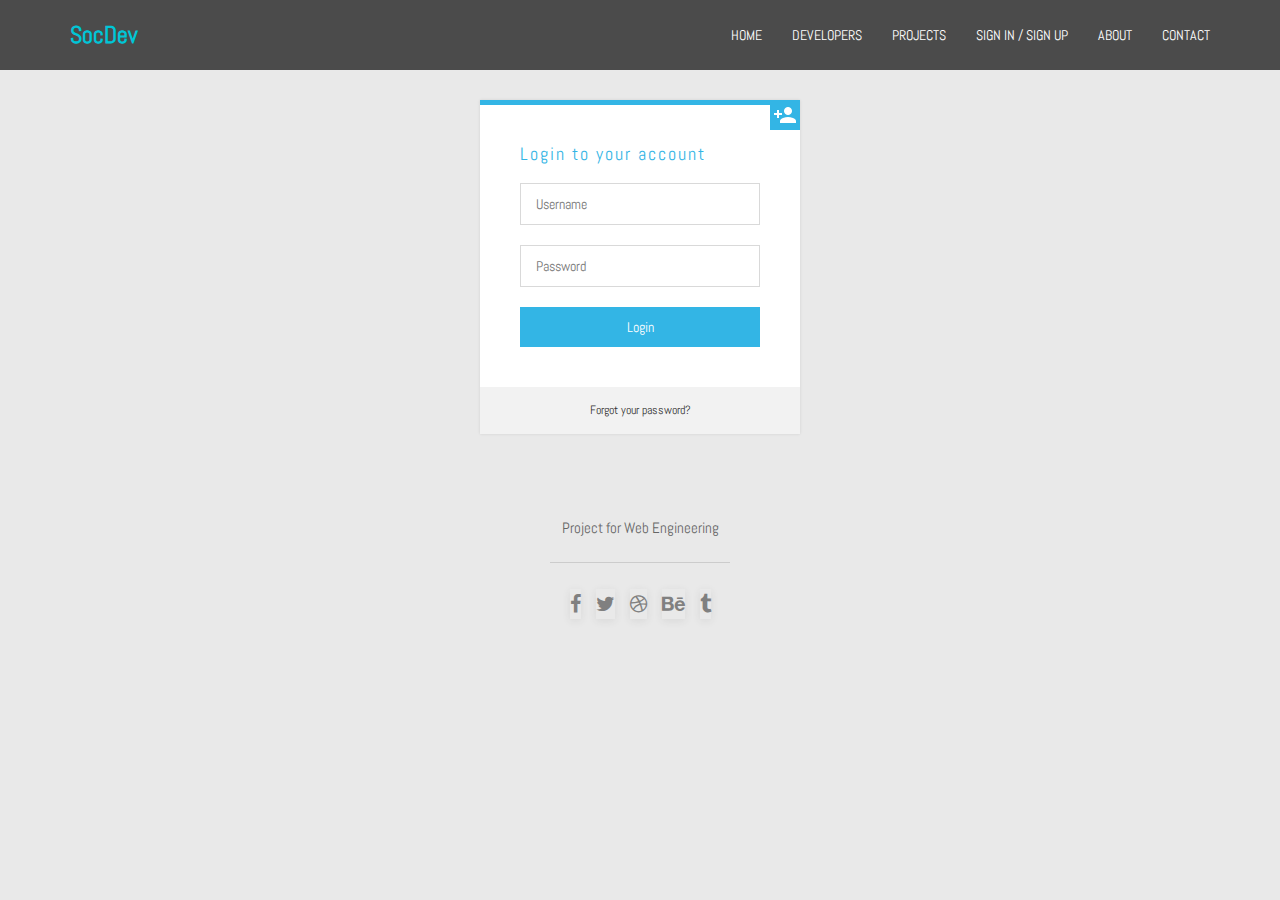
<file: login.html>
<!DOCTYPE html>
<html lang="en">
<head>
	<meta charset="utf-8">
	<title>SocDev</title>
	<meta http-equiv="X-UA-Compatible" content="IE=Edge">
	<meta name="viewport" content="width=device-width, initial-scale=1">
	<meta name="keywords" content="">
	<meta name="description" content="">
	<link rel="stylesheet" href="css/bootstrap.min.css">
	<link rel="stylesheet" href="css/slider_css.css">
	<link rel="stylesheet" href="css/font-awesome.min.css">
	<link rel="stylesheet" href="css/animate.min.css">
	<link rel="stylesheet" href="css/et-line-font.css">
	<link rel="stylesheet" href="css/nivo-lightbox.css">
	<link rel="stylesheet" href="css/nivo_themes/default/default.css">
	<link rel="stylesheet" href="css/style.css">
</head>
<body data-spy="scroll" data-target=".navbar-collapse" data-offset="50">

<!-- preloader section -->
<!-- <div class="preloader">
	<div class="sk-spinner sk-spinner-circle">
       <div class="sk-circle1 sk-circle"></div>
       <div class="sk-circle2 sk-circle"></div>
       <div class="sk-circle3 sk-circle"></div>
       <div class="sk-circle4 sk-circle"></div>
       <div class="sk-circle5 sk-circle"></div>
       <div class="sk-circle6 sk-circle"></div>
       <div class="sk-circle7 sk-circle"></div>
       <div class="sk-circle8 sk-circle"></div>
       <div class="sk-circle9 sk-circle"></div>
       <div class="sk-circle10 sk-circle"></div>
       <div class="sk-circle11 sk-circle"></div>
       <div class="sk-circle12 sk-circle"></div>
    </div>
</div> -->

<!-- navigation section -->
<section class="navbar navbar-fixed-top custom-navbar" role="navigation">
	<div class="container">
		<div class="navbar-header">
			<button class="navbar-toggle" data-toggle="collapse" data-target=".navbar-collapse">
				<span class="icon icon-bar"></span>
				<span class="icon icon-bar"></span>
				<span class="icon icon-bar"></span>
			</button>
			<a href="index.html" class="navbar-brand">SocDev</a>
		</div>
		
		<div class="collapse navbar-collapse">
			<ul class="nav navbar-nav navbar-right">
				<li><a href="index.html" class="smoothScroll">HOME</a></li>
				<li><a href="index.html#work" class="smoothScroll">DEVELOPERS</a></li>
				<li><a href="index.html#portfolio" class="smoothScroll">PROJECTS</a></li>
				<li><a href="login.html" class="smoothScroll">SIGN IN / SIGN UP</a></li>
				<li><a href="about.html" class="smoothScroll">ABOUT</a></li>
				<li><a href="index.html#contact" class="smoothScroll">CONTACT</a></li>
			</ul>
		</div>
	</div>
</section>
<div class="login-wrapper"></div>
 

<div class="pen-title"></div>
<!-- Form Module-->
<div class="module form-module">
  <div class="toggle"><i class="fa fa-times fa-pencil"></i>
    <div class="tooltip">Click Me</div>
  </div>
  <div class="form">
    <h2>Login to your account</h2>
    <form>
      <input type="text" placeholder="Username"/>
      <input type="password" placeholder="Password"/>
      <button>Login</button>
    </form>
  </div>
  <div class="form">
    <h2>Create an account</h2>
    <form>
      <input type="text" placeholder="Username" required/>
      <input type="password" placeholder="Password" required/>
      <input type="email" placeholder="Email Address" required/>
      <input type="tel" placeholder="Phone Number" required/>
      <input type="text" placeholder="Facebook link" required/>
      <input type="text" placeholder="Twitter link" required/>
      <input type="text" placeholder="Github link" required/>
      <textarea class="form-control" id="aboutUser" rows="3" maxlength="250" placeholder="About"></textarea>
      <p>Upload CV</p>
      <input name="userfile" type="file" accept="application/pdf, application/vnd.ms-excel" />
      <p>Upload Image</p>
      <input type="file" accept="image/*" required />
      <select required>
      	  <option>Sex</option>
		  <option value="male">Male</option>
		  <option value="female">Female</option>
	  </select>
      
	  <div id="selections">
		  <div class="input-group flex" id="selection">
		    <span class="input-group-addon" style="display: none;">
		    <i class="icon wb-menu" aria-hidden="true"></i>
		     </span>
		    <select class="show-tick" data-plugin="select2" id="select">
		       <option>Skills</option>
			  <option value="php">Php</option>
			  <option value="html">Html</option>
			  <option value="css">Css</option>
			  <option value="java">Java</option>
		    </select>
		     <select class="show-tick" data-plugin="select2" id="select">
		      <option>Level</option>
			  <option value="one">1</option>
			  <option value="two">2</option>
			  <option value="three">3</option>
			  <option value="four">4</option>
			  <option value="five">5</option>
			  <option value="six">6</option>
			  <option value="seven">7</option>
			  <option value="eight">8</option>
			  <option value="nine">9</option>
			  <option value="ten">10</option>
		    </select>
		  </div>
	</div>
		<button class="btn btn-primary" id="add_skill" type="button" style="border-radius: 0px;"> Add more skills</button>
      <button>Register</button>
    </form>
  </div>
  <div class="cta"><a href="recovery-page.html">Forgot your password?</a></div>
</div>
  <script src='http://cdnjs.cloudflare.com/ajax/libs/jquery/2.1.3/jquery.min.js'></script>


    <script src="js/index.js"></script>

<!-- footer section -->
<footer>
	<div class="container">
		<div class="row">
			<div class="col-md-12 col-sm-12">
				<p>Project for Web Engineering</p>
				<hr>
				<ul class="social-icon">
					<li><a href="#" class="fa fa-facebook wow fadeIn" data-wow-delay="0.3s"></a></li>
					<li><a href="#" class="fa fa-twitter wow fadeIn" data-wow-delay="0.6s"></a></li>
					<li><a href="#" class="fa fa-dribbble wow fadeIn" data-wow-delay="0.9s"></a></li>
					<li><a href="#" class="fa fa-behance wow fadeIn" data-wow-delay="0.9s"></a></li>
					<li><a href="#" class="fa fa-tumblr wow fadeIn" data-wow-delay="0.9s"></a></li>
				</ul>
			</div>
		</div>
	</div>
</footer>


<script src="js/jquery.js"></script>
<script src="js/bootstrap.min.js"></script>
<script src="js/smoothscroll.js"></script>
<script src="js/isotope.js"></script>
<script src="js/imagesloaded.min.js"></script>
<script src="js/nivo-lightbox.min.js"></script>
<script src="js/jquery.backstretch.min.js"></script>
<script src="js/wow.min.js"></script>
<script src="js/custom.js"></script>
<script src='http://cdnjs.cloudflare.com/ajax/libs/jquery/2.1.3/jquery.min.js'></script>
<script src='http://cdnjs.cloudflare.com/ajax/libs/jquery/2.1.3/jquery.min.js'></script>
<script src="js/login.js"></script>
<script src="js/clonedivs.js"></script>
<script src="https://ajax.googleapis.com/ajax/libs/jquery/2.1.1/jquery.min.js"></script>

</body>
</html>
</file>
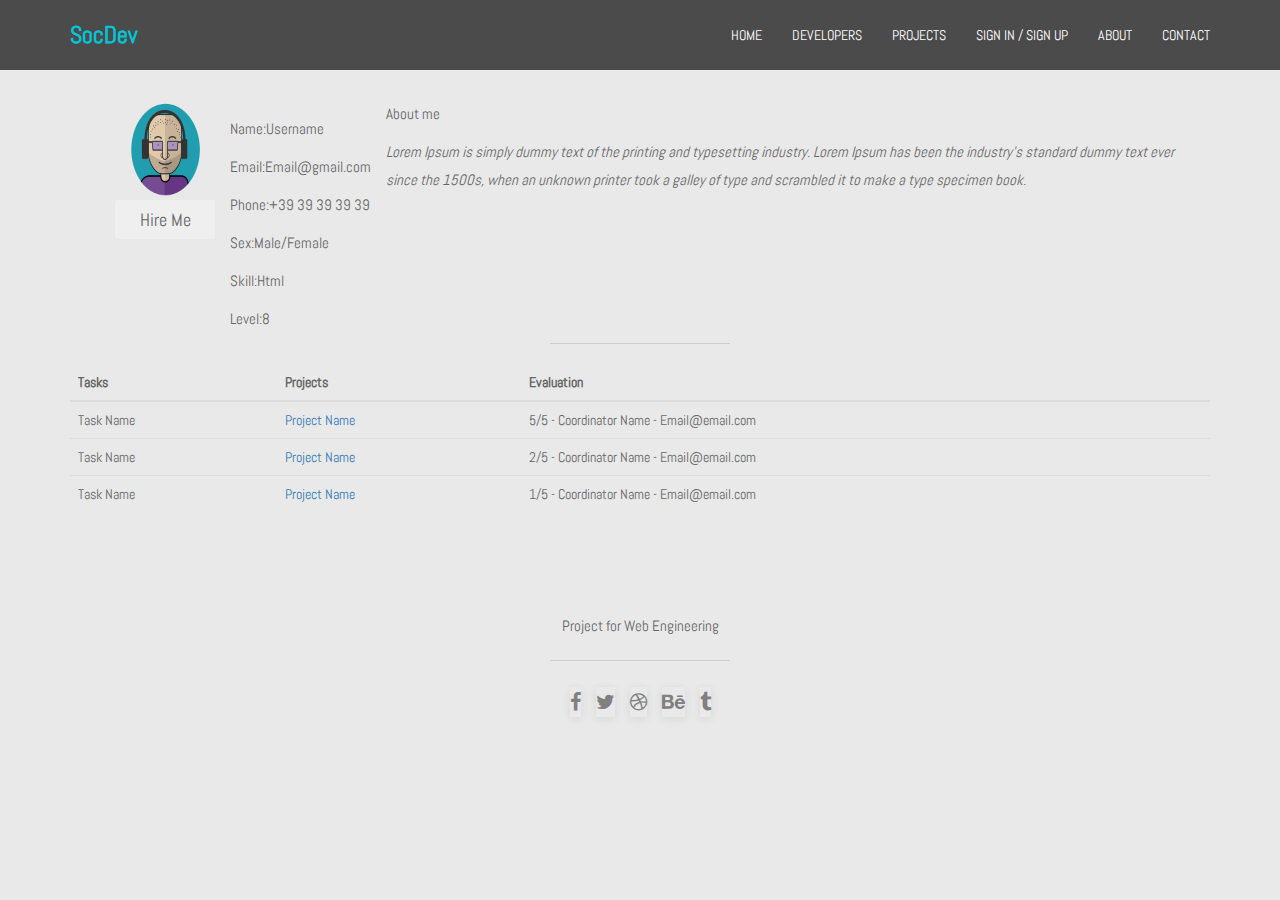
<file: profile-page.html>
<!DOCTYPE html>
<html lang="en">
<head>
	<meta charset="utf-8">
	<title>SocDev</title>
	<meta http-equiv="X-UA-Compatible" content="IE=Edge">
	<meta name="viewport" content="width=device-width, initial-scale=1">
	<meta name="keywords" content="">
	<meta name="description" content="">
	<link rel="stylesheet" href="css/bootstrap.min.css">
	<link rel="stylesheet" href="css/slider_css.css">
	<link rel="stylesheet" href="css/font-awesome.min.css">
	<link rel="stylesheet" href="css/animate.min.css">
	<link rel="stylesheet" href="css/et-line-font.css">
	<link rel="stylesheet" href="css/nivo-lightbox.css">
	<link rel="stylesheet" href="css/nivo_themes/default/default.css">
	<link rel="stylesheet" href="css/style.css">
</head>
<body data-spy="scroll" data-target=".navbar-collapse" data-offset="50">

<!-- preloader section -->
<!-- <div class="preloader">
	<div class="sk-spinner sk-spinner-circle">
       <div class="sk-circle1 sk-circle"></div>
       <div class="sk-circle2 sk-circle"></div>
       <div class="sk-circle3 sk-circle"></div>
       <div class="sk-circle4 sk-circle"></div>
       <div class="sk-circle5 sk-circle"></div>
       <div class="sk-circle6 sk-circle"></div>
       <div class="sk-circle7 sk-circle"></div>
       <div class="sk-circle8 sk-circle"></div>
       <div class="sk-circle9 sk-circle"></div>
       <div class="sk-circle10 sk-circle"></div>
       <div class="sk-circle11 sk-circle"></div>
       <div class="sk-circle12 sk-circle"></div>
    </div>
</div> -->

<!-- navigation section -->
<section class="navbar navbar-fixed-top custom-navbar" role="navigation">
	<div class="container">
		<div class="navbar-header">
			<button class="navbar-toggle" data-toggle="collapse" data-target=".navbar-collapse">
				<span class="icon icon-bar"></span>
				<span class="icon icon-bar"></span>
				<span class="icon icon-bar"></span>
			</button>
			<a href="index.html" class="navbar-brand">SocDev</a>
		</div>
		
		<div class="collapse navbar-collapse">
			<ul class="nav navbar-nav navbar-right">
				<li><a href="index.html" class="smoothScroll">HOME</a></li>
				<li><a href="index.html#work" class="smoothScroll">DEVELOPERS</a></li>
				<li><a href="index.html#portfolio" class="smoothScroll">PROJECTS</a></li>
				<li><a href="login.html" class="smoothScroll">SIGN IN / SIGN UP</a></li>
				<li><a href="about.html" class="smoothScroll">ABOUT</a></li>
				<li><a href="index.html#contact" class="smoothScroll">CONTACT</a></li>
			</ul>
		</div>
	</div>
</section>
<div class="login-wrapper"></div>
 

<div class="pen-title"></div>
<!-- Form Module-->
<section id="team">
	<div class="container">
		<div class="row">
			<div class="col-md-12 col-sm-12">
				<div class="col-sm-12">
					<div class="col-sm-12 profile-header">
					<div class="column">
						<img src="images/profile-image.png" class="profile-image">
						<button type="button" class="btn btn-secondary btn-sm" style="font-size: 18px;">Hire Me</button>
					</div>
					<div class="column">
						<p style="margin-top: 15px;">Name:<span class="developer_name employer_name">Username</span></p>
						<p>Email:<span>Email@gmail.com</span></p>
						<p>Phone:<span>+39 39 39 39 39</span></p>
						<p>Sex:<span>Male/Female</span></p>
						<p>Skill:<span>Html</span></p>
						<p>Level:<span>8</span></p>
					</div>
					<div class="column">
						<p>About me</p>
						<p style="font-style: italic;">Lorem Ipsum is simply dummy text of the printing and typesetting industry. Lorem Ipsum has been the industry's standard dummy text ever since the 1500s, when an unknown printer took a galley of type and scrambled it to make a type specimen book. </p>
					</div>
					</div>
					<hr>
				</div>
							<div class="smallwrap"></div>

				    <table class="table table-hover">
					    <thead>
					      <tr>
					        <th>Tasks</th>
					        <th>Projects</th>
					        <th>Evaluation</th>
					        <!-- <th>Invitations</th>
					        <th>Proposal</th>
					        <th>Applications</th>
					        <th>Offers</th> -->
					      </tr>
					    </thead>
					    <tbody>
					      <tr>
					        <td>Task Name</td>
					        <td><a href="project-page.html">Project Name</a></td>
					        <td><span>5/5</span> - <span>Coordinator Name</span> - <span>Email@email.com</span></td>
					        <!-- <td><a href="#">Invitation</a></td>
					        <td><a href="#">Proposal</a></td>
					        <td><a href="#">Application</a></td>
					        <td><a href="#">Offers</a></td> -->
					      </tr>
					      <tr>
					        <td>Task Name</td>
					        <td><a href="project-page.html">Project Name</a></td>
					        <td><span>2/5</span> - <span>Coordinator Name</span> - <span>Email@email.com</span></td>
					        <!-- <td><a href="#">Invitation</a></td>
					        <td><a href="#">Proposal</a></td>
					        <td><a href="#">Application</a></td>
					        <td><a href="#">Offers</a></td> -->
					      </tr>
					      <tr>
					        <td>Task Name</td>
					        <td><a href="project-page.html">Project Name</a></td>
					        <td><span>1/5</span> - <span>Coordinator Name</span> - <span>Email@email.com</span></td>
					        <!-- <td><a href="#">Invitation</a></td>
					        <td><a href="#">Proposal</a></td>
					        <td><a href="#">Application</a></td>
					        <td><a href="#">Offers</a></td> -->
					      </tr>
					    </tbody>
				    </table>
				    <!-- <div class="profile-header"><h1>TASKS</h1></div>
				    <table class="table table-hover">
					    <thead>
					      <tr>
					        <th>Name</th>
					        <th>Project</th>
					        <th>Date</th>
					        <th>Status</th>
					        <th>Offers</th>
					      </tr>
					    </thead>
					    <tbody>
					      <tr>
					        <td>Task Name</td>
					        <td><a href="#">Project</a></td>
					        <td>22/06/2017</td>
					        <td>Open</td>
					        <td><a href="#">Offers</a></td>
					      </tr>
					      <tr>
					        <td>Task Name</td>
					        <td><a href="#">Project</a></td>
					        <td>22/06/2017</td>
					        <td style="text-decoration: line-through;">Done</td>
					        <td><a href="#">Offers</a></td>
					      </tr>
					      <tr>
					        <td>Task Name</td>
					        <td><a href="#">Project</a></td>
					        <td>22/06/2017</td>
					        <td>Process</td>
					        <td><a href="#">Offers</a></td>
					      </tr>
					    </tbody>
				    </table> -->
			</div>
		</div>
	</div>
</section>


    <script src="js/index.js"></script>

<!-- footer section -->
<footer>
	<div class="container">
		<div class="row">
			<div class="col-md-12 col-sm-12">
				<p>Project for Web Engineering</p>
				<hr>
				<ul class="social-icon">
					<li><a href="#" class="fa fa-facebook wow fadeIn" data-wow-delay="0.3s"></a></li>
					<li><a href="#" class="fa fa-twitter wow fadeIn" data-wow-delay="0.6s"></a></li>
					<li><a href="#" class="fa fa-dribbble wow fadeIn" data-wow-delay="0.9s"></a></li>
					<li><a href="#" class="fa fa-behance wow fadeIn" data-wow-delay="0.9s"></a></li>
					<li><a href="#" class="fa fa-tumblr wow fadeIn" data-wow-delay="0.9s"></a></li>
				</ul>
			</div>
		</div>
	</div>
</footer>


<script src="js/jquery.js"></script>
<script src="js/bootstrap.min.js"></script>
<script src="js/smoothscroll.js"></script>
<script src="js/isotope.js"></script>
<script src="js/imagesloaded.min.js"></script>
<script src="js/nivo-lightbox.min.js"></script>
<script src="js/jquery.backstretch.min.js"></script>
<script src="js/wow.min.js"></script>
<script src="js/custom.js"></script>
<script src='http://cdnjs.cloudflare.com/ajax/libs/jquery/2.1.3/jquery.min.js'></script>
<script src='http://cdnjs.cloudflare.com/ajax/libs/jquery/2.1.3/jquery.min.js'></script>
<script src="js/login.js"></script>
<script src="js/clonedivs.js"></script>
<script src="https://ajax.googleapis.com/ajax/libs/jquery/2.1.1/jquery.min.js"></script>

</body>
</html>
</file>
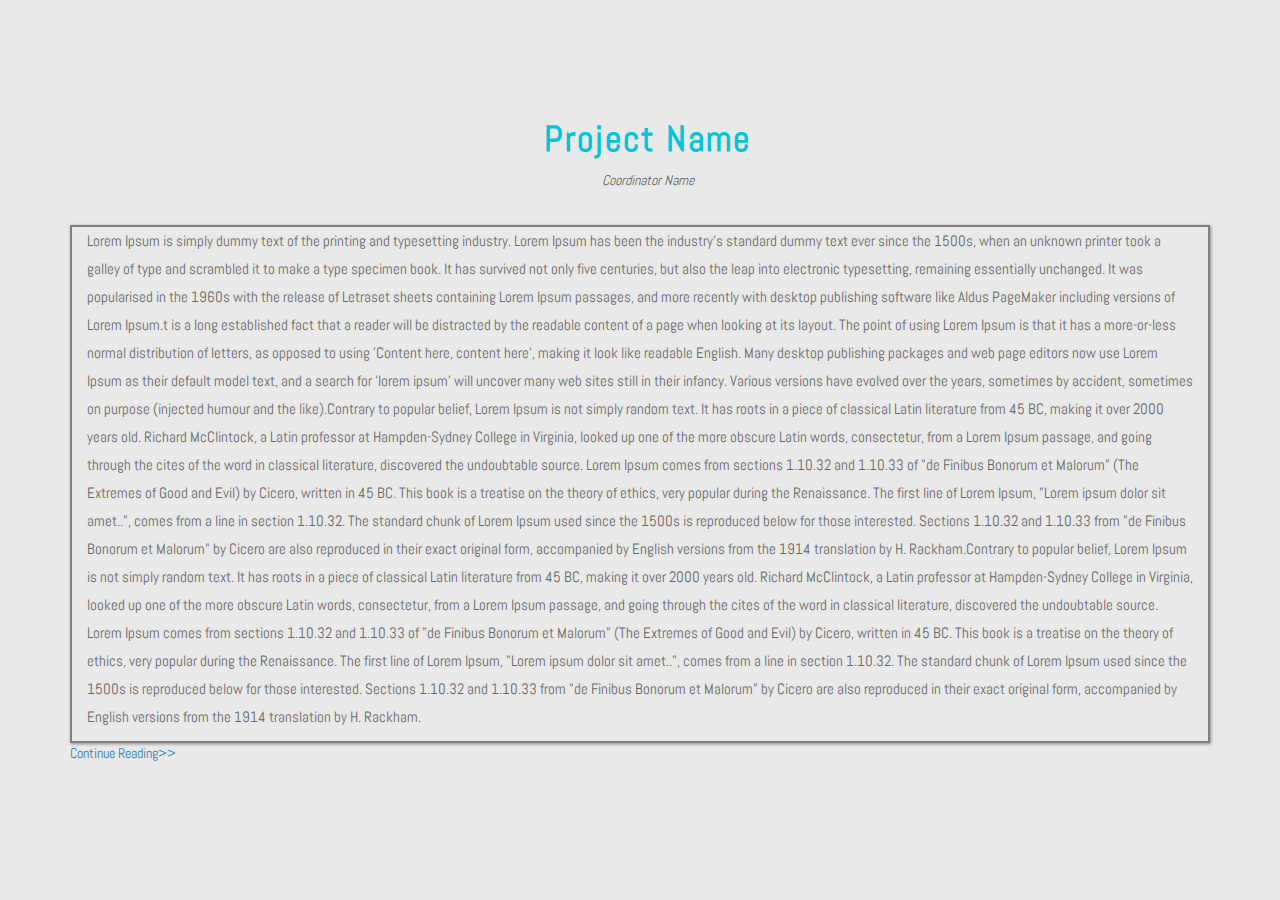
<file: project-page-index.html>
<!DOCTYPE html>
<html lang="en">
<head>
	<meta charset="utf-8">
	<title>SocDev</title>
	<meta http-equiv="X-UA-Compatible" content="IE=Edge">
	<meta name="viewport" content="width=device-width, initial-scale=1">
	<meta name="keywords" content="">
	<meta name="description" content="">
	<link rel="stylesheet" href="css/bootstrap.min.css">
	<link rel="stylesheet" href="css/slider_css.css">
	<link rel="stylesheet" href="css/font-awesome.min.css">
	<link rel="stylesheet" href="css/animate.min.css">
	<link rel="stylesheet" href="css/et-line-font.css">
	<link rel="stylesheet" href="css/nivo-lightbox.css">
	<link rel="stylesheet" href="css/nivo_themes/default/default.css">
	<link rel="stylesheet" href="css/style.css">
</head>
<body data-spy="scroll" data-target=".navbar-collapse" data-offset="50">

<!-- preloader section -->
<!-- <div class="preloader">
	<div class="sk-spinner sk-spinner-circle">
       <div class="sk-circle1 sk-circle"></div>
       <div class="sk-circle2 sk-circle"></div>
       <div class="sk-circle3 sk-circle"></div>
       <div class="sk-circle4 sk-circle"></div>
       <div class="sk-circle5 sk-circle"></div>
       <div class="sk-circle6 sk-circle"></div>
       <div class="sk-circle7 sk-circle"></div>
       <div class="sk-circle8 sk-circle"></div>
       <div class="sk-circle9 sk-circle"></div>
       <div class="sk-circle10 sk-circle"></div>
       <div class="sk-circle11 sk-circle"></div>
       <div class="sk-circle12 sk-circle"></div>
    </div>
</div> -->


<div class="login-wrapper"></div>
 

<div class="pen-title"></div>
<!-- Form Module-->
<section id="team">
	<div class="container">
		<div class="row">
			<div class="col-md-12 col-sm-12">
				<div class="profile-header">
					<div class="column">
						<h1>Project Name</h1>
						<span style="text-align: center; font-style: italic;">Coordinator Name</span>
					</div>
				</div>
				<div class="col-sm-12" style="border:2px solid grey;box-shadow: 1px 1px 3px #888888; margin-top: 35px;">
					<p>Lorem Ipsum is simply dummy text of the printing and typesetting industry. Lorem Ipsum has been the industry's standard dummy text ever since the 1500s, when an unknown printer took a galley of type and scrambled it to make a type specimen book. It has survived not only five centuries, but also the leap into electronic typesetting, remaining essentially unchanged. It was popularised in the 1960s with the release of Letraset sheets containing Lorem Ipsum passages, and more recently with desktop publishing software like Aldus PageMaker including versions of Lorem Ipsum.t is a long established fact that a reader will be distracted by the readable content of a page when looking at its layout. The point of using Lorem Ipsum is that it has a more-or-less normal distribution of letters, as opposed to using 'Content here, content here', making it look like readable English. Many desktop publishing packages and web page editors now use Lorem Ipsum as their default model text, and a search for 'lorem ipsum' will uncover many web sites still in their infancy. Various versions have evolved over the years, sometimes by accident, sometimes on purpose (injected humour and the like).Contrary to popular belief, Lorem Ipsum is not simply random text. It has roots in a piece of classical Latin literature from 45 BC, making it over 2000 years old. Richard McClintock, a Latin professor at Hampden-Sydney College in Virginia, looked up one of the more obscure Latin words, consectetur, from a Lorem Ipsum passage, and going through the cites of the word in classical literature, discovered the undoubtable source. Lorem Ipsum comes from sections 1.10.32 and 1.10.33 of "de Finibus Bonorum et Malorum" (The Extremes of Good and Evil) by Cicero, written in 45 BC. This book is a treatise on the theory of ethics, very popular during the Renaissance. The first line of Lorem Ipsum, "Lorem ipsum dolor sit amet..", comes from a line in section 1.10.32.

The standard chunk of Lorem Ipsum used since the 1500s is reproduced below for those interested. Sections 1.10.32 and 1.10.33 from "de Finibus Bonorum et Malorum" by Cicero are also reproduced in their exact original form, accompanied by English versions from the 1914 translation by H. Rackham.Contrary to popular belief, Lorem Ipsum is not simply random text. It has roots in a piece of classical Latin literature from 45 BC, making it over 2000 years old. Richard McClintock, a Latin professor at Hampden-Sydney College in Virginia, looked up one of the more obscure Latin words, consectetur, from a Lorem Ipsum passage, and going through the cites of the word in classical literature, discovered the undoubtable source. Lorem Ipsum comes from sections 1.10.32 and 1.10.33 of "de Finibus Bonorum et Malorum" (The Extremes of Good and Evil) by Cicero, written in 45 BC. This book is a treatise on the theory of ethics, very popular during the Renaissance. The first line of Lorem Ipsum, "Lorem ipsum dolor sit amet..", comes from a line in section 1.10.32.

The standard chunk of Lorem Ipsum used since the 1500s is reproduced below for those interested. Sections 1.10.32 and 1.10.33 from "de Finibus Bonorum et Malorum" by Cicero are also reproduced in their exact original form, accompanied by English versions from the 1914 translation by H. Rackham.</p>
				</div>
								 
				   				 <a href="project-page.html" target="_blank">Continue Reading>></a>
			</div>
	   	</div>
	</div>
</section>


    <script src="js/index.js"></script>



<script src="js/jquery.js"></script>
<script src="js/bootstrap.min.js"></script>
<script src="js/smoothscroll.js"></script>
<script src="js/isotope.js"></script>
<script src="js/imagesloaded.min.js"></script>
<script src="js/nivo-lightbox.min.js"></script>
<script src="js/jquery.backstretch.min.js"></script>
<script src="js/wow.min.js"></script>
<script src="js/custom.js"></script>
<script src='http://cdnjs.cloudflare.com/ajax/libs/jquery/2.1.3/jquery.min.js'></script>
<script src='http://cdnjs.cloudflare.com/ajax/libs/jquery/2.1.3/jquery.min.js'></script>
<script src="js/login.js"></script>
<script src="js/clonedivs.js"></script>
<script src="https://ajax.googleapis.com/ajax/libs/jquery/2.1.1/jquery.min.js"></script>

</body>
</html>
</file>
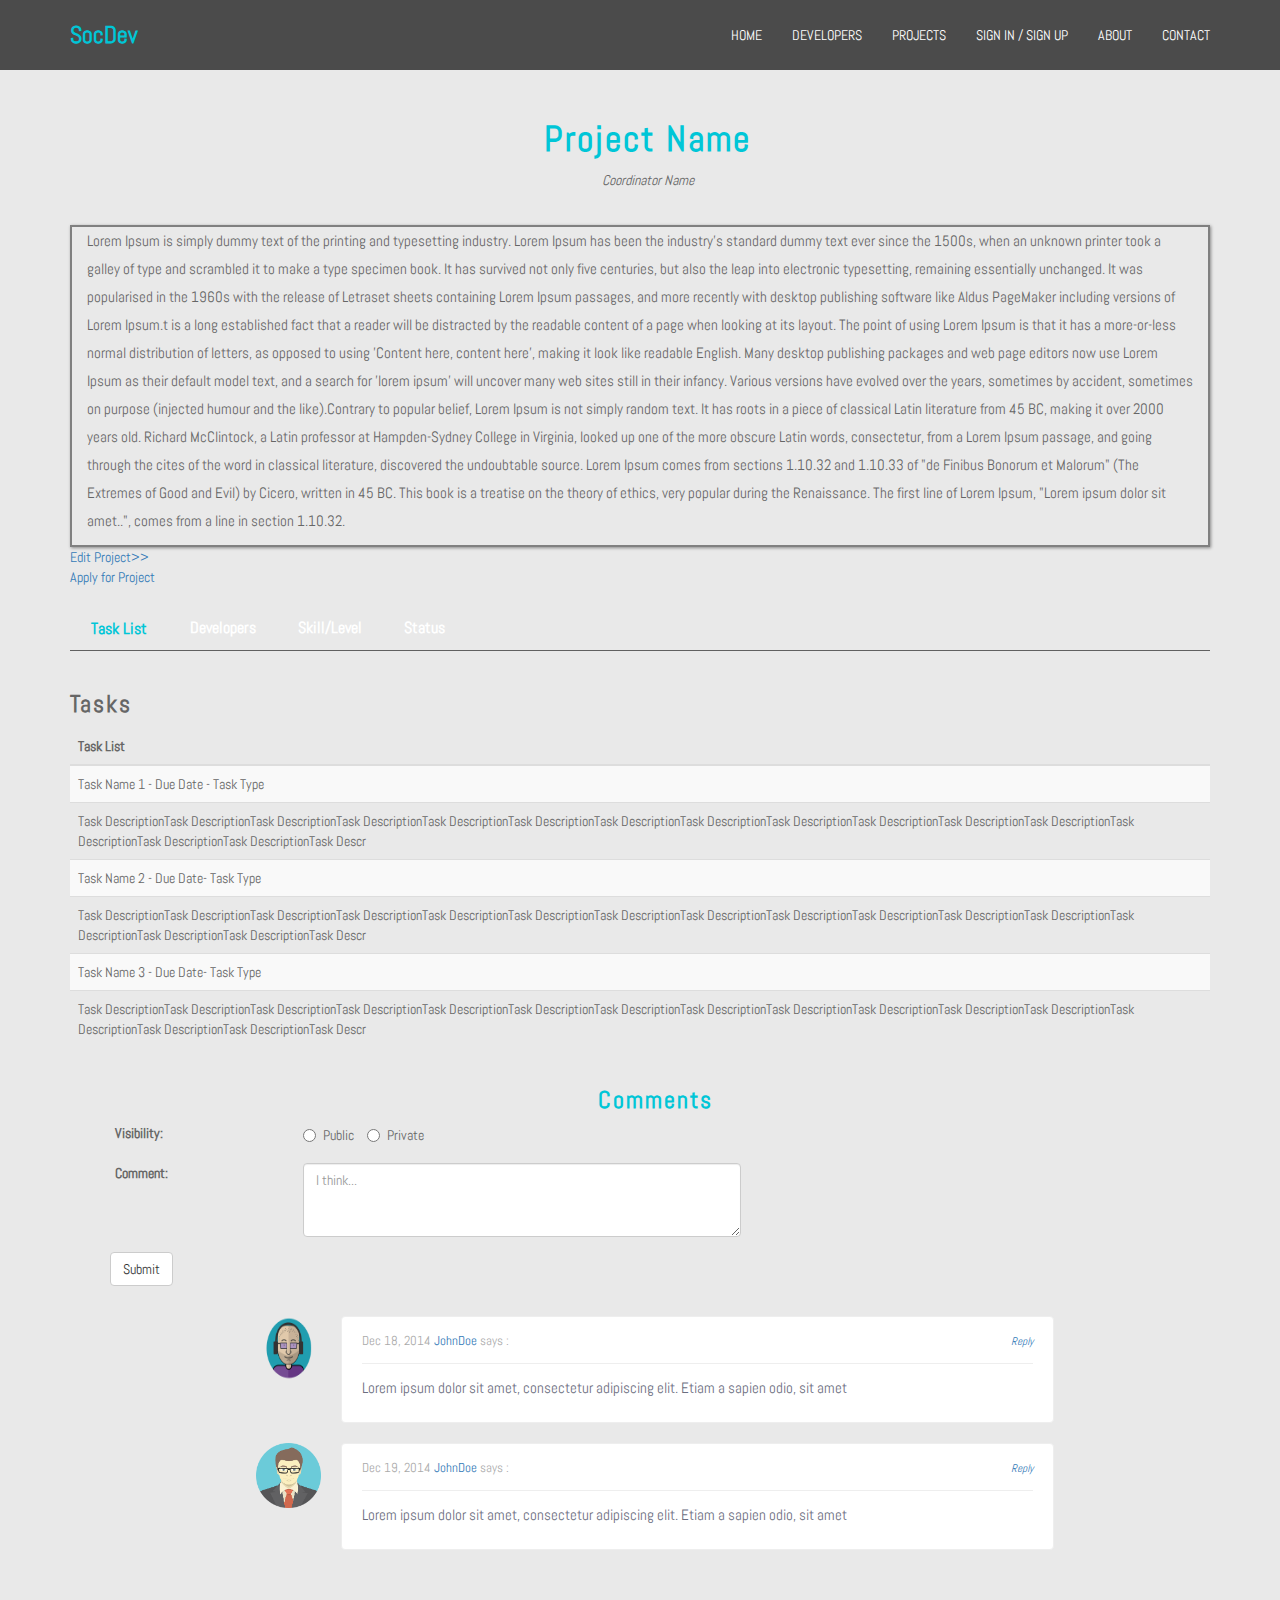
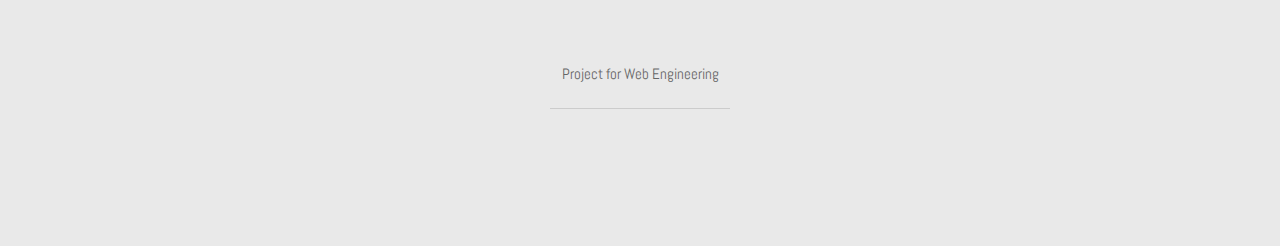
<file: project-page.html>
<!DOCTYPE html>
<html lang="en">
<head>
	<meta charset="utf-8">
	<title>SocDev</title>
	<meta http-equiv="X-UA-Compatible" content="IE=Edge">
	<meta name="viewport" content="width=device-width, initial-scale=1">
	<meta name="keywords" content="">
	<meta name="description" content="">
	<link rel="stylesheet" href="css/bootstrap.min.css">
	<link rel="stylesheet" href="css/slider_css.css">
	<link rel="stylesheet" href="css/font-awesome.min.css">
	<link rel="stylesheet" href="css/animate.min.css">
	<link rel="stylesheet" href="css/et-line-font.css">
	<link rel="stylesheet" href="css/nivo-lightbox.css">
	<link rel="stylesheet" href="css/nivo_themes/default/default.css">
	<link rel="stylesheet" href="css/style.css">
</head>
<body data-spy="scroll" data-target=".navbar-collapse" data-offset="50">

<!-- preloader section -->
<!-- <div class="preloader">
	<div class="sk-spinner sk-spinner-circle">
       <div class="sk-circle1 sk-circle"></div>
       <div class="sk-circle2 sk-circle"></div>
       <div class="sk-circle3 sk-circle"></div>
       <div class="sk-circle4 sk-circle"></div>
       <div class="sk-circle5 sk-circle"></div>
       <div class="sk-circle6 sk-circle"></div>
       <div class="sk-circle7 sk-circle"></div>
       <div class="sk-circle8 sk-circle"></div>
       <div class="sk-circle9 sk-circle"></div>
       <div class="sk-circle10 sk-circle"></div>
       <div class="sk-circle11 sk-circle"></div>
       <div class="sk-circle12 sk-circle"></div>
    </div>
</div> -->

<!-- navigation section -->
<section class="navbar navbar-fixed-top custom-navbar" role="navigation">
	<div class="container">
		<div class="navbar-header">
			<button class="navbar-toggle" data-toggle="collapse" data-target=".navbar-collapse">
				<span class="icon icon-bar"></span>
				<span class="icon icon-bar"></span>
				<span class="icon icon-bar"></span>
			</button>
			<a href="index.html" class="navbar-brand">SocDev</a>
		</div>
		
		<div class="collapse navbar-collapse">
			<ul class="nav navbar-nav navbar-right">
				<li><a href="index.html" class="smoothScroll">HOME</a></li>
				<li><a href="index.html#work" class="smoothScroll">DEVELOPERS</a></li>
				<li><a href="index.html#portfolio" class="smoothScroll">PROJECTS</a></li>
				<li><a href="login.html" class="smoothScroll">SIGN IN / SIGN UP</a></li>
				<li><a href="about.html" class="smoothScroll">ABOUT</a></li>
				<li><a href="index.html#contact" class="smoothScroll">CONTACT</a></li>
			</ul>
		</div>
	</div>
</section>
<div class="login-wrapper"></div>
 

<div class="pen-title"></div>
<!-- Form Module-->
<section id="team">
	<div class="container">
		<div class="row">
			<div class="col-md-12 col-sm-12">
				<div class="profile-header">
					<div class="column">
						<h1>Project Name</h1>
						<span style="text-align: center; font-style: italic;">Coordinator Name</span>
					</div>
				</div>
				<div class="col-sm-12" style="border:2px solid grey;box-shadow: 1px 1px 3px #888888; margin-top: 35px;">
					<p>Lorem Ipsum is simply dummy text of the printing and typesetting industry. Lorem Ipsum has been the industry's standard dummy text ever since the 1500s, when an unknown printer took a galley of type and scrambled it to make a type specimen book. It has survived not only five centuries, but also the leap into electronic typesetting, remaining essentially unchanged. It was popularised in the 1960s with the release of Letraset sheets containing Lorem Ipsum passages, and more recently with desktop publishing software like Aldus PageMaker including versions of Lorem Ipsum.t is a long established fact that a reader will be distracted by the readable content of a page when looking at its layout. The point of using Lorem Ipsum is that it has a more-or-less normal distribution of letters, as opposed to using 'Content here, content here', making it look like readable English. Many desktop publishing packages and web page editors now use Lorem Ipsum as their default model text, and a search for 'lorem ipsum' will uncover many web sites still in their infancy. Various versions have evolved over the years, sometimes by accident, sometimes on purpose (injected humour and the like).Contrary to popular belief, Lorem Ipsum is not simply random text. It has roots in a piece of classical Latin literature from 45 BC, making it over 2000 years old. Richard McClintock, a Latin professor at Hampden-Sydney College in Virginia, looked up one of the more obscure Latin words, consectetur, from a Lorem Ipsum passage, and going through the cites of the word in classical literature, discovered the undoubtable source. Lorem Ipsum comes from sections 1.10.32 and 1.10.33 of "de Finibus Bonorum et Malorum" (The Extremes of Good and Evil) by Cicero, written in 45 BC. This book is a treatise on the theory of ethics, very popular during the Renaissance. The first line of Lorem Ipsum, "Lorem ipsum dolor sit amet..", comes from a line in section 1.10.32.</p>
				</div>
				<div>
					<a href="edit-project.html">Edit Project>></a>
				</div>
				<div>
					<a href="#">Apply for Project</a>
				</div>
				<ul class="nav nav-tabs bold">
    					<li class="active"><a data-toggle="tab" href="#task-list">Task List</a></li>
    					<li><a data-toggle="tab" href="#task-description">Developers</a></li>
					    <!-- <li><a data-toggle="tab" href="#task-date">Task Date</a></li> -->
					    <li><a data-toggle="tab" href="#task-skill">Skill/Level</a></li>
					    <li><a data-toggle="tab" href="#status">Status</a></li>
  					</ul>

					  <div class="tab-content">
					    <div id="task-list" class="tab-pane fade in active">
					      <h3>Tasks</h3>
					    	<table id="mytable" class="table table-bordred table-striped">
                   		    	<thead>
	                   		    	<th>Task List</th>
                   				</thead>
    							<tbody>
    								<tr>
										<td><span>Task Name 1</span> <span>-</span> <span>Due Date</span> <span>-</span> <span>Task Type</span></td>
									</tr>
 									<tr>
									    <td>Task DescriptionTask DescriptionTask DescriptionTask DescriptionTask DescriptionTask DescriptionTask DescriptionTask DescriptionTask DescriptionTask DescriptionTask DescriptionTask DescriptionTask DescriptionTask DescriptionTask DescriptionTask Descr</td>
									</tr>
									<tr>
									    <td><span>Task Name 2</span> <span>-</span> <span>Due Date</span><span>-</span> <span>Task Type</span></td>
									</tr>
									<tr>
										<td>Task DescriptionTask DescriptionTask DescriptionTask DescriptionTask DescriptionTask DescriptionTask DescriptionTask DescriptionTask DescriptionTask DescriptionTask DescriptionTask DescriptionTask DescriptionTask DescriptionTask DescriptionTask Descr</td>
									</tr>
									<tr>
									   <td><span>Task Name 3</span> <span>-</span> <span>Due Date</span><span>-</span> <span>Task Type</span></td>
									</tr>
									<tr>
									   <td>Task DescriptionTask DescriptionTask DescriptionTask DescriptionTask DescriptionTask DescriptionTask DescriptionTask DescriptionTask DescriptionTask DescriptionTask DescriptionTask DescriptionTask DescriptionTask DescriptionTask DescriptionTask Descr</td>
									</tr>
								</tbody>
							</table>
					    </div>
					    <div id="task-description" class="tab-pane fade">
					      <h3>Developers</h3>
					    	<table id="mytable" class="table table-bordred table-striped">
                   		    	<thead>
	                   		    	<th>Developer List</th>
                   				</thead>
    							<tbody>
    								<tr>
										<td><a href="profile-page.html">Developer Name</a></td>
									</tr>
 									<tr>
									    <td><a href="profile-page.html">Developer Name</a></td>
									</tr>
									<tr>
									    <td><a href="profile-page.html">Developer Name</a></td>
									</tr>
									<tr>
										<td><a href="profile-page.html">Developer Name</a></td>
									</tr>
									<tr>
									   <td><a href="profile-page.html">Developer Name</a></td>
									</tr>
								</tbody>
							</table>
					    </div>
					    <div id="status" class="tab-pane fade">
					      <h3>Project Status</h3>
					    	<table id="mytable" class="table table-bordred table-striped">
                   		    	<thead>
	                   		    	<th>Status</th>
                   				</thead>
    							<tbody>
    								<tr>
										<td>Open</td>
									</tr>
 									<tr>
									    <td>Close</td>
									</tr>
									<tr>
									    <td>In Progress</td>
									</tr>
								</tbody>
							</table>
					    </div> 
					    <div id="task-skill" class="tab-pane fade">
					      <h3>Required Skills and Levels</h3>
					      <table id="mytable" class="table table-bordred table-striped">
                   		    	<thead>
	                   		    	<th>Skill</th>
	                   		    	<th>Level</th>
                   				</thead>
    							<tbody>
    								<tr>
										<td>Skill</td>
										<td>Level</td>
									</tr>
 									<tr>
									    <td>Skill</td>
										<td>Level</td>
									</tr>
									<tr>
									    <td>Skill</td>
										<td>Level</td>
									</tr>
									<tr>
										<td>Skill</td>
										<td>Level</td>
									</tr>
									<tr>
									   <td>Skill</td>
									   <td>Level</td>
									</tr>
								</tbody>
							</table>
					    </div>
					  </div>
				<div class="container bootstrap snippet">
				    <div class="row">
						<div class="col-md-12">
						<h3 class="text-success" style="color: #00c6d7; text-align: center;">Comments</h3>
<form>
	<div class="column">
  		<div class="form-group">
     		<label class="control-label col-sm-2">Visibility:</label>
    			<div class="col-sm-3">
        		 	<label class="radio-inline"><input type="radio" name="optradio">Public</label>
					<label class="radio-inline"><input type="radio" name="optradio">Private</label>
      			 </div>
   		</div>
  		<div class="form-group">
    		<label class="control-label col-sm-2" for="Textarea">Comment:</label>
   				<div class="col-sm-5">
    				<textarea class="form-control" rows="3" id="projectDescription" placeholder="I think..."></textarea>
    				 	</div>
  				</div>
  		</div>
  	<button type="submit" class="btn btn-default" style="margin-left: 25px; margin-bottom: 30px;">Submit</button>
</form>
						    <div class="blog-comment">
								<ul class="comments">
								<li class="clearfix">
								  <img src="images/profile-image.png" class="avatar" alt="">
								  <div class="post-comments">
								      <p class="meta">Dec 18, 2014 <a href="#">JohnDoe</a> says : <i class="pull-right"><a href="#"><small>Reply</small></a></i></p>
								      <p>
								          Lorem ipsum dolor sit amet, consectetur adipiscing elit.
								          Etiam a sapien odio, sit amet
								      </p>
								  </div>
								</li>
								<li class="clearfix">
								  <img src="images/developer1.jpg" class="avatar" alt="">
								  <div class="post-comments">
								      <p class="meta">Dec 19, 2014 <a href="#">JohnDoe</a> says : <i class="pull-right"><a href="#"><small>Reply</small></a></i></p>
								      <p>
								          Lorem ipsum dolor sit amet, consectetur adipiscing elit.
								          Etiam a sapien odio, sit amet
								      </p>
								  </div>
								</li>
								</ul>
							</div>
						</div>
					</div>
				</div>				 

			</div>
	   	</div>
	</div>
</section>


    <script src="js/index.js"></script>

<!-- footer section -->
<footer>
	<div class="container">
		<div class="row">
			<div class="col-md-12 col-sm-12">
				<p>Project for Web Engineering</p>
				<hr>
				<ul class="social-icon">
					<li><a href="#" class="fa fa-facebook wow fadeIn" data-wow-delay="0.3s"></a></li>
					<li><a href="#" class="fa fa-twitter wow fadeIn" data-wow-delay="0.6s"></a></li>
					<li><a href="#" class="fa fa-dribbble wow fadeIn" data-wow-delay="0.9s"></a></li>
					<li><a href="#" class="fa fa-behance wow fadeIn" data-wow-delay="0.9s"></a></li>
					<li><a href="#" class="fa fa-tumblr wow fadeIn" data-wow-delay="0.9s"></a></li>
				</ul>
			</div>
		</div>
	</div>
</footer>


<script src="js/jquery.js"></script>
<script src="js/bootstrap.min.js"></script>
<script src="js/smoothscroll.js"></script>
<script src="js/isotope.js"></script>
<script src="js/imagesloaded.min.js"></script>
<script src="js/nivo-lightbox.min.js"></script>
<script src="js/jquery.backstretch.min.js"></script>
<script src="js/wow.min.js"></script>
<script src="js/custom.js"></script>
<script src='http://cdnjs.cloudflare.com/ajax/libs/jquery/2.1.3/jquery.min.js'></script>
<script src='http://cdnjs.cloudflare.com/ajax/libs/jquery/2.1.3/jquery.min.js'></script>
<script src="js/login.js"></script>
<script src="js/clonedivs.js"></script>
<script src="https://ajax.googleapis.com/ajax/libs/jquery/2.1.1/jquery.min.js"></script>

</body>
</html>
</file>
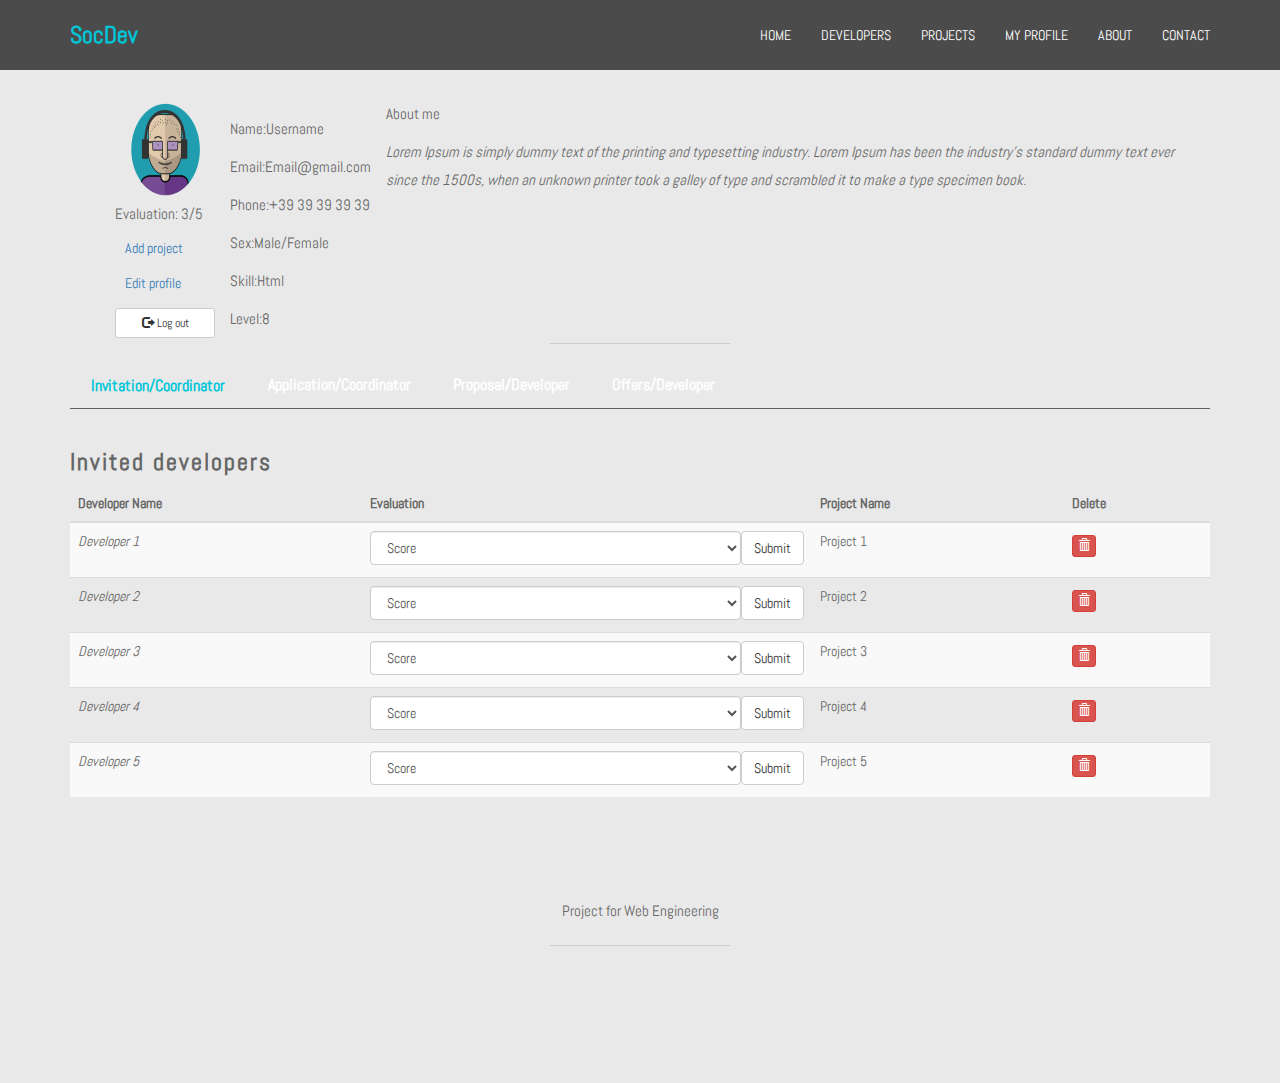
<file: user-profile-page.html>
<!DOCTYPE html>
<html lang="en">
<head>
  <meta name="viewport" content="width=device-width, initial-scale=1">
  	<link rel="stylesheet" href="https://maxcdn.bootstrapcdn.com/bootstrap/3.3.7/css/bootstrap.min.css">
    <script src="https://ajax.googleapis.com/ajax/libs/jquery/3.2.1/jquery.min.js"></script>
    <script src="https://maxcdn.bootstrapcdn.com/bootstrap/3.3.7/js/bootstrap.min.js"></script>
	<link rel="stylesheet" href="css/style.css">
	<link rel="stylesheet" href="css/font-awesome.min.css">
</head>
<body data-spy="scroll" data-target=".navbar-collapse" data-offset="50">

<!-- preloader section -->


<!-- navigation section -->
<section class="navbar navbar-fixed-top custom-navbar" role="navigation">
	<div class="container">
		<div class="navbar-header">
			<button class="navbar-toggle" data-toggle="collapse" data-target=".navbar-collapse">
				<span class="icon icon-bar"></span>
				<span class="icon icon-bar"></span>
				<span class="icon icon-bar"></span>
			</button>
			<a href="index.html" class="navbar-brand">SocDev</a>
		</div>
		
		<div class="collapse navbar-collapse">
			<ul class="nav navbar-nav navbar-right">
				<li><a href="index.html" class="smoothScroll">HOME</a></li>
				<li><a href="index.html#work" class="smoothScroll">DEVELOPERS</a></li>
				<li><a href="index.html#portfolio" class="smoothScroll">PROJECTS</a></li>
				<li><a href="user-profile-page.html" class="smoothScroll">MY PROFILE</a></li>
				<li><a href="about.html" class="smoothScroll">ABOUT</a></li>
				<li><a href="index.html#contact" class="smoothScroll">CONTACT</a></li>
			</ul>
		</div>
	</div>
</section>
<div class="login-wrapper"></div>
 

<div class="pen-title"></div>
<!-- User Panels -->
<section id="user-panel">
	<div class="container">
		<div class="row">
			<div class="col-md-12 col-sm-12">
				<div class="col-sm-12">
					<div class="col-sm-12 profile-header">
					<div class="column">
						<img src="images/profile-image.png" class="profile-image">
							<p>Evaluation: <span>3/5</span></p>
							<a href="add-project.html" style="margin-left: 10px;">Add project</a>
							<a href="edit-profile.html" style="padding: 15px 10px;">Edit profile</a>
								<button type="button" class="btn btn-default btn-sm">
          						<span class="glyphicon glyphicon-log-out"></span> Log out
       					   	    </button>
							</div>
							<div class="column">
								<p style="margin-top: 15px;">Name:<span class="developer_name employer_name">Username</span></p>
								<p>Email:<span>Email@gmail.com</span></p>
								<p>Phone:<span>+39 39 39 39 39</span></p>
								<p>Sex:<span>Male/Female</span></p>
								<p>Skill:<span>Html</span></p>
								<p>Level:<span>8</span></p>
							</div>
							<div class="column">
								<p>About me</p>
								<p style="font-style: italic;">Lorem Ipsum is simply dummy text of the printing and typesetting industry. Lorem Ipsum has been the industry's standard dummy text ever since the 1500s, when an unknown printer took a galley of type and scrambled it to make a type specimen book. </p>
							</div>
					</div>
					<hr>
				</div>
				<div class="smallwrap"></div>

				    <ul class="nav nav-tabs bold">
    					<li class="active"><a data-toggle="tab" href="#coordinator-invitation">Invitation/Coordinator</a></li>
    					<li><a data-toggle="tab" href="#app-coordinator">Application/Coordinator</a></li>
					    <li><a data-toggle="tab" href="#proposal-developer">Proposal/Developer</a></li>
					    <li><a data-toggle="tab" href="#offers-developer">Offers/Developer</a></li>
  					</ul>

					  <div class="tab-content">
					    <div id="coordinator-invitation" class="tab-pane fade in active">
					      <h3>Invited developers</h3>
					    	<table id="mytable" class="table table-bordred table-striped">
                   		    	<thead>
	                   		    	<th>Developer Name</th>
	                   		    	<th>Evaluation</th>
	                    			<th>Project Name</th>
	                       			<th>Delete</th>
                   				</thead>
    							<tbody>
    								<tr>
										<td><a href="user-profile-page.html" style="color: #666666; font-style: italic;">Developer 1</a></td>
										<td>
											<div class="flex">
												<select class="selectpicker form-control">
			        		 						<option>Score</option>
							  						<option>1</option>
													<option>2</option>
												    <option>3</option>
												    <option>4</option>
												    <option>5</option>
												</select>
												<button type="button" class="btn btn-default">Submit</button>
											</div>
										</td>
										<td><a href="project-page.html" style="color: #666666;">Project 1</a></td>
										<td><p data-placement="top" data-toggle="tooltip" title="Delete"><button class="btn btn-danger btn-xs" data-title="Delete" data-toggle="modal" data-target="#delete" ><span class="glyphicon glyphicon-trash"></span></button></p></td>
									</tr>
 									<tr>
									    <td><a href="user-profile-page.html" style="color: #666666; font-style: italic;">Developer 2</a></td>
									    <td>
											<div class="flex">
												<select class="selectpicker form-control">
			        		 						<option>Score</option>
							  						<option>1</option>
													<option>2</option>
												    <option>3</option>
												    <option>4</option>
												    <option>5</option>
												</select>
												<button type="button" class="btn btn-default">Submit</button>
											</div>
										</td>
									    <td><a href="project-page.html" style="color: #666666;">Project 2</a></td>
									    <td><p data-placement="top" data-toggle="tooltip" title="Delete"><button class="btn btn-danger btn-xs" data-title="Delete" data-toggle="modal" data-target="#delete" ><span class="glyphicon glyphicon-trash"></span></button></p></td>
									</tr>
									<tr>
									    <td><a href="user-profile-page.html" style="color: #666666; font-style: italic;">Developer 3</a></td>
									    <td>
											<div class="flex">
												<select class="selectpicker form-control">
			        		 						<option>Score</option>
							  						<option>1</option>
													<option>2</option>
												    <option>3</option>
												    <option>4</option>
												    <option>5</option>
												</select>
												<button type="button" class="btn btn-default">Submit</button>
											</div>
										</td>
									    <td><a href="project-page.html" style="color: #666666;">Project 3</a></td>
									    <td><p data-placement="top" data-toggle="tooltip" title="Delete"><button class="btn btn-danger btn-xs" data-title="Delete" data-toggle="modal" data-target="#delete" ><span class="glyphicon glyphicon-trash"></span></button></p></td>
									</tr>
									<tr>
										<td><a href="user-profile-page.html" style="color: #666666; font-style: italic;">Developer 4</a></td>
										<td>
											<div class="flex">
												<select class="selectpicker form-control">
			        		 						<option>Score</option>
							  						<option>1</option>
													<option>2</option>
												    <option>3</option>
												    <option>4</option>
												    <option>5</option>
												</select>
												<button type="button" class="btn btn-default">Submit</button>
											</div>
										</td>
									    <td><a href="project-page.html" style="color: #666666;">Project 4</a></td>
									    <td><p data-placement="top" data-toggle="tooltip" title="Delete"><button class="btn btn-danger btn-xs" data-title="Delete" data-toggle="modal" data-target="#delete" ><span class="glyphicon glyphicon-trash"></span></button></p></td>
									</tr>
									<tr>
									   <td><a href="user-profile-page.html" style="color: #666666; font-style: italic;">Developer 5</a></td>
									   <td>
											<div class="flex">
												<select class="selectpicker form-control">
			        		 						<option>Score</option>
							  						<option>1</option>
													<option>2</option>
												    <option>3</option>
												    <option>4</option>
												    <option>5</option>
												</select>
												<button type="button" class="btn btn-default">Submit</button>
											</div>
										</td>
									   <td><a href="project-page.html" style="color: #666666;">Project 5</a></td>
									   <td><p data-placement="top" data-toggle="tooltip" title="Delete"><button class="btn btn-danger btn-xs" data-title="Delete" data-toggle="modal" data-target="#delete" ><span class="glyphicon glyphicon-trash"></span></button></p></td>
									</tr>
								</tbody>
							</table>
					    </div>
					    <div id="app-coordinator" class="tab-pane fade">
					      <h3>Applications</h3>
					    	<table id="mytable" class="table table-bordred table-striped">
                   		    	<thead>
	                   		    	<th>Developer Name</th>
	                   				<th>Project Link</th>
	                      			<th>Accept</th>
	                       			<th>Delete</th>
                   				</thead>
    							<tbody>
    								<tr>
										<td><a href="profile-page.html">Developer name</a></td>
										<td><a href="project-page.html" style="color: red;">Link</a></td>
										<td><p data-placement="top" data-toggle="tooltip" title="Edit"><button class="btn btn-primary btn-xs" data-title="Edit" data-toggle="modal" data-target="#edit" ><span class="glyphicon glyphicon-ok"></span></button></p></td>
										<td><p data-placement="top" data-toggle="tooltip" title="Delete"><button class="btn btn-danger btn-xs" data-title="Delete" data-toggle="modal" data-target="#delete" ><span class="glyphicon glyphicon-trash"></span></button></p></td>
									</tr>
 									<tr>
									    <td><a href="profile-page.html">Developer name</a></td>
									    <td><a href="project-page.html" style="color: red;">Link</a></td>

									    <td><p data-placement="top" data-toggle="tooltip" title="Edit"><button class="btn btn-primary btn-xs" data-title="Edit" data-toggle="modal" data-target="#edit" ><span class="glyphicon glyphicon-ok"></span></button></p></td>
									    <td><p data-placement="top" data-toggle="tooltip" title="Delete"><button class="btn btn-danger btn-xs" data-title="Delete" data-toggle="modal" data-target="#delete" ><span class="glyphicon glyphicon-trash"></span></button></p></td>
									</tr>
									<tr>
									    <td><a href="profile-page.html">Developer name</a></td>
									    <td><a href="project-page.html" style="color: red;">Link</a></td>
									    <td><p data-placement="top" data-toggle="tooltip" title="Edit"><button class="btn btn-primary btn-xs" data-title="Edit" data-toggle="modal" data-target="#edit" ><span class="glyphicon glyphicon-ok"></span></button></p></td>
									    <td><p data-placement="top" data-toggle="tooltip" title="Delete"><button class="btn btn-danger btn-xs" data-title="Delete" data-toggle="modal" data-target="#delete" ><span class="glyphicon glyphicon-trash"></span></button></p></td>
									</tr>
									<tr>
										<td><a href="profile-page.html">Developer name</a></td>
									    <td><a href="project-page.html" style="color: red;">Link</a></td>

									    <td><p data-placement="top" data-toggle="tooltip" title="Edit"><button class="btn btn-primary btn-xs" data-title="Edit" data-toggle="modal" data-target="#edit" ><span class="glyphicon glyphicon-ok"></span></button></p></td>
									    <td><p data-placement="top" data-toggle="tooltip" title="Delete"><button class="btn btn-danger btn-xs" data-title="Delete" data-toggle="modal" data-target="#delete" ><span class="glyphicon glyphicon-trash"></span></button></p></td>
									</tr>
									<tr>
									   <td><a href="profile-page.html">Developer name</a></td>
									   <td><a href="project-page.html" style="color: red;">Link</a></td>
									   <td><p data-placement="top" data-toggle="tooltip" title="Edit"><button class="btn btn-primary btn-xs" data-title="Edit" data-toggle="modal" data-target="#edit" ><span class="glyphicon glyphicon-ok"></span></button></p></td>
									   <td><p data-placement="top" data-toggle="tooltip" title="Delete"><button class="btn btn-danger btn-xs" data-title="Delete" data-toggle="modal" data-target="#delete" ><span class="glyphicon glyphicon-trash"></span></button></p></td>
									</tr>
								</tbody>
							</table>
					    </div>
					    <div id="proposal-developer" class="tab-pane fade">
					      <h3>Developer proposal</h3>
					    	<table id="mytable" class="table table-bordred table-striped">
                   		    	<thead>
	                   		    	<th>Project Name</th>
	                    			<th>Project Coordinator</th>
	                   				<th>Project Link</th>
	                      			<th>Accept</th>
	                       			<th>Delete</th>
                   				</thead>
    							<tbody>
    								<tr>
										<td>Project 1</td>
										<td>Coordinator 1</td>
										<td><a href="project-page.html" style="color: red;">Link</a></td>
										<td><p data-placement="top" data-toggle="tooltip" title="Edit"><button class="btn btn-primary btn-xs" data-title="Edit" data-toggle="modal" data-target="#edit" ><span class="glyphicon glyphicon-ok"></span></button></p></td>
										<td><p data-placement="top" data-toggle="tooltip" title="Delete"><button class="btn btn-danger btn-xs" data-title="Delete" data-toggle="modal" data-target="#delete" ><span class="glyphicon glyphicon-trash"></span></button></p></td>
									</tr>
 									<tr>
									    <td>Project 2</td>
									    <td>Coordinator 2</td>
									    <td><a href="project-page.html" style="color: red;">Link</a></td>

									    <td><p data-placement="top" data-toggle="tooltip" title="Edit"><button class="btn btn-primary btn-xs" data-title="Edit" data-toggle="modal" data-target="#edit" ><span class="glyphicon glyphicon-ok"></span></button></p></td>
									    <td><p data-placement="top" data-toggle="tooltip" title="Delete"><button class="btn btn-danger btn-xs" data-title="Delete" data-toggle="modal" data-target="#delete" ><span class="glyphicon glyphicon-trash"></span></button></p></td>
									</tr>
									<tr>
									    <td>Project 3</td>
									    <td>Coordinator 3</td>
									    <td><a href="project-page.html" style="color: red;">Link</a></td>
									    <td><p data-placement="top" data-toggle="tooltip" title="Edit"><button class="btn btn-primary btn-xs" data-title="Edit" data-toggle="modal" data-target="#edit" ><span class="glyphicon glyphicon-ok"></span></button></p></td>
									    <td><p data-placement="top" data-toggle="tooltip" title="Delete"><button class="btn btn-danger btn-xs" data-title="Delete" data-toggle="modal" data-target="#delete" ><span class="glyphicon glyphicon-trash"></span></button></p></td>
									</tr>
									<tr>
										<td>Project 4</td>
									    <td>Coordinator 4</td>
									    <td><a href="project-page.html" style="color: red;">Link</a></td>

									    <td><p data-placement="top" data-toggle="tooltip" title="Edit"><button class="btn btn-primary btn-xs" data-title="Edit" data-toggle="modal" data-target="#edit" ><span class="glyphicon glyphicon-ok"></span></button></p></td>
									    <td><p data-placement="top" data-toggle="tooltip" title="Delete"><button class="btn btn-danger btn-xs" data-title="Delete" data-toggle="modal" data-target="#delete" ><span class="glyphicon glyphicon-trash"></span></button></p></td>
									</tr>
									<tr>
									   <td>Project 5</td>
									   <td>Coordinator 5</td>
									   <td><a href="project-page.html" style="color: red;">Link</a></td>
									   <td><p data-placement="top" data-toggle="tooltip" title="Edit"><button class="btn btn-primary btn-xs" data-title="Edit" data-toggle="modal" data-target="#edit" ><span class="glyphicon glyphicon-ok"></span></button></p></td>
									   <td><p data-placement="top" data-toggle="tooltip" title="Delete"><button class="btn btn-danger btn-xs" data-title="Delete" data-toggle="modal" data-target="#delete" ><span class="glyphicon glyphicon-trash"></span></button></p></td>
									</tr>
								</tbody>
							</table>
					    </div>
					    <div id="offers-developer" class="tab-pane fade">
					      <h3>Automatically Offers</h3>
					      <table id="mytable" class="table table-bordred table-striped">
                   		    	<thead>
	                   		    	<th>Projects</th>
                   				</thead>
    							<tbody>
    								<tr>
										<td><a href="project-page.html">Project Name</a></td>
									</tr>
 									<tr>
									    <td><a href="project-page.html">Project Name</a></td>
									</tr>
									<tr>
									    <td><a href="project-page.html">Project Name</a></td>
									</tr>
									<tr>
										<td><a href="project-page.html">Project Name</a></td>
									</tr>
									<tr>
									   <td><a href="project-page.html">Project Name</a></td>
									</tr>
									<tr>
									   <td><a href="project-page.html">Project Name</a></td>
									</tr>
									<tr>
									   <td><a href="project-page.html">Project Name</a></td>
									</tr>
									<tr>
									   <td><a href="project-page.html">Project Name</a></td>
									</tr>
									<tr>
									   <td><a href="project-page.html">Project Name</a></td>
									</tr>
									<tr>
									   <td><a href="project-page.html">Project Name</a></td>
									</tr>
								</tbody>
							</table>
					    </div>
					  </div>
			</div>
		</div>
	</div>
</section>




<!-- footer section -->
<footer>
	<div class="container">
		<div class="row">
			<div class="col-md-12 col-sm-12">
				<p>Project for Web Engineering</p>
				<hr>
				<ul class="social-icon">
					<li><a href="#" class="fa fa-facebook wow fadeIn" data-wow-delay="0.3s"></a></li>
					<li><a href="#" class="fa fa-twitter wow fadeIn" data-wow-delay="0.6s"></a></li>
					<li><a href="#" class="fa fa-dribbble wow fadeIn" data-wow-delay="0.9s"></a></li>
					<li><a href="#" class="fa fa-behance wow fadeIn" data-wow-delay="0.9s"></a></li>
					<li><a href="#" class="fa fa-tumblr wow fadeIn" data-wow-delay="0.9s"></a></li>
				</ul>
			</div>
		</div>
	</div>
</footer>


<script src="js/jquery.js"></script>
<script src="js/bootstrap.min.js"></script>
<script src="js/smoothscroll.js"></script>
<script src="js/wow.min.js"></script>
<script src="js/custom.js"></script>

</body>
</html>
</file>
<file: css/slider_css.css>
/* jssor slider bullet navigator skin 03 css */
        /*
        .jssorb03 div           (normal)
        .jssorb03 div:hover     (normal mouseover)
        .jssorb03 .av           (active)
        .jssorb03 .av:hover     (active mouseover)
        .jssorb03 .dn           (mousedown)
        */
        .jssorb03 {
            position: absolute;
        }
        .jssorb03 div, .jssorb03 div:hover, .jssorb03 .av {
            position: absolute;
            /* size of bullet elment */
            width: 21px;
            height: 21px;
            text-align: center;
            line-height: 21px;
            color: white;
            font-size: 12px;
            background: url('../images/b03.png') no-repeat;
            overflow: hidden;
            cursor: pointer;
        }
        .jssorb03 div { background-position: -5px -4px; }
        .jssorb03 div:hover, .jssorb03 .av:hover { background-position: -35px -4px; }
        .jssorb03 .av { background-position: -65px -4px; }
        .jssorb03 .dn, .jssorb03 .dn:hover { background-position: -95px -4px; }

        /* jssor slider arrow navigator skin 03 css */
        /*
        .jssora03l                  (normal)
        .jssora03r                  (normal)
        .jssora03l:hover            (normal mouseover)
        .jssora03r:hover            (normal mouseover)
        .jssora03l.jssora03ldn      (mousedown)
        .jssora03r.jssora03rdn      (mousedown)
        .jssora03l.jssora03ldn      (disabled)
        .jssora03r.jssora03rdn      (disabled)
        */
        .jssora03l, .jssora03r {
            display: block;
            position: absolute;
            /* size of arrow element */
            width: 55px;
            height: 55px;
            cursor: pointer;
            background: url('../images/a03.png') no-repeat;
            overflow: hidden;
        }
        .jssora03l { background-position: -3px -33px; }
        .jssora03r { background-position: -63px -33px; }
        .jssora03l:hover { background-position: -123px -33px; }
        .jssora03r:hover { background-position: -183px -33px; }
        .jssora03l.jssora03ldn { background-position: -243px -33px; }
        .jssora03r.jssora03rdn { background-position: -303px -33px; }
        .jssora03l.jssora03lds { background-position: -3px -33px; opacity: .3; pointer-events: none; }
        .jssora03r.jssora03rds { background-position: -63px -33px; opacity: .3; pointer-events: none; }
</file>
<file: css/et-line-font.css>
@font-face {
	font-family: 'et-line';
	src:url('../fonts/et-line.eot');
	src:url('../fonts/et-line.eot?#iefix') format('embedded-opentype'),
		url('../fonts/et-line.woff') format('woff'),
		url('../fonts/et-line.ttf') format('truetype'),
		url('../fonts/et-line.svg#et-line') format('svg');
	font-weight: normal;
	font-style: normal;
}

/* Use the following CSS code if you want to use data attributes for inserting your icons */
[data-icon]:before {
	font-family: 'et-line';
	content: attr(data-icon);
	speak: none;
	font-size: 40px;
	font-weight: normal;
	font-variant: normal;
	text-transform: none;
	line-height: 1;
	-webkit-font-smoothing: antialiased;
	-moz-osx-font-smoothing: grayscale;
	display:inline-block;
}

/* Use the following CSS code if you want to have a class per icon */
/*
Instead of a list of all class selectors,
you can use the generic selector below, but it's slower:
[class*="icon-"] {
*/
.icon-mobile, .icon-laptop, .icon-desktop, .icon-tablet, .icon-phone, .icon-document, .icon-documents, .icon-search, .icon-clipboard, .icon-newspaper, .icon-notebook, .icon-book-open, .icon-browser, .icon-calendar, .icon-presentation, .icon-picture, .icon-pictures, .icon-video, .icon-camera, .icon-printer, .icon-toolbox, .icon-briefcase, .icon-wallet, .icon-gift, .icon-bargraph, .icon-grid, .icon-expand, .icon-focus, .icon-edit, .icon-adjustments, .icon-ribbon, .icon-hourglass, .icon-lock, .icon-megaphone, .icon-shield, .icon-trophy, .icon-flag, .icon-map, .icon-puzzle, .icon-basket, .icon-envelope, .icon-streetsign, .icon-telescope, .icon-gears, .icon-key, .icon-paperclip, .icon-attachment, .icon-pricetags, .icon-lightbulb, .icon-layers, .icon-pencil, .icon-tools, .icon-tools-2, .icon-scissors, .icon-paintbrush, .icon-magnifying-glass, .icon-circle-compass, .icon-linegraph, .icon-mic, .icon-strategy, .icon-beaker, .icon-caution, .icon-recycle, .icon-anchor, .icon-profile-male, .icon-profile-female, .icon-bike, .icon-wine, .icon-hotairballoon, .icon-globe, .icon-genius, .icon-map-pin, .icon-dial, .icon-chat, .icon-heart, .icon-cloud, .icon-upload, .icon-download, .icon-target, .icon-hazardous, .icon-piechart, .icon-speedometer, .icon-global, .icon-compass, .icon-lifesaver, .icon-clock, .icon-aperture, .icon-quote, .icon-scope, .icon-alarmclock, .icon-refresh, .icon-happy, .icon-sad, .icon-facebook, .icon-twitter, .icon-googleplus, .icon-rss, .icon-tumblr, .icon-linkedin, .icon-dribbble {
	font-family: 'et-line';
	speak: none;
	font-style: normal;
	font-weight: normal;
	font-variant: normal;
	text-transform: none;
	line-height: 1;
	-webkit-font-smoothing: antialiased;
	-moz-osx-font-smoothing: grayscale;
	display:inline-block;
}
.icon-mobile:before {
	/*content: "\e000";*/
}
.icon-laptop:before {
	content: "\e001";
}
.icon-desktop:before {
	/*content: "\e002";*/
}
.icon-tablet:before {
	content: "\e003";
}
.icon-phone:before {
	content: "\e004";
}
.icon-document:before {
	content: "\e005";
}
.icon-documents:before {
	content: "\e006";
}
.icon-search:before {
	content: "\e007";
}
.icon-clipboard:before {
	content: "\e008";
}
.icon-newspaper:before {
	content: "\e009";
}
.icon-notebook:before {
	content: "\e00a";
}
.icon-book-open:before {
	content: "\e00b";
}
.icon-browser:before {
	content: "\e00c";
}
.icon-calendar:before {
	content: "\e00d";
}
.icon-presentation:before {
	content: "\e00e";
}
.icon-picture:before {
	content: "\e00f";
}
.icon-pictures:before {
	content: "\e010";
}
.icon-video:before {
	content: "\e011";
}
.icon-camera:before {
	content: "\e012";
}
.icon-printer:before {
	content: "\e013";
}
.icon-toolbox:before {
	content: "\e014";
}
.icon-briefcase:before {
	content: "\e015";
}
.icon-wallet:before {
	content: "\e016";
}
.icon-gift:before {
	content: "\e017";
}
.icon-bargraph:before {
	content: "\e018";
}
.icon-grid:before {
	content: "\e019";
}
.icon-expand:before {
	content: "\e01a";
}
.icon-focus:before {
	content: "\e01b";
}
.icon-edit:before {
	content: "\e01c";
}
.icon-adjustments:before {
	content: "\e01d";
}
.icon-ribbon:before {
	content: "\e01e";
}
.icon-hourglass:before {
	content: "\e01f";
}
.icon-lock:before {
	content: "\e020";
}
.icon-megaphone:before {
	content: "\e021";
}
.icon-shield:before {
	content: "\e022";
}
.icon-trophy:before {
	content: "\e023";
}
.icon-flag:before {
	content: "\e024";
}
.icon-map:before {
	content: "\e025";
}
.icon-puzzle:before {
	content: "\e026";
}
.icon-basket:before {
	content: "\e027";
}
.icon-envelope:before {
	content: "\e028";
}
.icon-streetsign:before {
	content: "\e029";
}
.icon-telescope:before {
	content: "\e02a";
}
.icon-gears:before {
	content: "\e02b";
}
.icon-key:before {
	content: "\e02c";
}
.icon-paperclip:before {
	content: "\e02d";
}
.icon-attachment:before {
	content: "\e02e";
}
.icon-pricetags:before {
	content: "\e02f";
}
.icon-lightbulb:before {
	content: "\e030";
}
.icon-layers:before {
	content: "\e031";
}
.icon-pencil:before {
	content: "\e032";
}
.icon-tools:before {
	content: "\e033";
}
.icon-tools-2:before {
	content: "\e034";
}
.icon-scissors:before {
	content: "\e035";
}
.icon-paintbrush:before {
	content: "\e036";
}
.icon-magnifying-glass:before {
	content: "\e037";
}
.icon-circle-compass:before {
	content: "\e038";
}
.icon-linegraph:before {
	content: "\e039";
}
.icon-mic:before {
	content: "\e03a";
}
.icon-strategy:before {
	content: "\e03b";
}
.icon-beaker:before {
	content: "\e03c";
}
.icon-caution:before {
	content: "\e03d";
}
.icon-recycle:before {
	content: "\e03e";
}
.icon-anchor:before {
	content: "\e03f";
}
.icon-profile-male:before {
	content: "\e040";
}
.icon-profile-female:before {
	content: "\e041";
}
.icon-bike:before {
	content: "\e042";
}
.icon-wine:before {
	content: "\e043";
}
.icon-hotairballoon:before {
	content: "\e044";
}
.icon-globe:before {
	content: "\e045";
}
.icon-genius:before {
	content: "\e046";
}
.icon-map-pin:before {
	content: "\e047";
}
.icon-dial:before {
	content: "\e048";
}
.icon-chat:before {
	content: "\e049";
}
.icon-heart:before {
	content: "\e04a";
}
.icon-cloud:before {
	/*content: "\e04b";*/
}
.icon-upload:before {
	content: "\e04c";
}
.icon-download:before {
	content: "\e04d";
}
.icon-target:before {
	content: "\e04e";
}
.icon-hazardous:before {
	content: "\e04f";
}
.icon-piechart:before {
	content: "\e050";
}
.icon-speedometer:before {
	content: "\e051";
}
.icon-global:before {
	content: "\e052";
}
.icon-compass:before {
	content: "\e053";
}
.icon-lifesaver:before {
	content: "\e054";
}
.icon-clock:before {
	content: "\e055";
}
.icon-aperture:before {
	content: "\e056";
}
.icon-quote:before {
	content: "\e057";
}
.icon-scope:before {
	content: "\e058";
}
.icon-alarmclock:before {
	content: "\e059";
}
.icon-refresh:before {
	content: "\e05a";
}
.icon-happy:before {
	content: "\e05b";
}
.icon-sad:before {
	content: "\e05c";
}
.icon-facebook:before {
	content: "\e05d";
}
.icon-twitter:before {
	content: "\e05e";
}
.icon-googleplus:before {
	content: "\e05f";
}
.icon-rss:before {
	content: "\e060";
}
.icon-tumblr:before {
	content: "\e061";
}
.icon-linkedin:before {
	content: "\e062";
}
.icon-dribbble:before {
	content: "\e063";
}
</file>
<file: css/style.css>
@import url('https://fonts.googleapis.com/css?family=Abel');
body {
    background: #ffffff;
    font-family: 'Abel', sans-serif;
    font-weight: 400;
    position: relative;
  }


html, body {
     width: 100%;
     overflow-x: hidden;
  }

h1, h2, h3, h4 {
  font-weight: bold;
  letter-spacing: 2px;
}

.heading {
  font-size: 20px;
}
.subheading {
  font-size: 14px;
  font-weight: bold;
  padding-bottom: 60px;
}
.bold {
  font-weight: bold;
}

p {
  line-height: 28px;
  font-size: 15px;
}

a {
  outline: none !important;
}

hr {
  width: 180px;
  border-color: #CCC;
}

.section-title strong {
	color: #00C6D7;
  	font-size: 56px;
}

.section-title h1 {
	font-size: 24px;
}

.section-title {
  padding-bottom: 32px;
}

.medium-icon {
  font-size: 32px !important;
}

#work,#about,
#portfolio, #pricing, #contact {
   padding-top: 100px;
  padding-bottom: 100px;
}


/* ==========================================================================
preloader section
========================================================================== */
.preloader {
    position: fixed;
    top: 0;
    left: 0;
    width: 100%;
    height: 100%;
    z-index: 99999;
    display: -webkit-flex;
    display: -ms-flexbox;
    display: flex;
    -webkit-flex-flow: row nowrap;
        -ms-flex-flow: row nowrap;
            flex-flow: row nowrap;
    -webkit-justify-content: center;
        -ms-flex-pack: center;
            justify-content: center;
    -webkit-align-items: center;
        -ms-flex-align: center;
            align-items: center;
    background: none repeat scroll 0 0 #fff;
}
.sk-spinner-circle.sk-spinner {
  width: 22px;
  height: 22px;
  position: relative; }
.sk-spinner-circle .sk-circle {
  width: 100%;
  height: 100%;
  position: absolute;
  left: 0;
  top: 0; }
.sk-spinner-circle .sk-circle:before {
  content: '';
  display: block;
  margin: 0 auto;
  width: 20%;
  height: 20%;
  background-color: #00c6d7;
  border-radius: 100%;
  -webkit-animation: sk-circleBounceDelay 1.2s infinite ease-in-out;
          animation: sk-circleBounceDelay 1.2s infinite ease-in-out;
  /* Prevent first frame from flickering when animation starts */
  -webkit-animation-fill-mode: both;
          animation-fill-mode: both; }
.sk-spinner-circle .sk-circle2 {
  -webkit-transform: rotate(30deg);
          transform: rotate(30deg); }
.sk-spinner-circle .sk-circle3 {
  -webkit-transform: rotate(60deg);
          transform: rotate(60deg); }
.sk-spinner-circle .sk-circle4 {
  -webkit-transform: rotate(90deg);
          transform: rotate(90deg); }
.sk-spinner-circle .sk-circle5 {
  -webkit-transform: rotate(120deg);
          transform: rotate(120deg); }
.sk-spinner-circle .sk-circle6 {
  -webkit-transform: rotate(150deg);
          transform: rotate(150deg); }
.sk-spinner-circle .sk-circle7 {
  -webkit-transform: rotate(180deg);
          transform: rotate(180deg); }
.sk-spinner-circle .sk-circle8 {
  -webkit-transform: rotate(210deg);
          transform: rotate(210deg); }
.sk-spinner-circle .sk-circle9 {
  -webkit-transform: rotate(240deg);
          transform: rotate(240deg); }
.sk-spinner-circle .sk-circle10 {
  -webkit-transform: rotate(270deg);
          transform: rotate(270deg); }
.sk-spinner-circle .sk-circle11 {
  -webkit-transform: rotate(300deg);
          transform: rotate(300deg); }
.sk-spinner-circle .sk-circle12 {
  -webkit-transform: rotate(330deg);
          transform: rotate(330deg); }
.sk-spinner-circle .sk-circle2:before {
  -webkit-animation-delay: -1.1s;
          animation-delay: -1.1s; }
.sk-spinner-circle .sk-circle3:before {
  -webkit-animation-delay: -1s;
          animation-delay: -1s; }
.sk-spinner-circle .sk-circle4:before {
  -webkit-animation-delay: -0.9s;
          animation-delay: -0.9s; }
.sk-spinner-circle .sk-circle5:before {
  -webkit-animation-delay: -0.8s;
          animation-delay: -0.8s; }
.sk-spinner-circle .sk-circle6:before {
  -webkit-animation-delay: -0.7s;
          animation-delay: -0.7s; }
.sk-spinner-circle .sk-circle7:before {
  -webkit-animation-delay: -0.6s;
          animation-delay: -0.6s; }
.sk-spinner-circle .sk-circle8:before {
  -webkit-animation-delay: -0.5s;
          animation-delay: -0.5s; }
.sk-spinner-circle .sk-circle9:before {
  -webkit-animation-delay: -0.4s;
          animation-delay: -0.4s; }
.sk-spinner-circle .sk-circle10:before {
  -webkit-animation-delay: -0.3s;
          animation-delay: -0.3s; }
.sk-spinner-circle .sk-circle11:before {
  -webkit-animation-delay: -0.2s;
          animation-delay: -0.2s; }
.sk-spinner-circle .sk-circle12:before {
  -webkit-animation-delay: -0.1s;
          animation-delay: -0.1s; }

@-webkit-keyframes sk-circleBounceDelay {
  0%, 80%, 100% {
    -webkit-transform: scale(0);
            transform: scale(0); }

  40% {
    -webkit-transform: scale(1);
            transform: scale(1); } }

@keyframes sk-circleBounceDelay {
  0%, 80%, 100% {
    -webkit-transform: scale(0);
            transform: scale(0); }

  40% {
    -webkit-transform: scale(1);
            transform: scale(1); } }


/* ==========================================================================
navigation section
========================================================================== */
.custom-navbar {
    background: #4B4B4B;
    margin-bottom: 0;
}
.custom-navbar .navbar-brand  {
  color: #00c6d7;
  font-weight: 600;
  font-size: 24px;
}
.custom-navbar .navbar-brand .navbar-toggle {
    background: #00c6d7;
    padding: 4px 6px;
    font-size: 16px;
    color: #fff;
    }
.custom-navbar .nav li a {
    color: #ffffff;
    font-size: 14px;
    font-weight: 500;
    }
.custom-navbar .nav li a:hover {
  	background: transparent;
   color: #eeeeee;
}
.custom-navbar .nav > li > a:focus {
  background-color: transparent;
  color: #ffffff;
  outline: none;
}
.custom-navbar .nav li.active > a {
      color: #00c6d7;
    }
.custom-navbar .navbar-toggle {
        border: none;
        padding-top: 10px;
    }
.custom-navbar .navbar-toggle .icon-bar {
        background: #00c6d7;
        border-color: transparent;
    }
@media(min-width:768px){
    .custom-navbar {
            background: #4B4B4B;
            padding: 10px;
            border-bottom: 0;
            background: 0 0;
         }
    .custom-navbar.top-nav-collapse {
            padding: 8px;
            background: #4B4B4B;
        }
}


/* ==========================================================================
home section
========================================================================== */
#home {
  background-size: cover;
  background-position: center;
  color: #ffffff;
  display: -webkit-flex;
  display: -ms-flexbox;
  display: flex;
  -webkit-align-items: center;
  -ms-flex-align: center;
      align-items: center;
  height: 100vh;
  text-align: center;
}
#home h1 {
  font-size: 40px;
}
#home h3 {
  font-size: 14px;
}
#home hr {
  width: 240px;
}
#home .btn {
  background: transparent;
  border: 4px solid #ffffff;
  border-radius: 0;
  color: #ffffff;
  font-size: 15px;
  font-weight: bold;
  letter-spacing: 2px;
  padding: 12px 42px;
  margin-top: 40px;
  margin-right: 16px;
  transition: all 0.4s ease-in-out;
}
#home .btn:hover {
  background: #00c6d7;
  border-color: transparent;
}
#home .btn-danger {
  background: #00c6d7;
  border-color: transparent;
}
#home .btn-danger:hover {
	border: 4px solid #ffffff;
  	border-radius: 0;
	background: transparent;
  	color: #ffffff;
}

/* ==========================================================================
work section
========================================================================== */
#work {
    text-align: center;
}
#work .col-md-4 {
  padding: 28px;
  position: relative;
  transition: all 0.4s ease-in-out;
}
#work .col-md-4:hover {
  background-color: #ffffff;
  box-shadow: 0px 2px 8px 0px rgba(50, 50, 50, 0.20);
}
#work h3 {
  font-size: 18px;
}


/* ==========================================================================
about section
========================================================================== */
#about {
  background: #3B3B3B;
  color: #ffffff;
}
.nav-tabs {
  margin-top: 20px;
  border-bottom: 1px solid #606060;
}
.nav-tabs > li {
  float: left;
  margin-bottom: -1px;
}
.nav-tabs > li > a {
	display: block;
  	color: #ffffff;
  	font-size: 16px;
  	padding: 10px 20px;
  	border: 0;
  	border-radius: 0;
}
.nav-tabs > li > a:hover {
  background-color: transparent;
}
.nav-tabs > li.active > a,
.nav-tabs > li.active > a:hover,
.nav-tabs > li.active > a:focus {
  color: #00c6d7;
  cursor: default;
  background-color: transparent;
  border: 1px solid transparent;
  border-bottom-color: transparent;
}
.tab-content {
  padding-top: 20px;
}

.tab-content a {
	color: #0CC;
}

.tab-content a:hover, .tab-content a:link {
	color: #00c6d7;
	text-decoration: none;
}

/* ==========================================================================
team section
========================================================================== */
.team {
  text-align: center;
}
.team h3 {
  color: #00c6d7;
  font-size: 14px;
  font-weight: bold;
}
.team .col-md-3 {
  /*padding-top: 20px;
  padding-bottom: 20px;*/
}
.team .team-wrapper {
  overflow: hidden;
  position: relative;
}
.team .team-des {
  background-color: rgba(00,00,00,0.6);
  position: absolute;
  color: #ffffff;
  opacity: 0;
  max-width: 500px;
  width: 200px;
  height: 250px;
  text-align: center;
  vertical-align: middle;
  top: 0;
  left: 0;
  right: 0;
  bottom: 0;
  transition: all 0.4s ease-in-out;
  margin: 0 auto;
  
}
.team .team-des:hover {
 opacity: 1;
}
.team img {
  width: 250px;
  height: 250px;
}

.team .social-icon li a {
  color: #fff;
}

.team .social-icon li a:hover {
  color: #00c6d7;
}

/* ==========================================================================
portfolio section
========================================================================== */
#portfolio {
  background-color: #f6f6f6;
  text-align: center;
  }
#portfolio .container {
  width: 100%;
  padding: 0;
  margin: 0;
}
#portfolio img {
  width: 100%;
  transition: all 0.4s ease-in-out;
}
#portfolio img:hover {
  opacity: 0.5;
}
/* FILTER CSS */
.filter-wrapper {
    width: 100%;
    margin: 40px 0 24px 0;
    overflow: hidden;
    text-align: center;
}
.filter-wrapper li {
    display: inline-block;
    margin: 4px;
}
.filter-wrapper li a {
    color: #999999;
    font-size: 13px;
    font-weight: bold;
    letter-spacing: 2px;
    text-transform: uppercase;
    padding: 8px 17px;
    display: block;
    text-decoration: none;
    transition: all 0.4s ease-in-out;
}
.filter-wrapper li .selected,
.filter-wrapper li a:focus,
.filter-wrapper li a:hover {
    color: #00c6d7;
    outline: none;
  }

/* ISOTOPE BOX CSS */
.iso-box-section {
    width: 100%;
}
.iso-box-wrapper {
    width: 100%;
    padding: 0;
    clear: both;
    position: relative;
}
.iso-box {
    position: relative;
    min-height: 50px;
    float: left;
    overflow: hidden;
    margin-bottom: 20px;
}
.iso-box > a {
    display: block;
    width: 100%;
    height: 100%;
    overflow: hidden;
}
.iso-box > a {
    display: block;
    width: 100%;
    height: 100%;
    overflow: hidden;
}
.fluid-img {
  width: 100%;
  display: block;
}

/* ==========================================================================
pricing section
========================================================================== */
#pricing {
  text-align: center;
}
#pricing h2 {
  font-size: 52px;
}
#pricing h3 {
  font-size: 16px;
}
#pricing .plan {
  box-shadow: 0px 2px 8px 0px rgba(50, 50, 50, 0.20);
  background-color: #fff;
  padding-bottom: 20px;
  margin-bottom: 32px;
}
#pricing .plan span {
	font-size: 16px;
}
#pricing .plan .plan_title {
  font-weight: 300;
  letter-spacing: 2px;
  width: 100%;
  -moz-hyphens: auto;
  margin-bottom: 20px;
  border-bottom: 1px solid #CCC;
}
#pricing .medium-icon {
  background-image: url(https://d30y9cdsu7xlg0.cloudfront.net/png/550753-200.png);
    background-size: 120px 120px;
  box-shadow: 0px 2px 8px 0px rgba(50, 50, 50, 0.20);
  border-radius: 50%;
  font-size: 52px;
  width: 120px;
  height: 120px;
  line-height: 120px;
  text-align: center;
  margin-top: -50px;
  margin-bottom: 32px;
}
#pricing .plan ul {
  padding: 0px;
}
#pricing .plan ul li {
  display: block;
  font-weight: 500;
  line-height: 20px;
}
#pricing .plan .btn {
  border: none;
  border-radius: 0px;
  color: #ffffff;
  font-size: 16px;
  font-weight: bold;
  padding: 16px 60px;
  transition: all 0.4s ease-in-out;
  margin-top: 20px;
  text-transform: uppercase;
}
#pricing .plan-one .btn {
  background-color: #00c6d7;
}
#pricing .plan-two .btn {
  background-color: #ffa400;
}
#pricing .plan-three .btn {
  background-color: #009988;
}
#pricing .plan .btn:hover {
  background-color: #3B3B3B;
}


/* ==========================================================================
contact section
========================================================================== */
#contact {
  background: #3B3B3B url('../images/contact-bg.jpg') no-repeat center center;
  background-size: cover;
  color: #ffffff;
}
#contact h2 {
  padding-bottom: 20px;
}
#contact h3 {
  font-size: 16px;
  font-weight: bold;
  letter-spacing: 1px;
}
#contact .medium-icon {
  padding-top: 10px;
  padding-right: 10px;
}
#contact .contact-info div {
  padding-top: 14px;
  padding-bottom: 14px;
}
#contact form {
  padding-top: 60px;
}
#contact .form-control {
  border: 2px solid #ffffff;
  border-radius: 0;
  box-shadow: none;
  margin-top: 10px;
  margin-bottom: 10px;
  transition: all 0.4s ease-in-out;
}
#contact input {
  height: 40px;
}
#contact input[type="submit"] {
  background: #00c6d7;
  border: 3px solid #00c6d7;
  letter-spacing: 1px;
  margin-top: 18px;
  height: 50px;
  color: #ffffff;
}
#contact input[type="submit"]:hover {
  color: #000000;
}


/* ==========================================================================
footer section
========================================================================== */
footer {
  text-align: center;
  padding-top: 60px;
  padding-bottom: 60px;
}
footer p {
  padding-top: 20px;
}
.social-icon {
  padding: 0;
  margin: 0;
}
.social-icon li {
  list-style: none;
  display: inline-block;
  padding: 6px;
}
.social-icon li a {
  box-shadow: 0px 2px 8px 0px rgba(50, 50, 50, 0.09);
  color: #808080;
  font-size: 20px;
  line-height: 30px;
  margin-bottom: 15px;
  text-align: center;
  text-decoration: none;
  transition: all 0.4s ease-in-out;
}
.social-icon li a:hover {
  color: #00c6d7;
}

@media screen and (min-width: 992px) {
  @-moz-document url-prefix() {
    #portfolio .col-lg-4,
    #portfolio .col-md-4 {
      width: 33.333%;
    }
  }    
}

/* ==========================================================================
media quires for mobile
========================================================================== */
@media (max-width: 440px) {
  #home {
    padding-top: 320px;
    padding-bottom: 320px;
  }
  #home h1 {
    font-size: 22px;
  }
  #home h3 {
    font-size: 12px;
  }
}
.hover_text
{
  position: relative;
}
.project_description h1
{
  color: #fff !important;
}
.project_description
{
  position: absolute;
  bottom: 100%;
  width: 200px;
  left: 0;
  right: 0;
  background-color: rgba(00,00,00,0.6);
  overflow: hidden;
  width: 100%;
  height:0;
  transition: .5s ease;
}
.hover_text:hover .project_description {
  bottom: 0;
  height: 100%;
}
.des
{
  display: flex;
  flex-direction: column;
  white-space: nowrap; 
  color: white;
  font-size: 20px;
  position: absolute;
  overflow: hidden;
  top: 50%;
  left: 50%;
  transform: translate(-50%, -50%);
  -ms-transform: translate(-50%, -50%);
}
.des a
{
  background-color: #00C6D7;
  padding: 10px; 
  margin-top: 25px;
  text-decoration: none;
  color: #fff;
}
.des a:hover
{
  border-radius: 8px;
   transition: .5s ease;
}
.read-more a
{
  text-align: center;
  text-decoration: none;
  font-size: 25px;
}
.container {
    position: relative;
    
}

.image {
  opacity: 1;
  display: block;
  transition: .5s ease;
  backface-visibility: hidden;
}

.middle {
  transition: .5s ease;
  opacity: 0;
  position: absolute;
  top: 50%;
  left: 50%;
  transform: translate(-50%, -50%);
  -ms-transform: translate(-50%, -50%)
}

.container:hover .image {
  opacity: 0.3;
}

.container:hover .middle {
  opacity: 1;
}
.container:hover .text
{
  display: block;
}

.text {
  background-color: #4CAF50;
  color: white;
  font-size: 16px;
}
.about-us
{
  width: 100%;
}
#about-page
{
  background-size: cover;
  background-position: center;
  color: #ffffff;
  display: -webkit-flex;
  display: -ms-flexbox;
  display: flex;
  -webkit-align-items: center;
  -ms-flex-align: center;
      align-items: center;
  height: 100vh;
  text-align: center;
}
.all_project
{
  width: 100%;
  display: flex;
}
.project_task
{
  width: 50%;
  border-right: 1px solid #00c6d7;;
}
.project_skills
{
  width: 50%;
}
.project_last_line
{
  width: 100%;
  display: flex;
  margin-top: 15px;
}
.project_comments
{
  width: 50%;
  border-right: 1px solid #00c6d7;;
}
.project_stage
{
  width: 50%;
}
.projects_wrapper
{
  width: 100%;
  height: 20px;
  border:1px solid red;
}
.done
{
  color: #00c6d7;
}
.open
{
  color: grey;
}
.process 
{
  color: green;
}
.navbar-fixed-top
{
  background: #4B4B4B;
}
body {
  background: #e9e9e9;
  color: #666666;
  font-family: 'Abel', sans-serif;
  font-size: 14px;
  -webkit-font-smoothing: antialiased;
  -moz-osx-font-smoothing: grayscale;
}

/* Pen Title */
.pen-title {
  padding: 50px 0;
  text-align: center;
  letter-spacing: 2px;
}
.pen-title h1 {
  margin: 0 0 20px;
  font-size: 48px;
  font-weight: 300;
}
.pen-title span {
  font-size: 12px;
}
.pen-title span .fa {
  color: #33b5e5;
}
.pen-title span a {
  color: #33b5e5;
  font-weight: 600;
  text-decoration: none;
}

/* Form Module */
.form-module {
  position: relative;
  background: #ffffff;
  max-width: 320px;
  width: 100%;
  border-top: 5px solid #33b5e5;
  box-shadow: 0 0 3px rgba(0, 0, 0, 0.1);
  margin: 0 auto;
}
.form-module .toggle {
  cursor: pointer;
  position: absolute;
  top: -0;
  right: -0;
  background: #33b5e5;
  width: 30px;
  height: 30px;
  margin: -5px 0 0;
  color: #ffffff;
  font-size: 12px;
  line-height: 30px;
  text-align: center;
}
.form-module .toggle .tooltip {
  position: absolute;
  top: 5px;
  right: -65px;
  display: block;
  background: rgba(0, 0, 0, 0.6);
  width: auto;
  padding: 5px;
  font-size: 10px;
  line-height: 1;
  text-transform: uppercase;
}
.form-module .toggle .tooltip:before {
  content: '';
  position: absolute;
  top: 5px;
  left: -5px;
  display: block;
  border-top: 5px solid transparent;
  border-bottom: 5px solid transparent;
  border-right: 5px solid rgba(0, 0, 0, 0.6);
}
.form-module .form {
  display: none;
  padding: 40px;
}
.form-module .form:nth-child(2) {
  display: block;
}
.form-module h2 {
  margin: 0 0 20px;
  color: #33b5e5;
  font-size: 18px;
  font-weight: 400;
  line-height: 1;
}
.form-module input {
  outline: none;
  display: block;
  width: 100%;
  border: 1px solid #d9d9d9;
  margin: 0 0 20px;
  padding: 10px 15px;
  box-sizing: border-box;
  font-wieght: 400;
  -webkit-transition: 0.3s ease;
  transition: 0.3s ease;
}
.form select
{
  outline: none;
  display: block;
  width: 100%;
  border: 1px solid #d9d9d9;
  margin: 0 0 20px;
  padding: 10px 15px;
  box-sizing: border-box;
  font-wieght: 400;
  -webkit-transition: 0.3s ease;
  transition: 0.3s ease;
}
.form-module input:focus {
  border: 1px solid #33b5e5;
  color: #333333;
}
.form-module button {
  cursor: pointer;
  background: #33b5e5;
  width: 100%;
  border: 0;
  padding: 10px 15px;
  color: #ffffff;
  -webkit-transition: 0.3s ease;
  transition: 0.3s ease;
}
.form-module button:hover {
  background: #178ab4;
}
.form-module .cta {
  background: #f2f2f2;
  width: 100%;
  padding: 15px 40px;
  box-sizing: border-box;
  color: #666666;
  font-size: 12px;
  text-align: center;
}
.form-module .cta a {
  color: #333333;
  text-decoration: none;
}
.dropdown.dropdown-lg .dropdown-menu {
    margin-top: -1px;
    padding: 6px 20px;
}
.input-group-btn .btn-group {
    display: flex !important;
}
.btn-group .btn {
    border-radius: 0;
    margin-left: -1px;
}
.btn-group .btn:last-child {
    border-top-right-radius: 4px;
    border-bottom-right-radius: 4px;
}
.btn-group .form-horizontal .btn[type="submit"] {
  border-top-left-radius: 4px;
  border-bottom-left-radius: 4px;
}
.form-horizontal .form-group {
    margin-left: 0;
    margin-right: 0;
}
.form-group .form-control:last-child {
    border-top-left-radius: 4px;
    border-bottom-left-radius: 4px;
}

@media screen and (min-width: 768px) {
    #adv-search {
        width: 500px;
        margin: 0 auto;
    }
    .dropdown.dropdown-lg {
        position: static !important;
    }
    .dropdown.dropdown-lg .dropdown-menu {
        min-width: 500px;
    }
} 
#add_skill 
{
  margin-bottom: 10px;

}
.pagination {
    display: inline-block;
}

.pagination a {
    color: black;
    float: left;
    padding: 8px 16px;
    text-decoration: none;
    transition: background-color .3s;
    border: 1px solid #ddd;
}

.pagination a.active {
    background-color: #00c6d7;;
    color: white;
    border: 1px solid #00c6d7;;
}
.pagination a:hover:not(.active) {background-color: #ddd;}
.developer_description
{
  box-shadow: 0 0 4px 0 rgba(0,0,0,.08), 0 2px 4px 0 rgba(0,0,0,.12);
  background-color: #fff;
  border-radius: 4px;
  margin-top: 12px;
}
.head_developer_description
{
  display: flex;
  border-bottom-left-radius: 4px;
  border-bottom-right-radius: 4px;
}
.head_developer_description img
{
  margin-bottom: 12px;
}
.developer_image
{
  width: 50px;
  height: 50px;
  margin-top: 5px;
  margin-left: 5px;
}
.developer_image img
{
  width: 50px;
  height:50px;
}
.developer_column
{
  display: flex;
  flex-direction: column;
  margin-left: 15px;
}
.developer_star
{
  width: 24px;
  height: 24px;
}
.developer_short_description
{
  width: 100%;
  height: 150px;
  padding-top: 12px;
  border-top:3px solid #e0e0df;
}
.hireme
{
  padding-top: 12px;
  padding: 8px 26px;
  background-color: #00c6d7;
  border-bottom-right-radius:4px;
  border-bottom-left-radius:4px;
  color: #fff;
}
.developer_description a
{
  color: #fff;
  font-weight: bold;
  letter-spacing: 1px;
  text-decoration: none;
}
.radius
{
  border-bottom-right-radius: 4px;
}
.hide-select
{
  display: none;
}
#hidedskills {
  display:none;
}
#btnhide
{
  display:none;
}
.fa-pencil {
    margin-top: 3px;
}
#hidedskills2 {
  display:none;
}
#btnhide2
{
  display:none;
}
.profile-image
{
  width: 100px;
  height: 100px;
}
.profile-header
{
  display: flex;
  justify-content: center;
}
.profile-header h1
{
  color: #00c6d7;
}
.column
{
  display: flex;
  flex-direction: column;
  margin-left: 15px;
}
.smallwrap
{
  width: 100%;
  height: 150px;
}
.flex
{
  display: flex;
}
.blog-comment::before,
.blog-comment::after,
.blog-comment-form::before,
.blog-comment-form::after{
    content: "";
  display: table;
  clear: both;
}

.blog-comment{
    padding-left: 15%;
  padding-right: 15%;
}

.blog-comment ul{
  list-style-type: none;
  padding: 0;
}

.blog-comment img{
  opacity: 1;
  filter: Alpha(opacity=100);
  -webkit-border-radius: 4px;
     -moz-border-radius: 4px;
       -o-border-radius: 4px;
      border-radius: 4px;
}

.blog-comment img.avatar {
  position: relative;
  float: left;
  margin-left: 0;
  margin-top: 0;
  width: 65px;
  height: 65px;
}

.blog-comment .post-comments{
  border: 1px solid #eee;
    margin-bottom: 20px;
    margin-left: 85px;
  margin-right: 0px;
    padding: 10px 20px;
    position: relative;
    -webkit-border-radius: 4px;
       -moz-border-radius: 4px;
         -o-border-radius: 4px;
        border-radius: 4px;
  background: #fff;
  color: #6b6e80;
  position: relative;
}

.blog-comment .meta {
  font-size: 13px;
  color: #aaaaaa;
  padding-bottom: 8px;
  margin-bottom: 10px !important;
  border-bottom: 1px solid #eee;
}

.blog-comment ul.comments ul{
  list-style-type: none;
  padding: 0;
  margin-left: 85px;
}

.blog-comment-form{
  padding-left: 15%;
  padding-right: 15%;
  padding-top: 40px;
}

.blog-comment h3,
.blog-comment-form h3{
  margin-bottom: 40px;
  font-size: 26px;
  line-height: 30px;
  font-weight: 800;
}
.red {color: red;}
</file>
<file: css/nivo_themes/default/default.css>
/*
 * Nivo Lightbox Default Theme v1.0
 * http://dev7studios.com/nivo-lightbox
 *
 * Copyright 2013, Dev7studios
 * Free to use and abuse under the MIT license.
 * http://www.opensource.org/licenses/mit-license.php
 */
 
.nivo-lightbox-theme-default.nivo-lightbox-overlay { 
	background: #666;
	background: rgba(0,0,0,0.6); 
}
.nivo-lightbox-theme-default .nivo-lightbox-content.nivo-lightbox-loading { background: url(loading.gif) no-repeat 50% 50%; }

.nivo-lightbox-theme-default .nivo-lightbox-nav {
	top: 10%;
	width: 8%;
	height: 80%;
	text-indent: -9999px;
	background-repeat: no-repeat;
	background-position: 50% 50%;
	opacity: 0.5;
}
.nivo-lightbox-theme-default .nivo-lightbox-nav:hover { 
	opacity: 1; 
	background-color: rgba(0,0,0,0.5);
}
.nivo-lightbox-theme-default .nivo-lightbox-prev { 
	background-image: url(prev.png); 
	border-radius: 0 3px 3px 0;
}
.nivo-lightbox-theme-default .nivo-lightbox-next { 
	background-image: url(next.png); 
	border-radius: 3px 0 0 3px;
}

.nivo-lightbox-theme-default .nivo-lightbox-close {
	display: block;
	background: url(close.png) no-repeat;
	width: 48px;
	height: 48px;
	text-indent: -9999px;
	padding: 5px;
	opacity: 0.5;
}
.nivo-lightbox-theme-default .nivo-lightbox-close:hover { opacity: 1; }

.nivo-lightbox-theme-default .nivo-lightbox-title-wrap { bottom: -7%; }
.nivo-lightbox-theme-default .nivo-lightbox-title {
	font: 14px/20px 'Helvetica Neue', Helvetica, Arial, sans-serif;
	font-style: normal;
	font-weight: normal;
	background: #000;
	color: #fff;
	padding: 7px 15px;
	border-radius: 30px;
}

.nivo-lightbox-theme-default .nivo-lightbox-image img {
	background: #fff;
	-webkit-box-shadow: 0px 1px 1px rgba(0,0,0,0.4);
	        box-shadow: 0px 1px 1px rgba(0,0,0,0.4);
}
.nivo-lightbox-theme-default .nivo-lightbox-ajax,
.nivo-lightbox-theme-default .nivo-lightbox-inline {
	background: #fff;
	padding: 40px;
	-webkit-box-shadow: 0px 1px 1px rgba(0,0,0,0.4);
	        box-shadow: 0px 1px 1px rgba(0,0,0,0.4);
}

@media (-webkit-min-device-pixel-ratio: 1.3),
       (-o-min-device-pixel-ratio: 2.6/2),
       (min--moz-device-pixel-ratio: 1.3),
       (min-device-pixel-ratio: 1.3),
       (min-resolution: 1.3dppx) {

	.nivo-lightbox-theme-default .nivo-lightbox-content.nivo-lightbox-loading { 
		background-image: url(loading@2x.gif); 
		-webkit-background-size: 32px 32px; 
		        background-size: 32px 32px;
	}
	.nivo-lightbox-theme-default .nivo-lightbox-prev { 
		background-image: url(prev@2x.png); 
		-webkit-background-size: 48px 48px; 
		        background-size: 48px 48px;
	}
	.nivo-lightbox-theme-default .nivo-lightbox-next { 
		background-image: url(next@2x.png); 
		-webkit-background-size: 48px 48px; 
		        background-size: 48px 48px;
	}
	.nivo-lightbox-theme-default .nivo-lightbox-close { 
		background-image: url(close@2x.png); 
		-webkit-background-size: 16px 16px; 
		        background-size: 16px 16px;
	}
	
}
</file>
